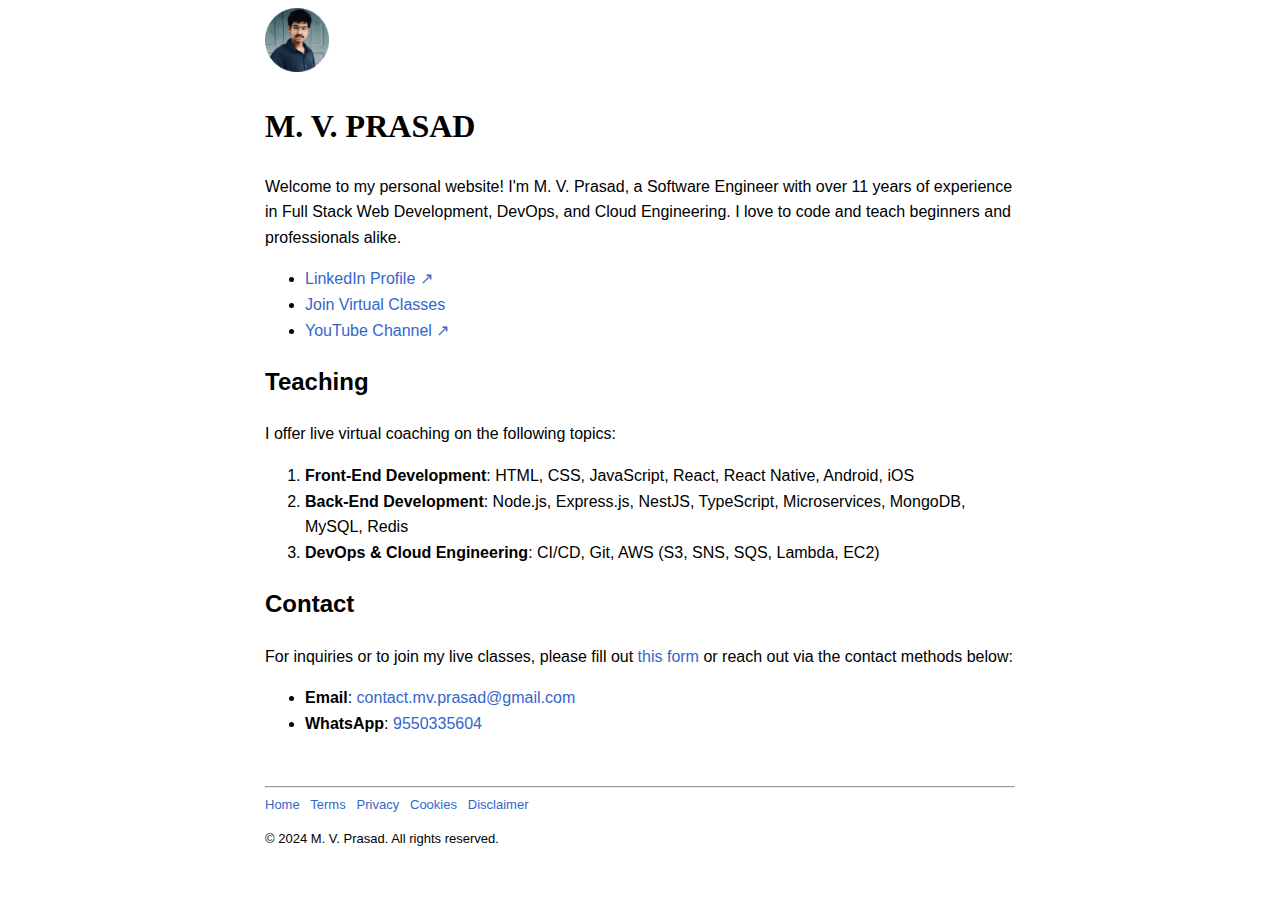
<file: index.html>
<!DOCTYPE html>
<html lang="en">

<head>
    <meta charset="UTF-8">
    <meta name="viewport" content="width=device-width, initial-scale=1.0">
    <title>M. V. Prasad | Full Stack Web Development & Cloud Engineering Coaching</title>

    <!-- Meta Tags for SEO -->
    <meta name="description"
        content="M. V. Prasad offers live virtual coaching on Full Stack Web Development, Front-End, Back-End Development, and Cloud Engineering including HTML, CSS, JavaScript, React, NodeJS, AWS, and more.">
    <meta name="keywords"
        content="Full Stack Web Development, Cloud Engineering, Live Coaching, HTML, CSS, JavaScript, React, NodeJS, AWS, Virtual Classes">
    <meta name="author" content="M. V. Prasad">

    <!-- Open Graph Meta Tags for social media sharing -->
    <meta property="og:title" content="M. V. Prasad | Full Stack Web Development & Cloud Engineering Coaching">
    <meta property="og:description"
        content="Join M. V. Prasad's live virtual classes on Full Stack Development and Cloud Engineering. Learn HTML, CSS, JS, React, AWS, and more.">
    <meta property="og:image" content="icon.png">
    <meta property="og:url" content="https://mvprasad.com">

    <link rel="icon" type="image/png" href="icon.png">
    <link rel="stylesheet" href="styles.css">
</head>

<body>
    <header>
        <a href="https://docs.google.com/forms/d/e/1FAIpQLSerLP75i-rqp_7ZiYn26fxDnQ0UqL_nAOT3_2LUnR-Nn15brQ/viewform?usp=sf_link"
                        target="_blank" title="M. V. PRASAD"><img src="icon.png" width="64" height="64" alt="M. V. PRASAD"></a>
        <h1 title="M. V. Prasad">M. V. PRASAD</h1>

    </header>

    <main>
        <section id="about">
            <p>Welcome to my personal website! I'm M. V. Prasad, a Software Engineer with over 11 years of experience in
                Full Stack Web Development, DevOps, and Cloud Engineering. I love to code and teach beginners and
                professionals alike.</p>
            <ul>
                <li><a href="https://linkedin.com/in/varaprasadmaruboina" target="_blank">LinkedIn Profile &#8599;</a>
                </li>
                <li><a href="live-virtual-coaching.html">Join Virtual Classes</a></li>
                <li><a href="https://www.youtube.com/@MV.Prasad" target="_blank">YouTube Channel &#8599;</a></li>
            </ul>
        </section>

        <section id="teaching">
            <h2>Teaching</h2>
            <p>I offer live virtual coaching on the following topics:</p>
            <ol>
                <li><strong>Front-End Development</strong>: HTML, CSS, JavaScript, React, React Native, Android, iOS
                </li>
                <li><strong>Back-End Development</strong>: Node.js, Express.js, NestJS, TypeScript, Microservices,
                    MongoDB, MySQL, Redis</li>
                <li><strong>DevOps & Cloud Engineering</strong>: CI/CD, Git, AWS (S3, SNS, SQS, Lambda, EC2)</li>
            </ol>
        </section>

        <section id="contact">
            <h2>Contact</h2>
            <p>For inquiries or to join my live classes, please fill out <a
                    href="https://docs.google.com/forms/d/e/1FAIpQLSerLP75i-rqp_7ZiYn26fxDnQ0UqL_nAOT3_2LUnR-Nn15brQ/viewform?usp=sf_link"
                    target="_blank">this form</a> or reach out via the contact methods below:</p>
            <ul>
                <li><strong>Email</strong>: <a href="mailto:contact.mv.prasad@gmail.com">contact.mv.prasad@gmail.com</a>
                </li>
                <li><strong>WhatsApp</strong>: <a href="https://wa.me/+919550335604" target="_blank">9550335604</a></li>
            </ul>
        </section>

    </main>

    <footer>
        <hr>
        <nav>
            <a href="/">Home</a> &nbsp;
            <a href="terms.html">Terms</a> &nbsp;
            <a href="privacy.html">Privacy</a> &nbsp;
            <a href="cookie-policy.html">Cookies</a> &nbsp;
            <a href="disclaimer.html">Disclaimer</a>
        </nav>
        <p>&copy; 2024 M. V. Prasad. All rights reserved.</p>
    </footer>
</body>

</html>
</file>
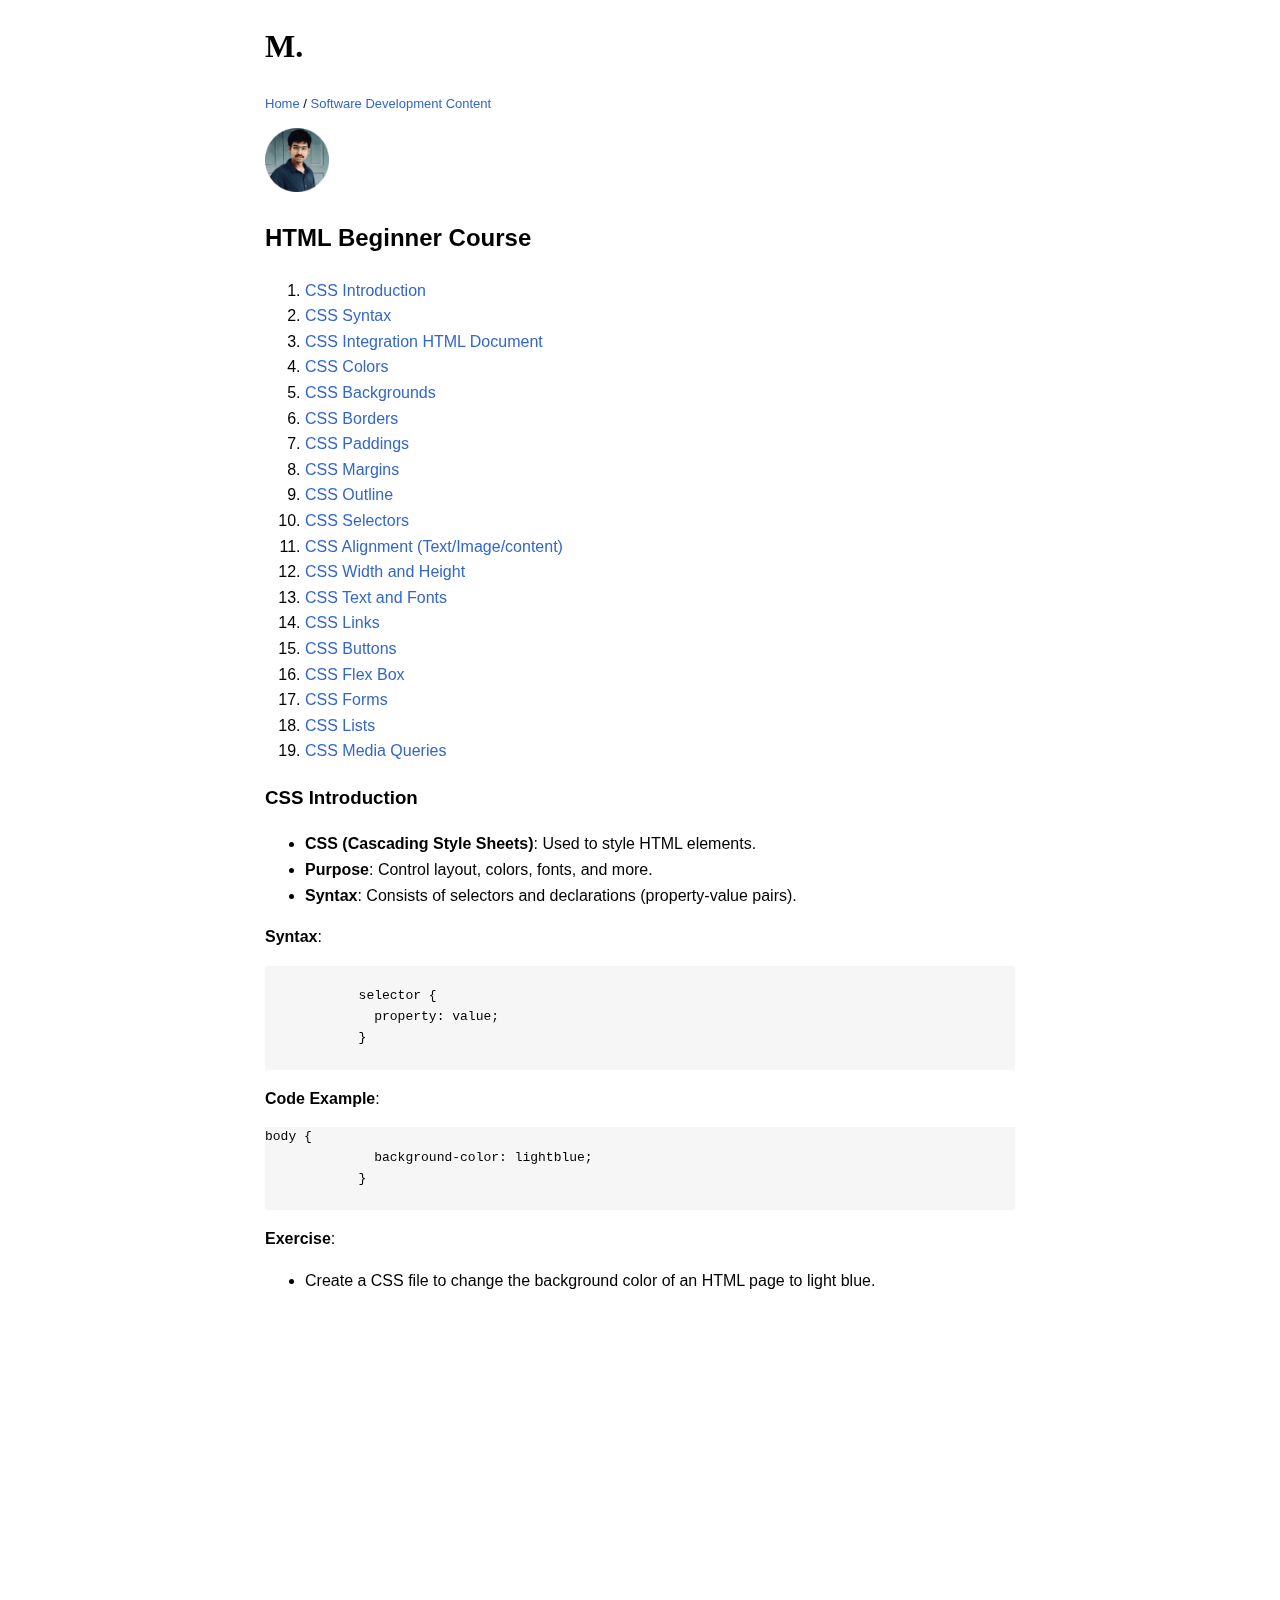
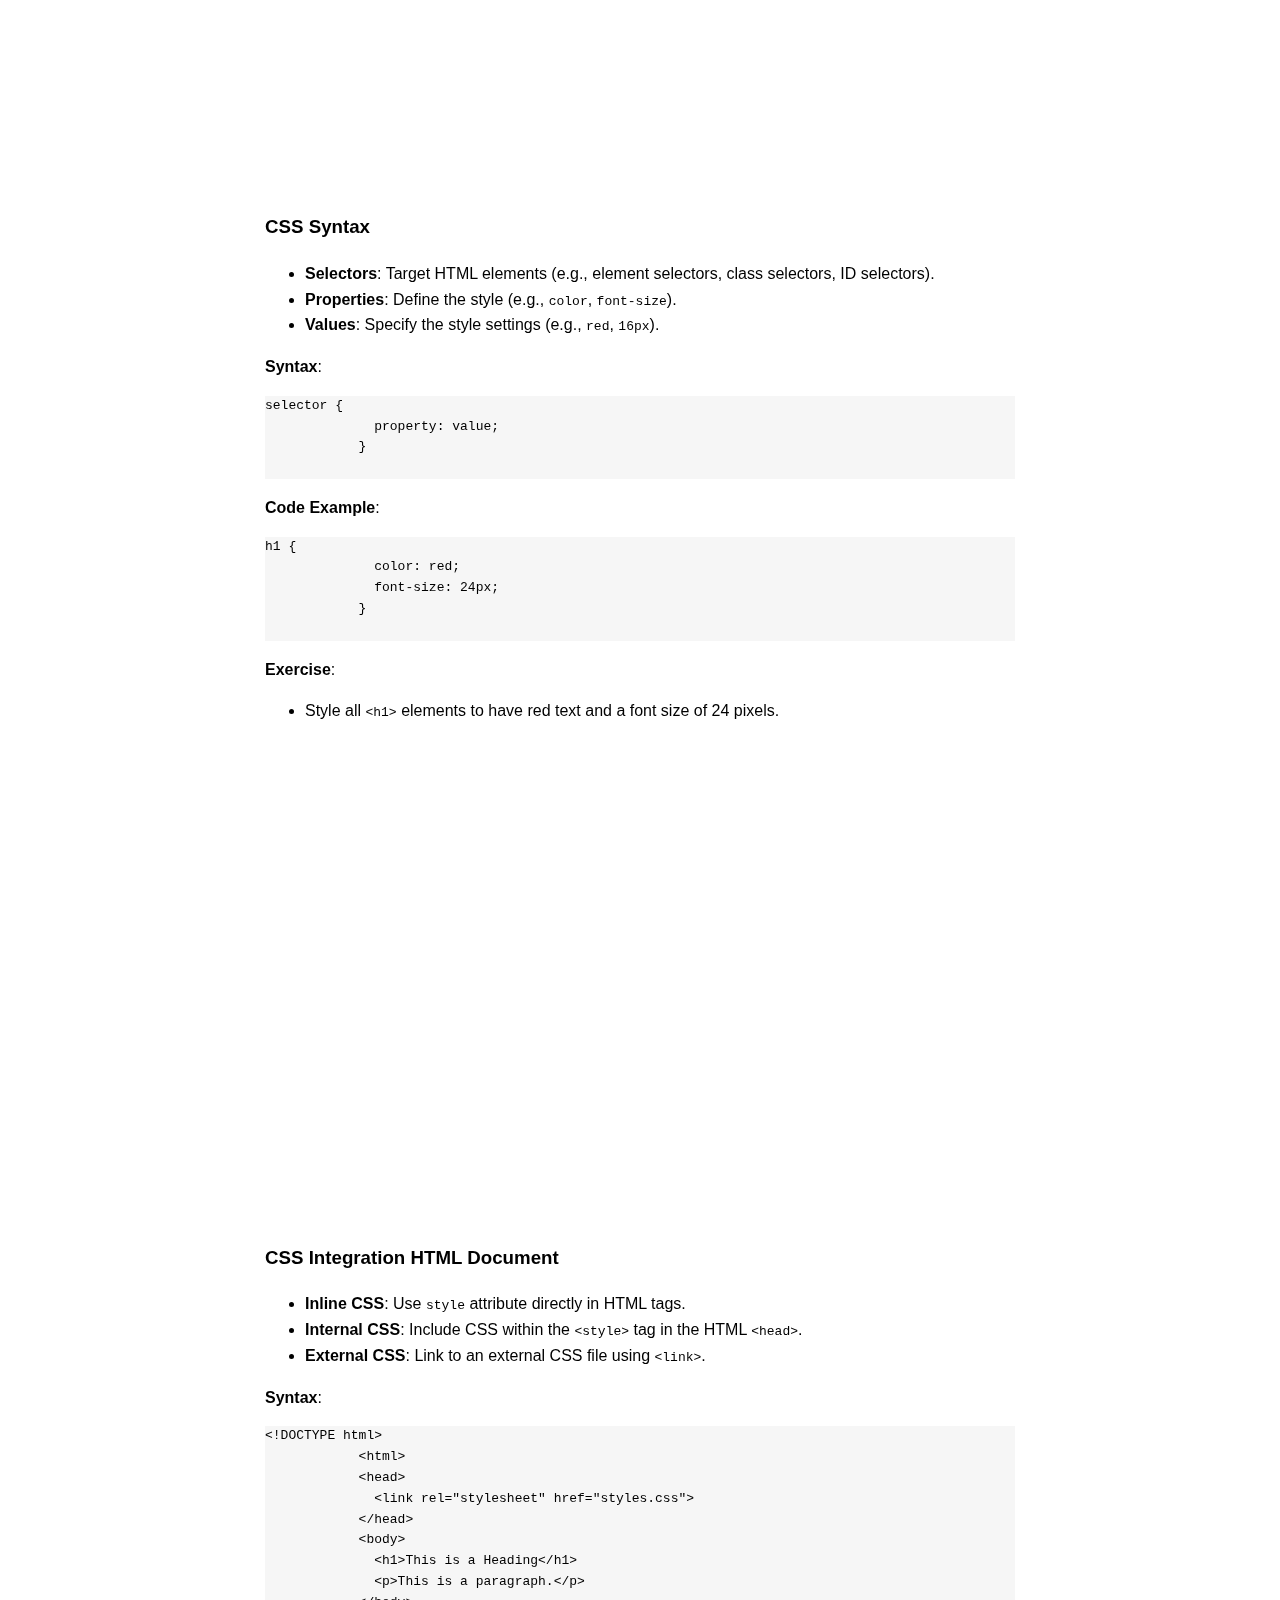
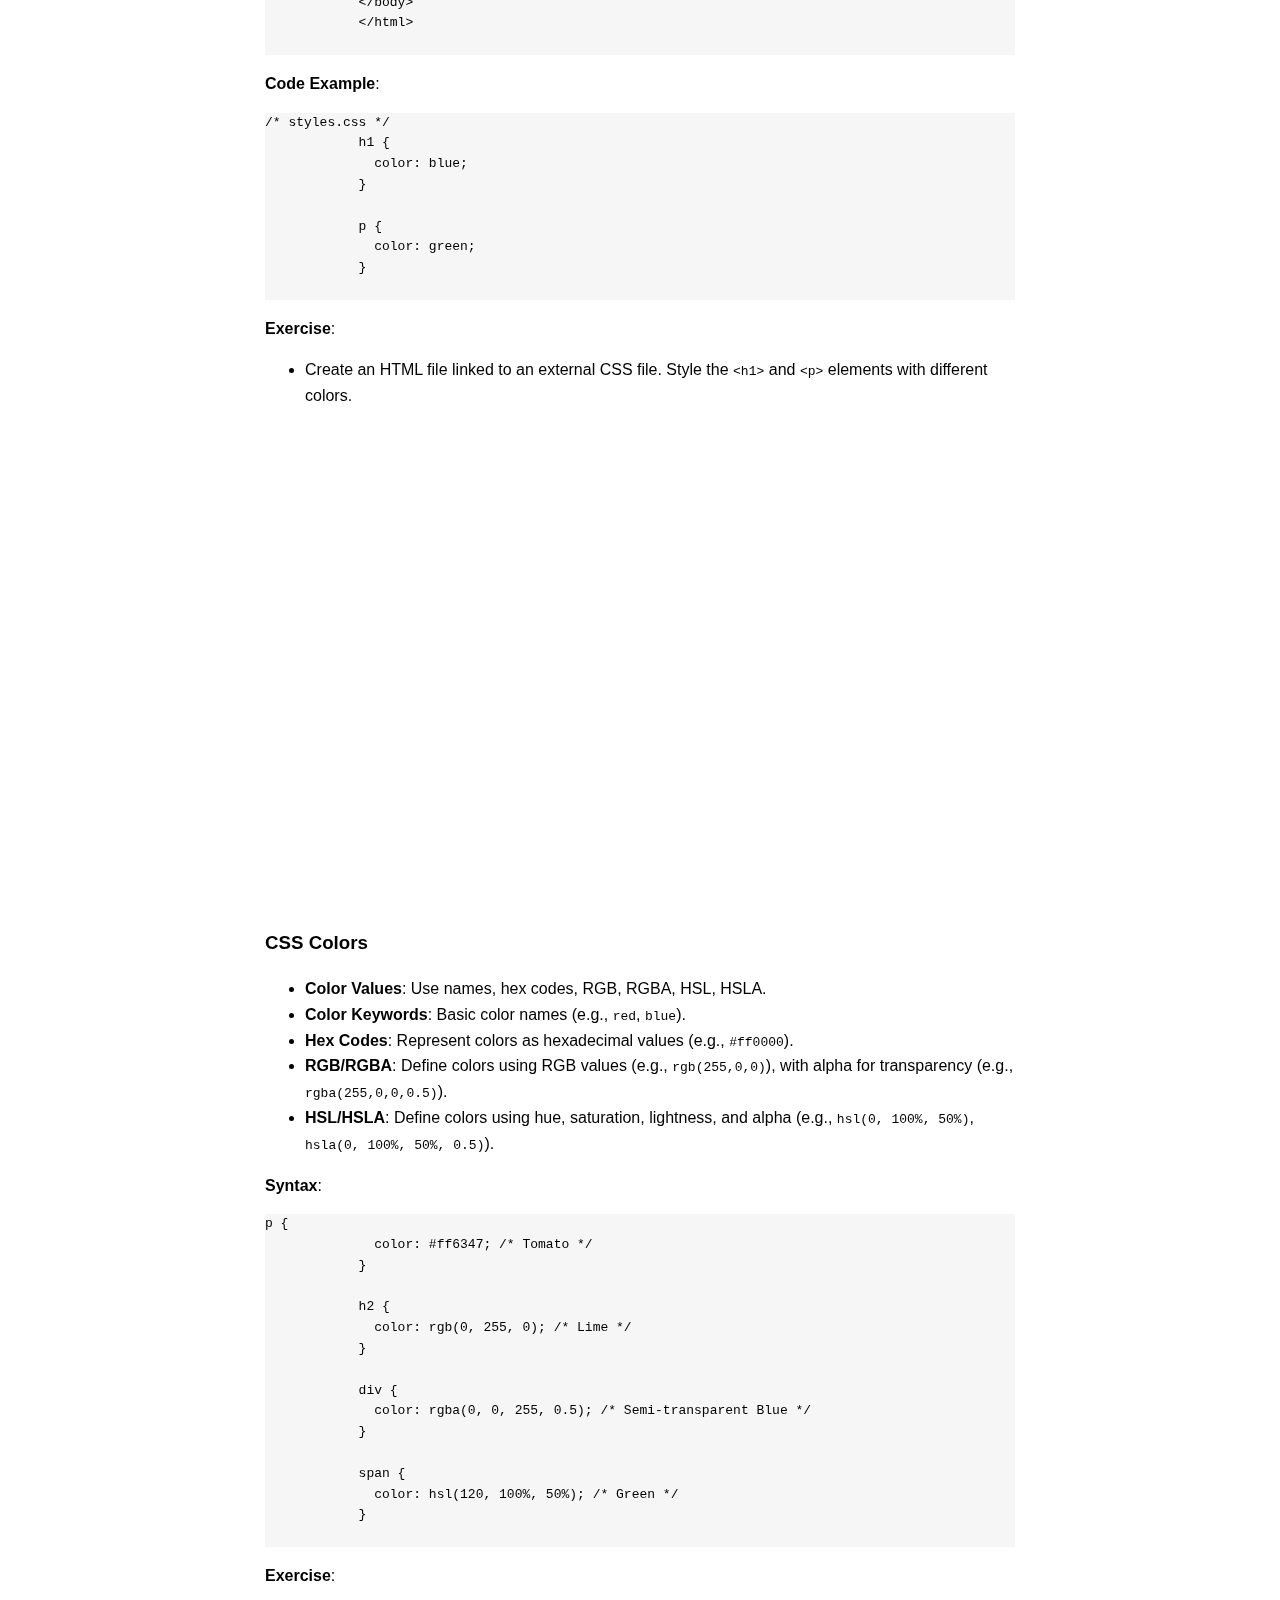
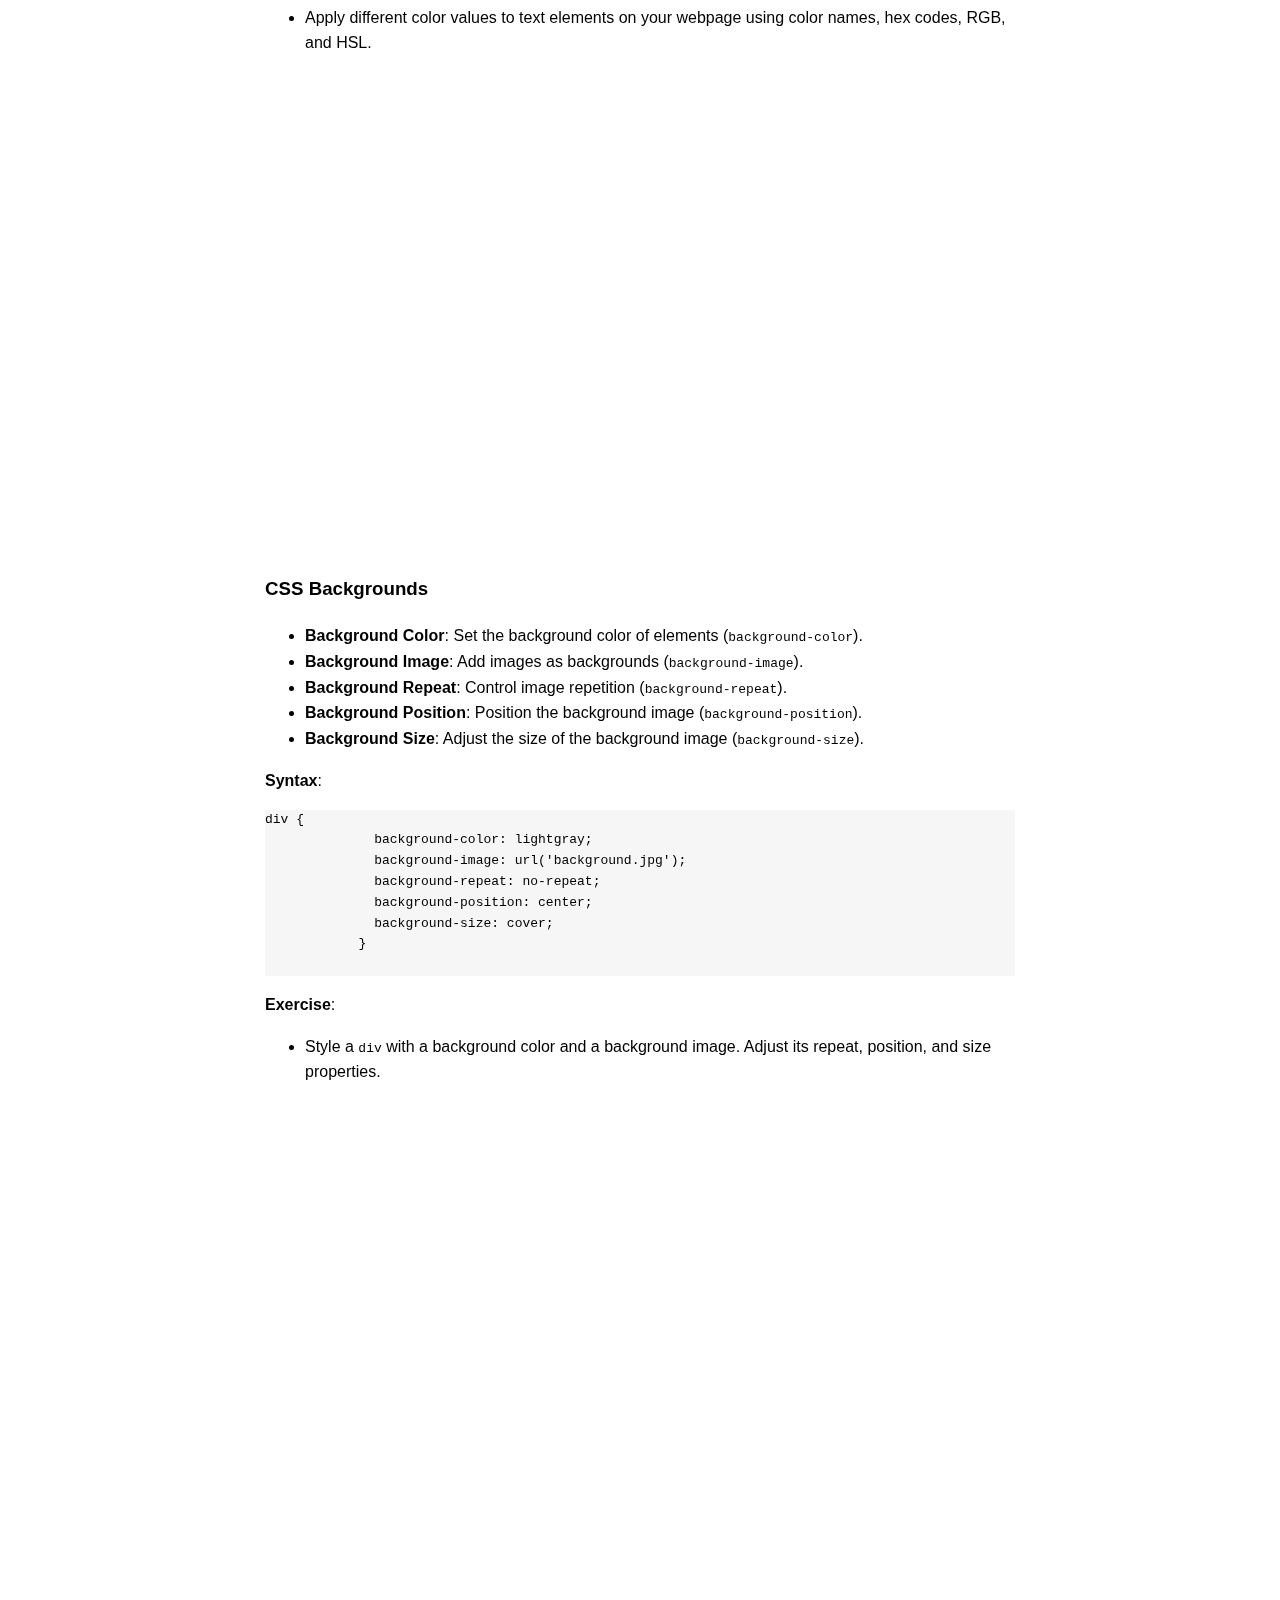
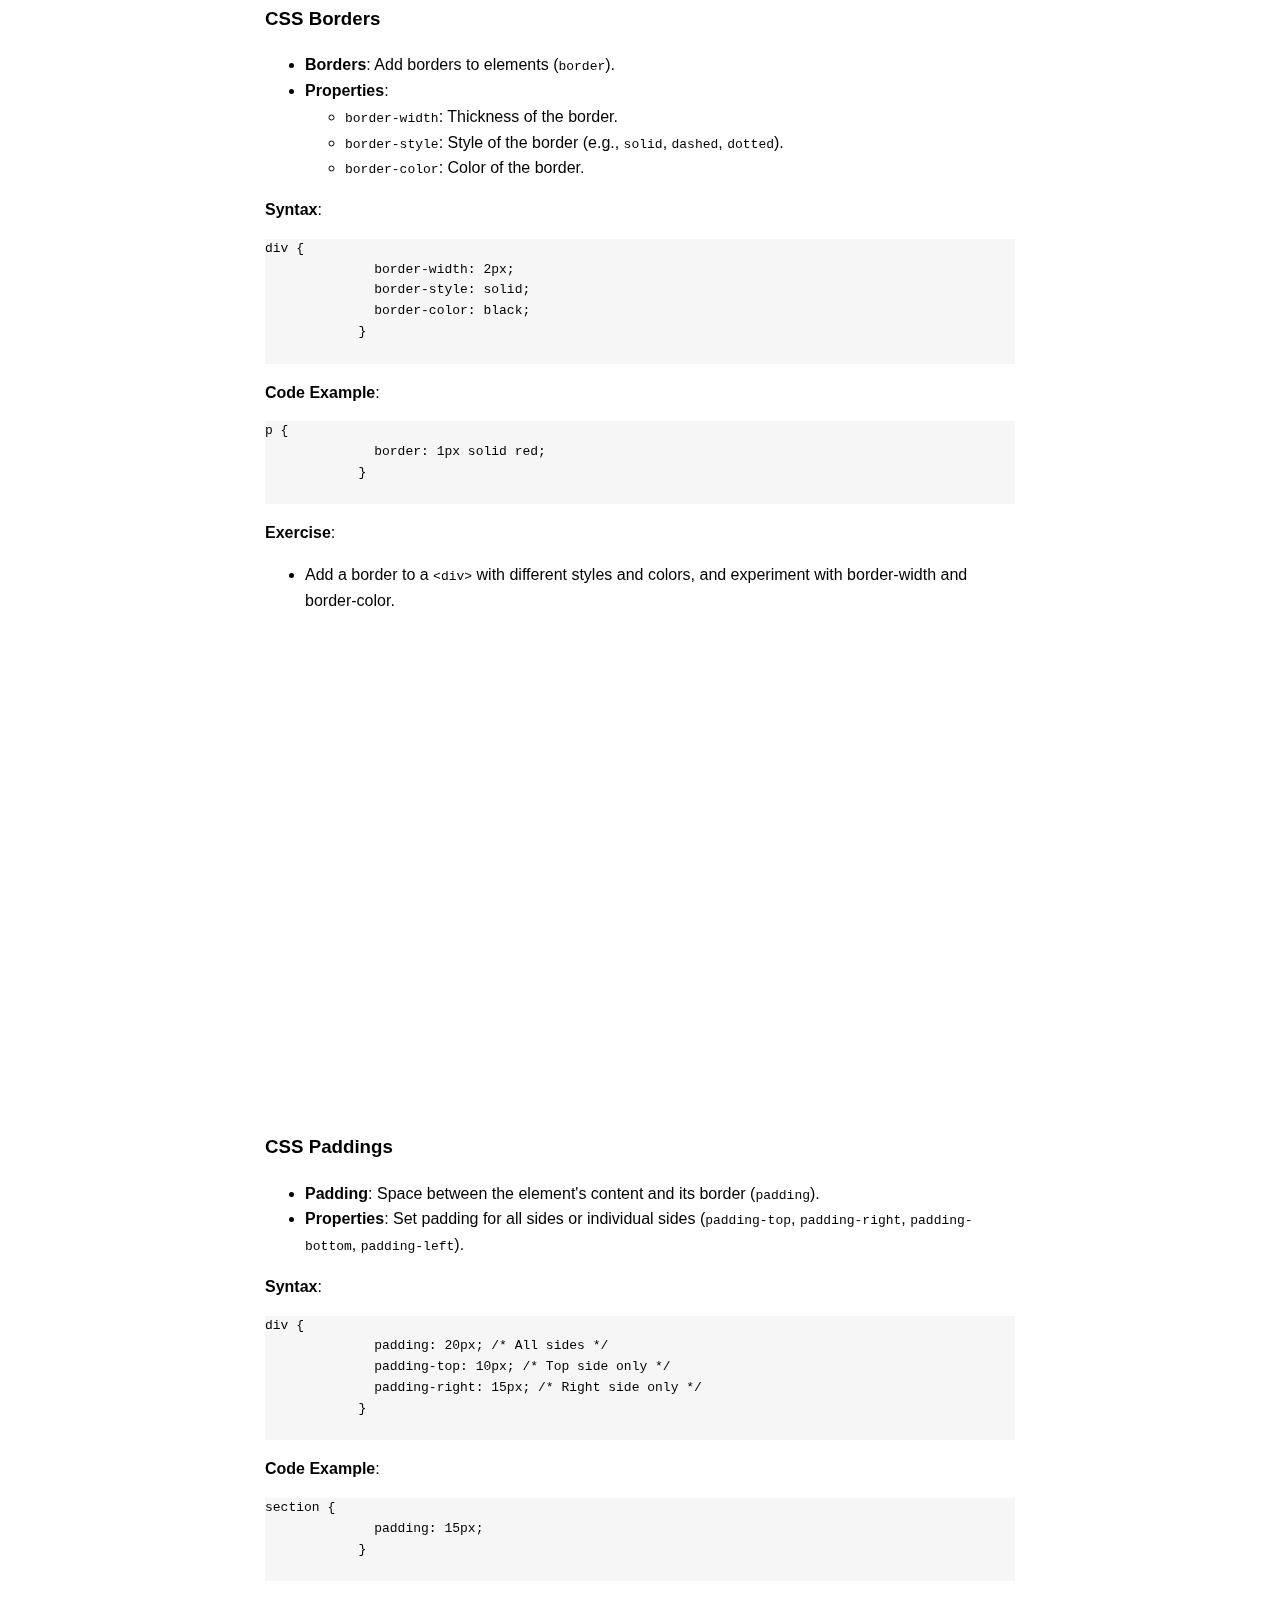
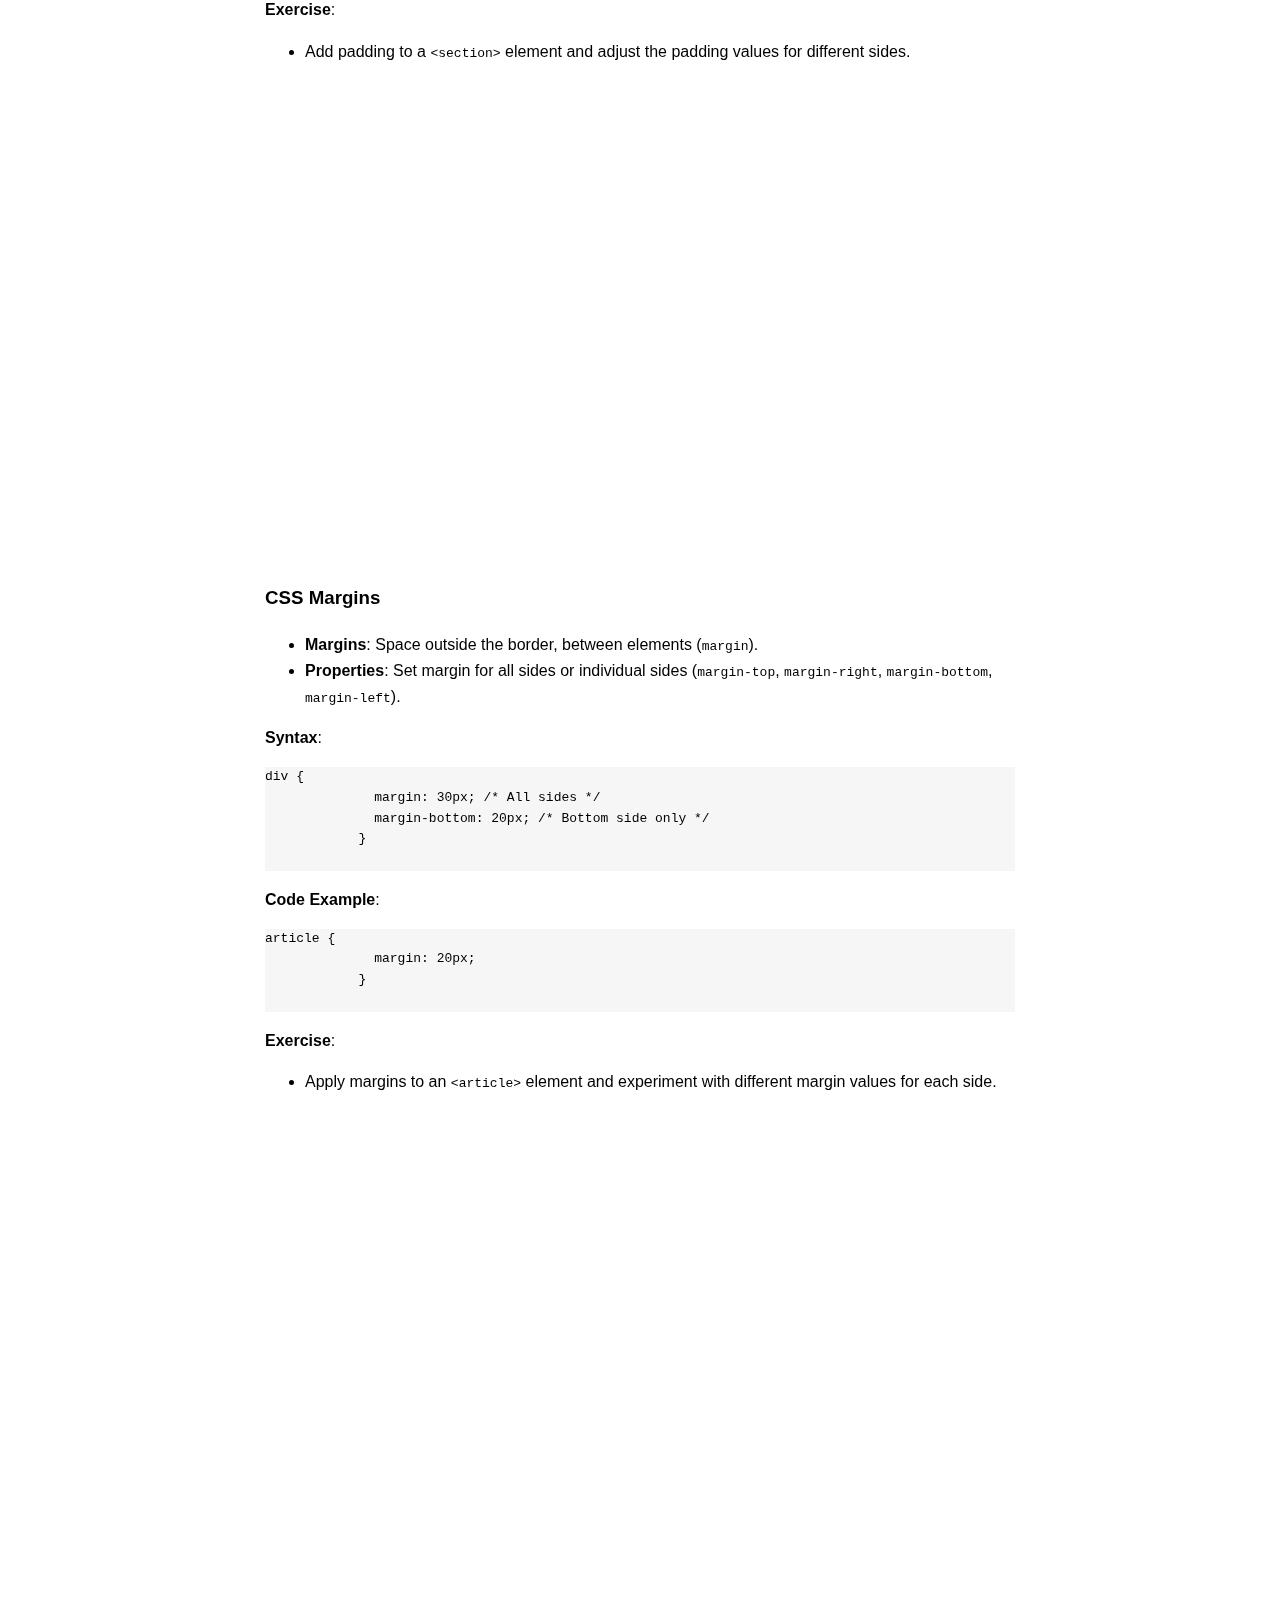
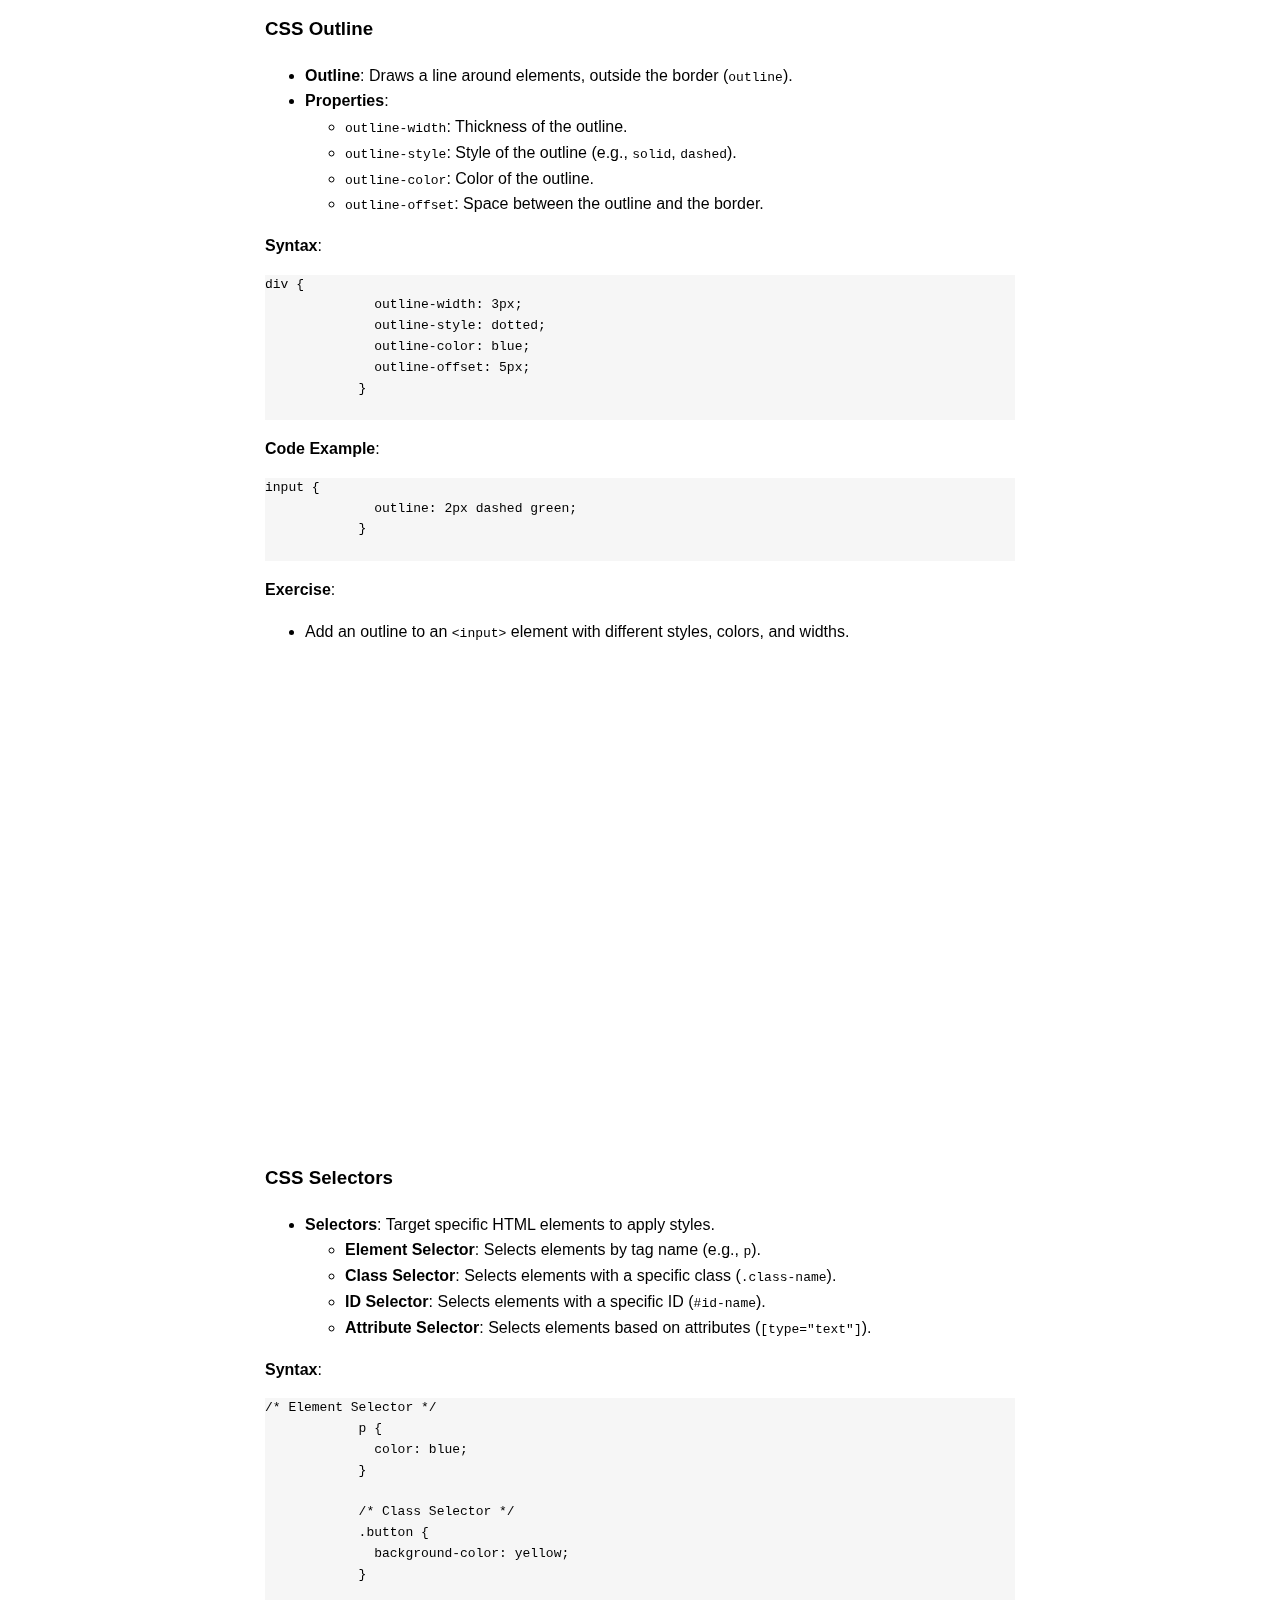
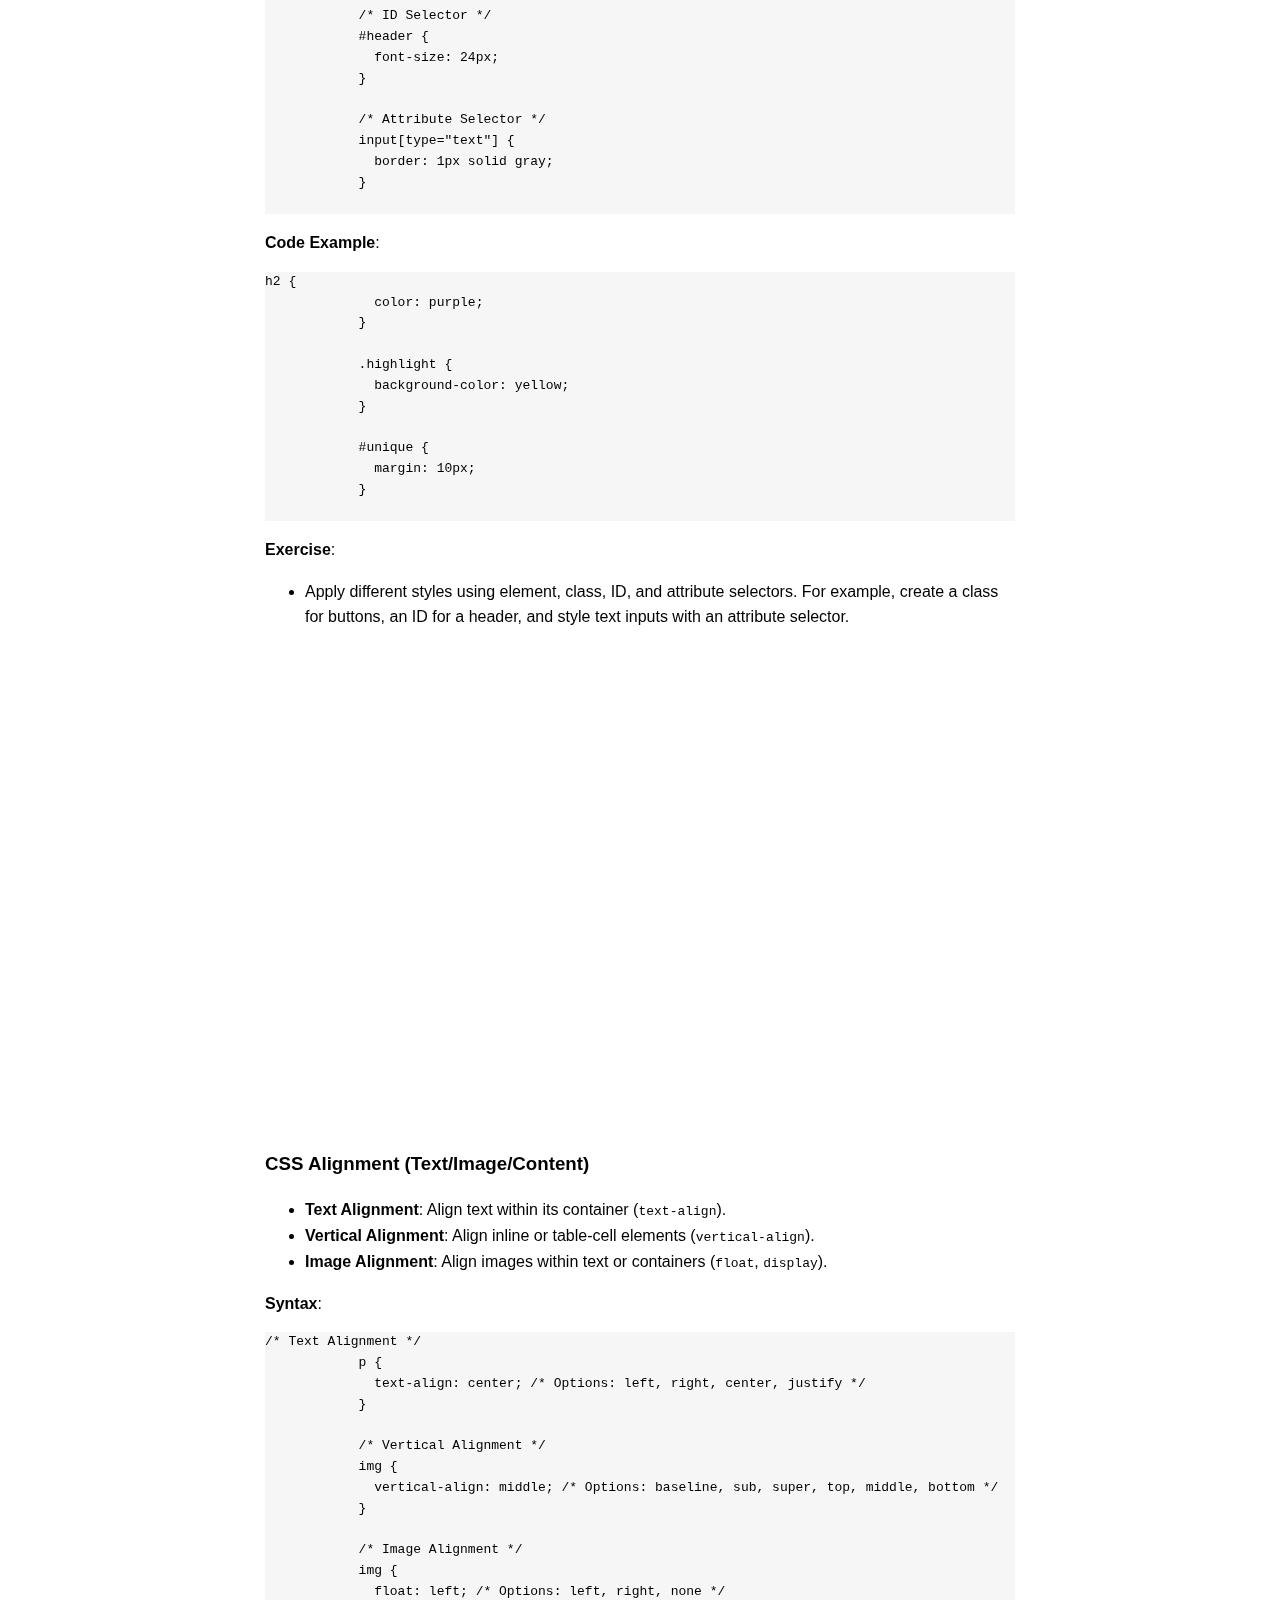
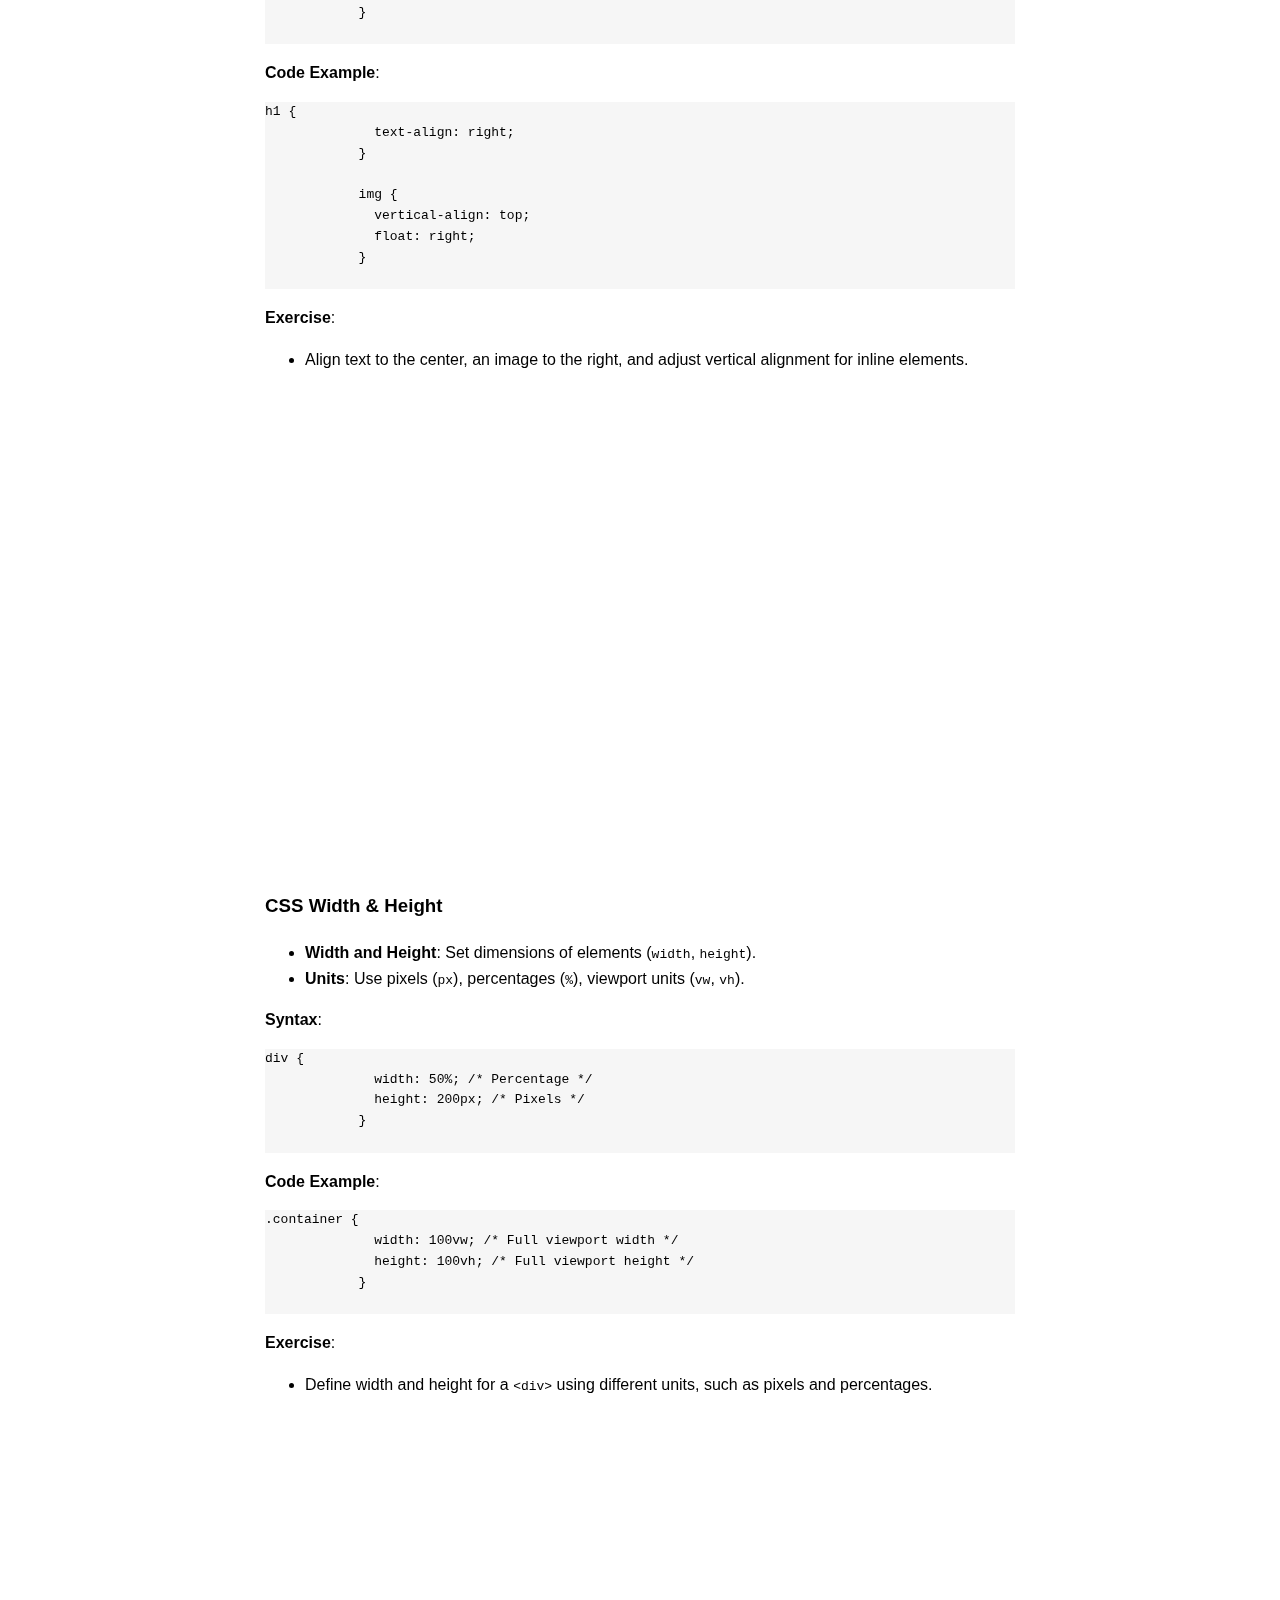
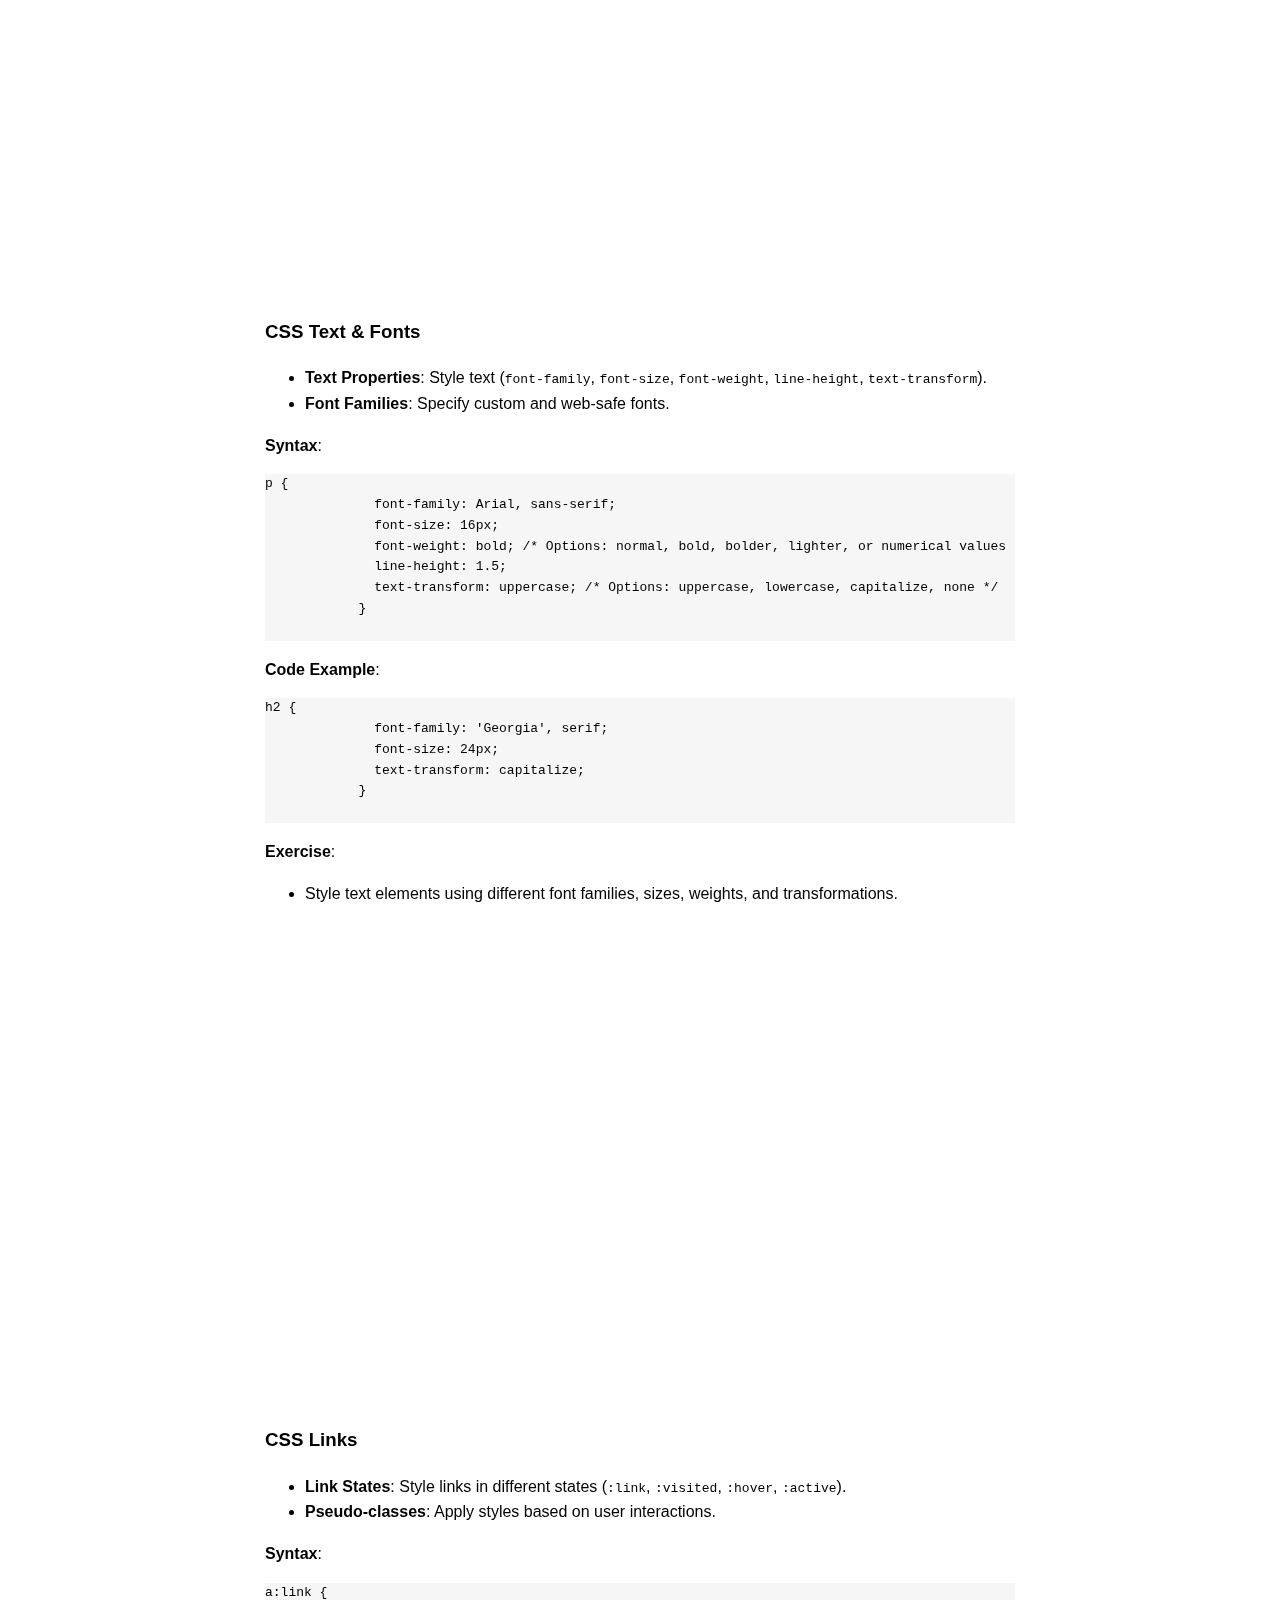
<file: css-beginner-course/index.html>
<!DOCTYPE html>
<html lang="en">

<head>
    <meta charset="UTF-8">
    <meta name="viewport" content="width=device-width, initial-scale=1.0">
    <title>M. V. Prasad | Software Development Courses | Philosophy</title>
    <link rel="icon" type="image/png" href=".//icon.png">
    <link rel="stylesheet" href="../styles.css">
    <style>
        hr {
            border: none;
            margin-top: 500px;
        }
    </style>
</head>

<body>
    <header>
        <h1 title="M. V. Prasad">M.</h1>
        <p><a href="/">Home</a> / <a href="software-development-content.html">Software Development Content</a></p>
    </header>
    <main>
        <a href="https://www.youtube.com/@MV.PrasadTech" target="_blank"><img src="../icon.png" width="64" height="64" id="icon"></a>

        <section>
            <h2>HTML Beginner Course</h2>
            <ol>
                <li><a href="#css-introduction">CSS Introduction</a></li>
                <li><a href="#css-syntax">CSS Syntax</a></li>
                <li><a href="#css-integration-html-document">CSS Integration HTML Document</a></li>
                <li><a href="#css-colors">CSS Colors</a></li>
                <li><a href="#css-backgrounds">CSS Backgrounds</a></li>
                <li><a href="#css-borders">CSS Borders</a></li>
                <li><a href="#css-paddings">CSS Paddings</a></li>
                <li><a href="#css-margins">CSS Margins</a></li>
                <li><a href="#css-outline">CSS Outline</a></li>
                <li><a href="#css-selectors">CSS Selectors</a></li>
                <li><a href="#css-alignment">CSS Alignment (Text/Image/content)</a></li>
                <li><a href="#css-width-and-height">CSS Width and Height</a></li>
                <li><a href="#css-text-and-fonts">CSS Text and Fonts</a></li>
                <li><a href="#css-links">CSS Links</a></li>
                <li><a href="#css-buttons">CSS Buttons</a></li>
                <li><a href="#css-flex-box">CSS Flex Box</a></li>
                <li><a href="#css-forms">CSS Forms</a></li>
                <li><a href="#css-lists">CSS Lists</a></li>
                <li><a href="#css-media-queries">CSS Media Queries</a></li>
            </ol>


        </section>

        <section>

            <h3 id="css-introduction">CSS Introduction</h3>
            <ul>
                <li><strong>CSS (Cascading Style Sheets)</strong>: Used to style HTML elements.</li>
                <li><strong>Purpose</strong>: Control layout, colors, fonts, and more.</li>
                <li><strong>Syntax</strong>: Consists of selectors and declarations (property-value pairs).</li>
            </ul>
            <p><strong>Syntax</strong>:</p>
            <pre><code>
            selector {
              property: value;
            }
            </code></pre>
            <p><strong>Code Example</strong>:</p>
            <pre><code>body {
              background-color: lightblue;
            }
            </code></pre>
            <p><strong>Exercise</strong>:</p>
            <ul>
                <li>Create a CSS file to change the background color of an HTML page to light blue.</li>
            </ul>
            <hr>
            <h3 id="css-syntax">CSS Syntax</h3>
            <ul>
                <li><strong>Selectors</strong>: Target HTML elements (e.g., element selectors, class selectors, ID
                    selectors).</li>
                <li><strong>Properties</strong>: Define the style (e.g., <code>color</code>, <code>font-size</code>).
                </li>
                <li><strong>Values</strong>: Specify the style settings (e.g., <code>red</code>, <code>16px</code>).
                </li>
            </ul>
            <p><strong>Syntax</strong>:</p>
            <pre><code>selector {
              property: value;
            }
            </code></pre>
            <p><strong>Code Example</strong>:</p>
            <pre><code>h1 {
              color: red;
              font-size: 24px;
            }
            </code></pre>
            <p><strong>Exercise</strong>:</p>
            <ul>
                <li>Style all <code>&lt;h1&gt;</code> elements to have red text and a font size of 24 pixels.</li>
            </ul>
            <hr>
            <h3 id="css-integration-html-document">CSS Integration HTML Document</h3>
            <ul>
                <li><strong>Inline CSS</strong>: Use <code>style</code> attribute directly in HTML tags.</li>
                <li><strong>Internal CSS</strong>: Include CSS within the <code>&lt;style&gt;</code> tag in the HTML
                    <code>&lt;head&gt;</code>.
                </li>
                <li><strong>External CSS</strong>: Link to an external CSS file using <code>&lt;link&gt;</code>.</li>
            </ul>
            <p><strong>Syntax</strong>:</p>
            <pre><code class="language-html">&lt;!DOCTYPE html&gt;
            &lt;html&gt;
            &lt;head&gt;
              &lt;link rel=&quot;stylesheet&quot; href=&quot;styles.css&quot;&gt;
            &lt;/head&gt;
            &lt;body&gt;
              &lt;h1&gt;This is a Heading&lt;/h1&gt;
              &lt;p&gt;This is a paragraph.&lt;/p&gt;
            &lt;/body&gt;
            &lt;/html&gt;
            </code></pre>
            <p><strong>Code Example</strong>:</p>
            <pre><code>/* styles.css */
            h1 {
              color: blue;
            }
            
            p {
              color: green;
            }
            </code></pre>
            <p><strong>Exercise</strong>:</p>
            <ul>
                <li>Create an HTML file linked to an external CSS file. Style the <code>&lt;h1&gt;</code> and
                    <code>&lt;p&gt;</code> elements with different colors.
                </li>
            </ul>
            <hr>
            <h3 id="css-colors">CSS Colors</h3>
            <ul>
                <li><strong>Color Values</strong>: Use names, hex codes, RGB, RGBA, HSL, HSLA.</li>
                <li><strong>Color Keywords</strong>: Basic color names (e.g., <code>red</code>, <code>blue</code>).</li>
                <li><strong>Hex Codes</strong>: Represent colors as hexadecimal values (e.g., <code>#ff0000</code>).
                </li>
                <li><strong>RGB/RGBA</strong>: Define colors using RGB values (e.g., <code>rgb(255,0,0)</code>), with
                    alpha for transparency (e.g., <code>rgba(255,0,0,0.5)</code>).</li>
                <li><strong>HSL/HSLA</strong>: Define colors using hue, saturation, lightness, and alpha (e.g.,
                    <code>hsl(0, 100%, 50%)</code>, <code>hsla(0, 100%, 50%, 0.5)</code>).
                </li>
            </ul>
            <p><strong>Syntax</strong>:</p>
            <pre><code>p {
              color: #ff6347; /* Tomato */
            }
            
            h2 {
              color: rgb(0, 255, 0); /* Lime */
            }
            
            div {
              color: rgba(0, 0, 255, 0.5); /* Semi-transparent Blue */
            }
            
            span {
              color: hsl(120, 100%, 50%); /* Green */
            }
            </code></pre>
            <p><strong>Exercise</strong>:</p>
            <ul>
                <li>Apply different color values to text elements on your webpage using color names, hex codes, RGB, and
                    HSL.</li>
            </ul>
            <hr>
            <h3 id="css-backgrounds">CSS Backgrounds</h3>
            <ul>
                <li><strong>Background Color</strong>: Set the background color of elements
                    (<code>background-color</code>).</li>
                <li><strong>Background Image</strong>: Add images as backgrounds (<code>background-image</code>).</li>
                <li><strong>Background Repeat</strong>: Control image repetition (<code>background-repeat</code>).</li>
                <li><strong>Background Position</strong>: Position the background image
                    (<code>background-position</code>).</li>
                <li><strong>Background Size</strong>: Adjust the size of the background image
                    (<code>background-size</code>).</li>
            </ul>
            <p><strong>Syntax</strong>:</p>
            <pre><code>div {
              background-color: lightgray;
              background-image: url(&#39;background.jpg&#39;);
              background-repeat: no-repeat;
              background-position: center;
              background-size: cover;
            }
            </code></pre>
            <p><strong>Exercise</strong>:</p>
            <ul>
                <li>Style a <code>div</code> with a background color and a background image. Adjust its repeat,
                    position, and size properties.</li>
            </ul>
            <hr>
            <h3 id="css-borders">CSS Borders</h3>
            <ul>
                <li><strong>Borders</strong>: Add borders to elements (<code>border</code>).</li>
                <li><strong>Properties</strong>:<ul>
                        <li><code>border-width</code>: Thickness of the border.</li>
                        <li><code>border-style</code>: Style of the border (e.g., <code>solid</code>,
                            <code>dashed</code>, <code>dotted</code>).
                        </li>
                        <li><code>border-color</code>: Color of the border.</li>
                    </ul>
                </li>
            </ul>
            <p><strong>Syntax</strong>:</p>
            <pre><code>div {
              border-width: 2px;
              border-style: solid;
              border-color: black;
            }
            </code></pre>
            <p><strong>Code Example</strong>:</p>
            <pre><code>p {
              border: 1px solid red;
            }
            </code></pre>
            <p><strong>Exercise</strong>:</p>
            <ul>
                <li>Add a border to a <code>&lt;div&gt;</code> with different styles and colors, and experiment with
                    border-width and border-color.</li>
            </ul>
            <hr>
            <h3 id="css-paddings">CSS Paddings</h3>
            <ul>
                <li><strong>Padding</strong>: Space between the element&#39;s content and its border
                    (<code>padding</code>).</li>
                <li><strong>Properties</strong>: Set padding for all sides or individual sides
                    (<code>padding-top</code>, <code>padding-right</code>, <code>padding-bottom</code>,
                    <code>padding-left</code>).
                </li>
            </ul>
            <p><strong>Syntax</strong>:</p>
            <pre><code>div {
              padding: 20px; /* All sides */
              padding-top: 10px; /* Top side only */
              padding-right: 15px; /* Right side only */
            }
            </code></pre>
            <p><strong>Code Example</strong>:</p>
            <pre><code>section {
              padding: 15px;
            }
            </code></pre>
            <p><strong>Exercise</strong>:</p>
            <ul>
                <li>Add padding to a <code>&lt;section&gt;</code> element and adjust the padding values for different
                    sides.</li>
            </ul>
            <hr>
            <h3 id="css-margins">CSS Margins</h3>
            <ul>
                <li><strong>Margins</strong>: Space outside the border, between elements (<code>margin</code>).</li>
                <li><strong>Properties</strong>: Set margin for all sides or individual sides (<code>margin-top</code>,
                    <code>margin-right</code>, <code>margin-bottom</code>, <code>margin-left</code>).
                </li>
            </ul>
            <p><strong>Syntax</strong>:</p>
            <pre><code>div {
              margin: 30px; /* All sides */
              margin-bottom: 20px; /* Bottom side only */
            }
            </code></pre>
            <p><strong>Code Example</strong>:</p>
            <pre><code>article {
              margin: 20px;
            }
            </code></pre>
            <p><strong>Exercise</strong>:</p>
            <ul>
                <li>Apply margins to an <code>&lt;article&gt;</code> element and experiment with different margin values
                    for each side.</li>
            </ul>
            <hr>
            <h3 id="css-outline">CSS Outline</h3>
            <ul>
                <li><strong>Outline</strong>: Draws a line around elements, outside the border (<code>outline</code>).
                </li>
                <li><strong>Properties</strong>:<ul>
                        <li><code>outline-width</code>: Thickness of the outline.</li>
                        <li><code>outline-style</code>: Style of the outline (e.g., <code>solid</code>,
                            <code>dashed</code>).
                        </li>
                        <li><code>outline-color</code>: Color of the outline.</li>
                        <li><code>outline-offset</code>: Space between the outline and the border.</li>
                    </ul>
                </li>
            </ul>
            <p><strong>Syntax</strong>:</p>
            <pre><code>div {
              outline-width: 3px;
              outline-style: dotted;
              outline-color: blue;
              outline-offset: 5px;
            }
            </code></pre>
            <p><strong>Code Example</strong>:</p>
            <pre><code>input {
              outline: 2px dashed green;
            }
            </code></pre>
            <p><strong>Exercise</strong>:</p>
            <ul>
                <li>Add an outline to an <code>&lt;input&gt;</code> element with different styles, colors, and widths.
                </li>
            </ul>
            <hr>
            <h3 id="css-selectors">CSS Selectors</h3>
            <ul>
                <li><strong>Selectors</strong>: Target specific HTML elements to apply styles.<ul>
                        <li><strong>Element Selector</strong>: Selects elements by tag name (e.g., <code>p</code>).</li>
                        <li><strong>Class Selector</strong>: Selects elements with a specific class
                            (<code>.class-name</code>).</li>
                        <li><strong>ID Selector</strong>: Selects elements with a specific ID (<code>#id-name</code>).
                        </li>
                        <li><strong>Attribute Selector</strong>: Selects elements based on attributes
                            (<code>[type=&quot;text&quot;]</code>).</li>
                    </ul>
                </li>
            </ul>
            <p><strong>Syntax</strong>:</p>
            <pre><code>/* Element Selector */
            p {
              color: blue;
            }
            
            /* Class Selector */
            .button {
              background-color: yellow;
            }
            
            /* ID Selector */
            #header {
              font-size: 24px;
            }
            
            /* Attribute Selector */
            input[type=&quot;text&quot;] {
              border: 1px solid gray;
            }
            </code></pre>
            <p><strong>Code Example</strong>:</p>
            <pre><code>h2 {
              color: purple;
            }
            
            .highlight {
              background-color: yellow;
            }
            
            #unique {
              margin: 10px;
            }
            </code></pre>
            <p><strong>Exercise</strong>:</p>
            <ul>
                <li>Apply different styles using element, class, ID, and attribute selectors. For example, create a
                    class for buttons, an ID for a header, and style text inputs with an attribute selector.</li>
            </ul>
            <hr>
            <h3 id="css-alignment">CSS Alignment (Text/Image/Content)</h3>
            <ul>
                <li><strong>Text Alignment</strong>: Align text within its container (<code>text-align</code>).</li>
                <li><strong>Vertical Alignment</strong>: Align inline or table-cell elements
                    (<code>vertical-align</code>).</li>
                <li><strong>Image Alignment</strong>: Align images within text or containers (<code>float</code>,
                    <code>display</code>).
                </li>
            </ul>
            <p><strong>Syntax</strong>:</p>
            <pre><code>/* Text Alignment */
            p {
              text-align: center; /* Options: left, right, center, justify */
            }
            
            /* Vertical Alignment */
            img {
              vertical-align: middle; /* Options: baseline, sub, super, top, middle, bottom */
            }
            
            /* Image Alignment */
            img {
              float: left; /* Options: left, right, none */
            }
            </code></pre>
            <p><strong>Code Example</strong>:</p>
            <pre><code>h1 {
              text-align: right;
            }
            
            img {
              vertical-align: top;
              float: right;
            }
            </code></pre>
            <p><strong>Exercise</strong>:</p>
            <ul>
                <li>Align text to the center, an image to the right, and adjust vertical alignment for inline elements.
                </li>
            </ul>
            <hr>
            <h3 id="css-width-and-height">CSS Width &amp; Height</h3>
            <ul>
                <li><strong>Width and Height</strong>: Set dimensions of elements (<code>width</code>,
                    <code>height</code>).
                </li>
                <li><strong>Units</strong>: Use pixels (<code>px</code>), percentages (<code>%</code>), viewport units
                    (<code>vw</code>, <code>vh</code>).</li>
            </ul>
            <p><strong>Syntax</strong>:</p>
            <pre><code>div {
              width: 50%; /* Percentage */
              height: 200px; /* Pixels */
            }
            </code></pre>
            <p><strong>Code Example</strong>:</p>
            <pre><code>.container {
              width: 100vw; /* Full viewport width */
              height: 100vh; /* Full viewport height */
            }
            </code></pre>
            <p><strong>Exercise</strong>:</p>
            <ul>
                <li>Define width and height for a <code>&lt;div&gt;</code> using different units, such as pixels and
                    percentages.</li>
            </ul>
            <hr>
            <h3 id="css-text-and-fonts">CSS Text &amp; Fonts</h3>
            <ul>
                <li><strong>Text Properties</strong>: Style text (<code>font-family</code>, <code>font-size</code>,
                    <code>font-weight</code>, <code>line-height</code>, <code>text-transform</code>).
                </li>
                <li><strong>Font Families</strong>: Specify custom and web-safe fonts.</li>
            </ul>
            <p><strong>Syntax</strong>:</p>
            <pre><code>p {
              font-family: Arial, sans-serif;
              font-size: 16px;
              font-weight: bold; /* Options: normal, bold, bolder, lighter, or numerical values */
              line-height: 1.5;
              text-transform: uppercase; /* Options: uppercase, lowercase, capitalize, none */
            }
            </code></pre>
            <p><strong>Code Example</strong>:</p>
            <pre><code>h2 {
              font-family: &#39;Georgia&#39;, serif;
              font-size: 24px;
              text-transform: capitalize;
            }
            </code></pre>
            <p><strong>Exercise</strong>:</p>
            <ul>
                <li>Style text elements using different font families, sizes, weights, and transformations.</li>
            </ul>
            <hr>
            <h3 id="css-links">CSS Links</h3>
            <ul>
                <li><strong>Link States</strong>: Style links in different states (<code>:link</code>,
                    <code>:visited</code>, <code>:hover</code>, <code>:active</code>).
                </li>
                <li><strong>Pseudo-classes</strong>: Apply styles based on user interactions.</li>
            </ul>
            <p><strong>Syntax</strong>:</p>
            <pre><code>a:link {
              color: blue; /* Unvisited link */
            }
            
            a:visited {
              color: purple; /* Visited link */
            }
            
            a:hover {
              color: red; /* Mouse over link */
            }
            
            a:active {
              color: orange; /* Clicked link */
            }
            </code></pre>
            <p><strong>Code Example</strong>:</p>
            <pre><code>a {
              text-decoration: none; /* Remove underline */
            }
            
            a:hover {
              text-decoration: underline; /* Underline on hover */
            }
            </code></pre>
            <p><strong>Exercise</strong>:</p>
            <ul>
                <li>Style links to change colors based on their state, and remove or add underlines on hover.</li>
            </ul>
            <hr>
            <h3 id="css-buttons">CSS Buttons</h3>
            <ul>
                <li><strong>Button Styling</strong>: Customize buttons using various CSS properties
                    (<code>background-color</code>, <code>border</code>, <code>padding</code>, <code>font-size</code>,
                    <code>cursor</code>).
                </li>
                <li><strong>Button States</strong>: Style different button states (<code>:hover</code>,
                    <code>:active</code>, <code>:focus</code>).
                </li>
            </ul>
            <p><strong>Syntax</strong>:</p>
            <pre><code>button {
              background-color: blue;
              color: white;
              border: none;
              padding: 10px 20px;
              font-size: 16px;
              cursor: pointer; /* Change cursor on hover */
            }
            
            button:hover {
              background-color: darkblue;
            }
            
            button:active {
              background-color: navy;
            }
            </code></pre>
            <p><strong>Code Example</strong>:</p>
            <pre><code>.btn-primary {
              background-color: green;
              border-radius: 5px; /* Rounded corners */
            }
            
            .btn-primary:hover {
              background-color: darkgreen;
            }
            </code></pre>
            <p><strong>Exercise</strong>:</p>
            <ul>
                <li>Create and style a button with different states (normal, hover, active). Experiment with background
                    colors, padding, and border-radius.</li>
            </ul>
            <hr>
            <h3 id="css-flex-box">CSS Flex Box</h3>
            <ul>
                <li><strong>Flexbox</strong>: Layout model for aligning items in containers
                    (<code>display: flex</code>).</li>
                <li><strong>Properties</strong>:<ul>
                        <li><code>flex-direction</code>: Defines direction of flex items (e.g., <code>row</code>,
                            <code>column</code>).
                        </li>
                        <li><code>justify-content</code>: Aligns items horizontally (<code>flex-start</code>,
                            <code>center</code>, <code>space-between</code>, <code>space-around</code>).
                        </li>
                        <li><code>align-items</code>: Aligns items vertically (<code>flex-start</code>,
                            <code>center</code>, <code>baseline</code>, <code>stretch</code>).
                        </li>
                    </ul>
                </li>
            </ul>
            <p><strong>Syntax</strong>:</p>
            <pre><code>.container {
              display: flex;
              flex-direction: row; /* or column */
              justify-content: center;
              align-items: center;
            }
            </code></pre>
            <p><strong>Code Example</strong>:</p>
            <pre><code>.flex-container {
              display: flex;
              flex-direction: column;
              justify-content: space-between;
              align-items: center;
            }
            
            .flex-item {
              margin: 10px;
            }
            </code></pre>
            <p><strong>Exercise</strong>:</p>
            <ul>
                <li>Create a flex container and align items using different flexbox properties.</li>
            </ul>
            <hr>
            <h3 id="css-forms">CSS Forms</h3>
            <ul>
                <li><strong>Form Styling</strong>: Customize form elements (<code>input</code>, <code>textarea</code>,
                    <code>select</code>, <code>button</code>).
                </li>
                <li><strong>Properties</strong>: Use properties like <code>padding</code>, <code>border</code>,
                    <code>background</code>, <code>font-size</code> to style form controls.
                </li>
            </ul>
            <p><strong>Syntax</strong>:</p>
            <pre><code>input, textarea, select, button {
              padding: 10px;
              border: 1px solid #ccc;
              font-size: 16px;
            }
            </code></pre>
            <p><strong>Code Example</strong>:</p>
            <pre><code>input[type=&quot;text&quot;] {
              border-radius: 5px; /* Rounded corners */
            }
            
            textarea {
              resize: vertical; /* Allow vertical resizing only */
            }
            
            button {
              background-color: #4CAF50; /* Green */
              color: white;
            }
            </code></pre>
            <p><strong>Exercise</strong>:</p>
            <ul>
                <li>Style various form elements (text fields, text areas, buttons) with padding, border, and background
                    color.</li>
            </ul>
            <hr>
            <h3 id="css-lists">CSS Lists</h3>
            <ul>
                <li><strong>List Styling</strong>: Customize list appearance (<code>list-style-type</code>,
                    <code>list-style-position</code>, <code>list-style-image</code>).
                </li>
                <li><strong>Properties</strong>:<ul>
                        <li><code>list-style-type</code>: Defines bullet or number style (e.g., <code>disc</code>,
                            <code>circle</code>, <code>square</code>, <code>decimal</code>).
                        </li>
                        <li><code>list-style-position</code>: Position of list marker (<code>inside</code>,
                            <code>outside</code>).
                        </li>
                        <li><code>list-style-image</code>: Custom image for list marker.</li>
                    </ul>
                </li>
            </ul>
            <p><strong>Syntax</strong>:</p>
            <pre><code>ul {
              list-style-type: circle;
              list-style-position: inside;
            }
            
            ol {
              list-style-type: decimal;
            }
            
            ul.custom {
              list-style-image: url(&#39;bullet.png&#39;);
            }
            </code></pre>
            <p><strong>Code Example</strong>:</p>
            <pre><code>ul {
              list-style-type: square;
              padding-left: 20px;
            }
            
            ol {
              list-style-type: lower-alpha;
            }
            </code></pre>
            <p><strong>Exercise</strong>:</p>
            <ul>
                <li>Style an unordered list and an ordered list with different list styles, positions, and custom
                    images.</li>
            </ul>
            <hr>
            <h3 id="css-media-queries">CSS Media Queries</h3>
            <ul>
                <li><strong>Media Queries</strong>: Apply styles based on device characteristics (e.g., screen width).
                </li>
                <li><strong>Usage</strong>: Create responsive designs by targeting specific devices or screen sizes.
                </li>
            </ul>
            <p><strong>Syntax</strong>:</p>
            <pre><code>/* Styles for devices with a max-width of 600px */
            @media (max-width: 600px) {
              body {
                background-color: lightyellow;
              }
            
              .container {
                padding: 10px;
              }
            }
            
            /* Styles for devices with a min-width of 601px */
            @media (min-width: 601px) {
              body {
                background-color: lightblue;
              }
            }
            </code></pre>
            <p><strong>Code Example</strong>:</p>
            <pre><code>@media (max-width: 768px) {
              .sidebar {
                display: none; /* Hide sidebar on small screens */
              }
            }
            
            @media (min-width: 769px) {
              .sidebar {
                display: block; /* Show sidebar on larger screens */
              }
            }
            </code></pre>
            <p><strong>Exercise</strong>:</p>
            <ul>
                <li>Implement media queries to adjust styles for different screen sizes, such as hiding elements on
                    smaller screens or changing layouts.</li>
            </ul>

        </section>

    </main>


    <footer>
        <hr>
        <nav>
            <a href="/">Home</a> &nbsp;
            <a href="philosophy-content.html">Philosophy</a> &nbsp;
            <a href="software-development-content.html">Software</a> &nbsp;
            <a href="terms.html">Terms</a> &nbsp;
            <a href="privacy.html">Privacy</a> &nbsp;
            <a href="cookie-policy.html">Cookies</a> &nbsp;
            <a href="disclaimer.html">Disclaimer</a> &nbsp;
        </nav>
        <p>Copyright &copy; 2024 M. V. Prasad. All rights reserved.</p>
    </footer>

</body>

</html>
</file>
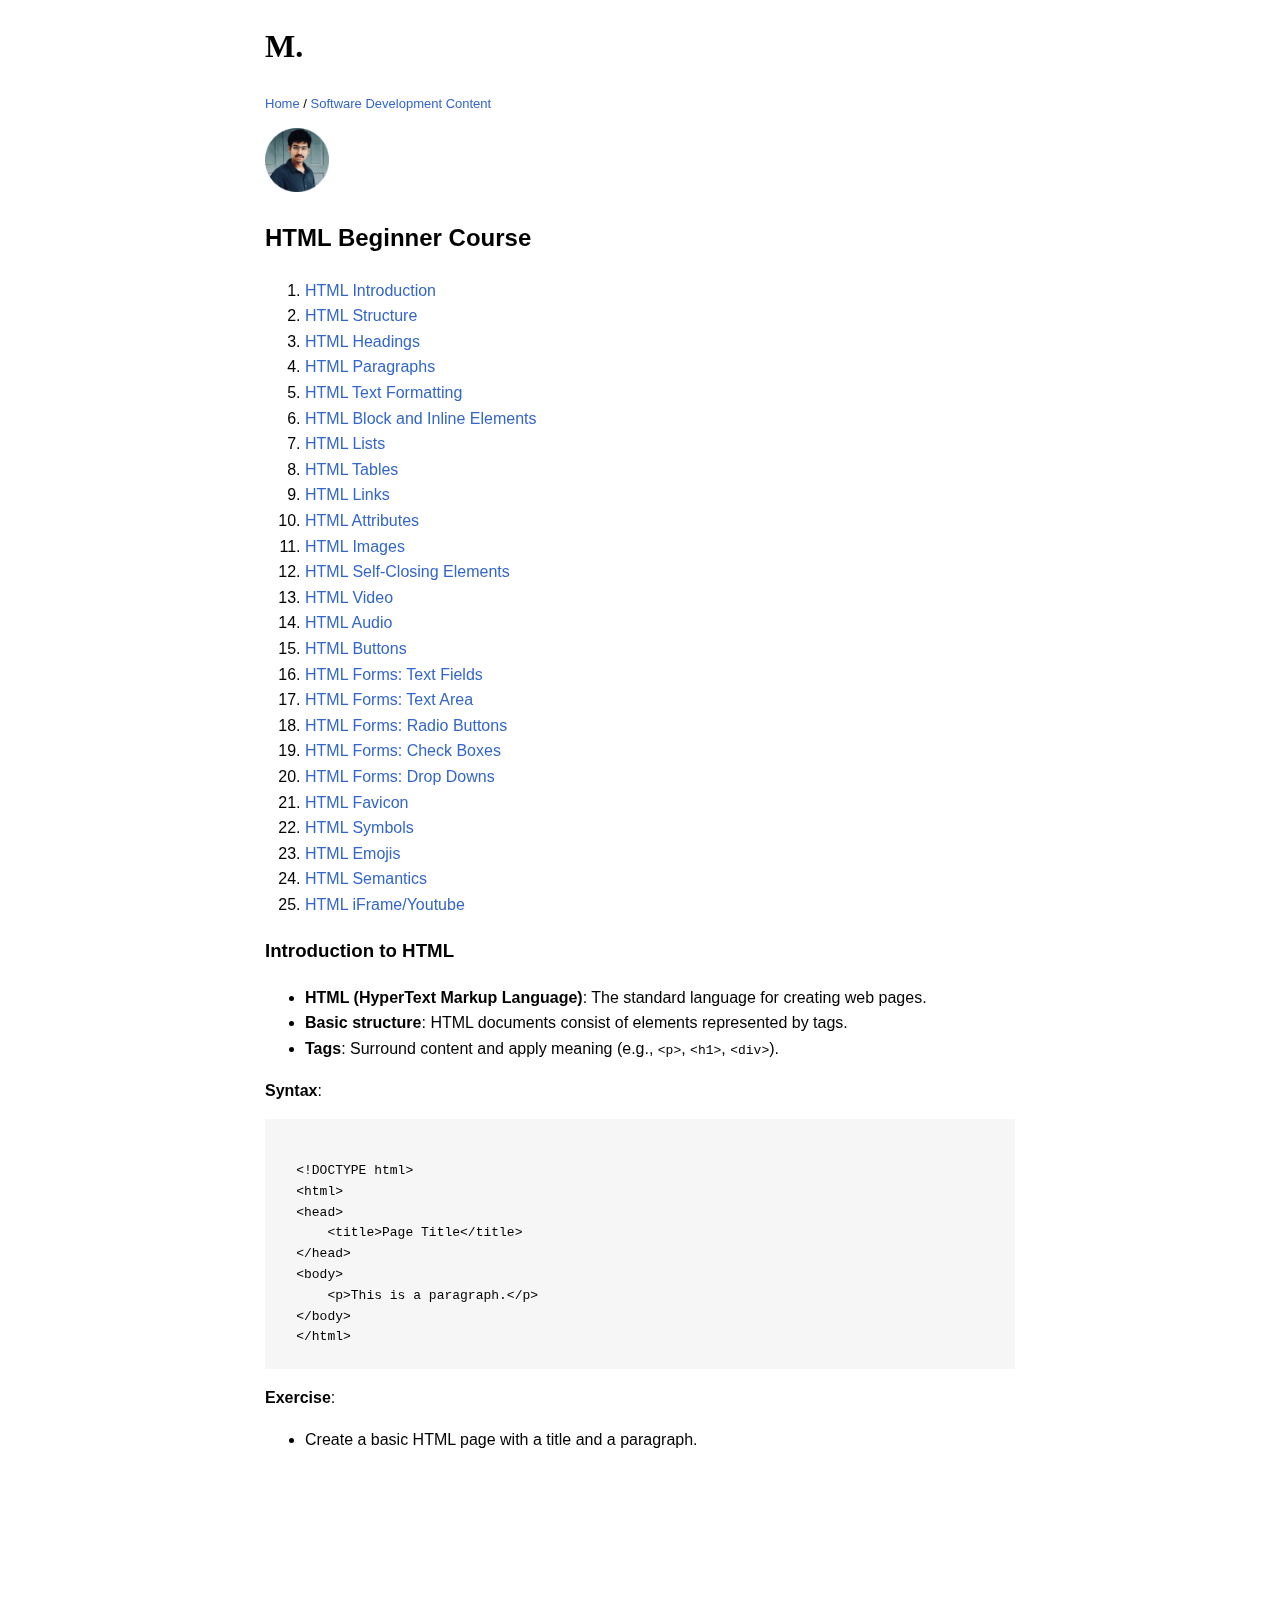
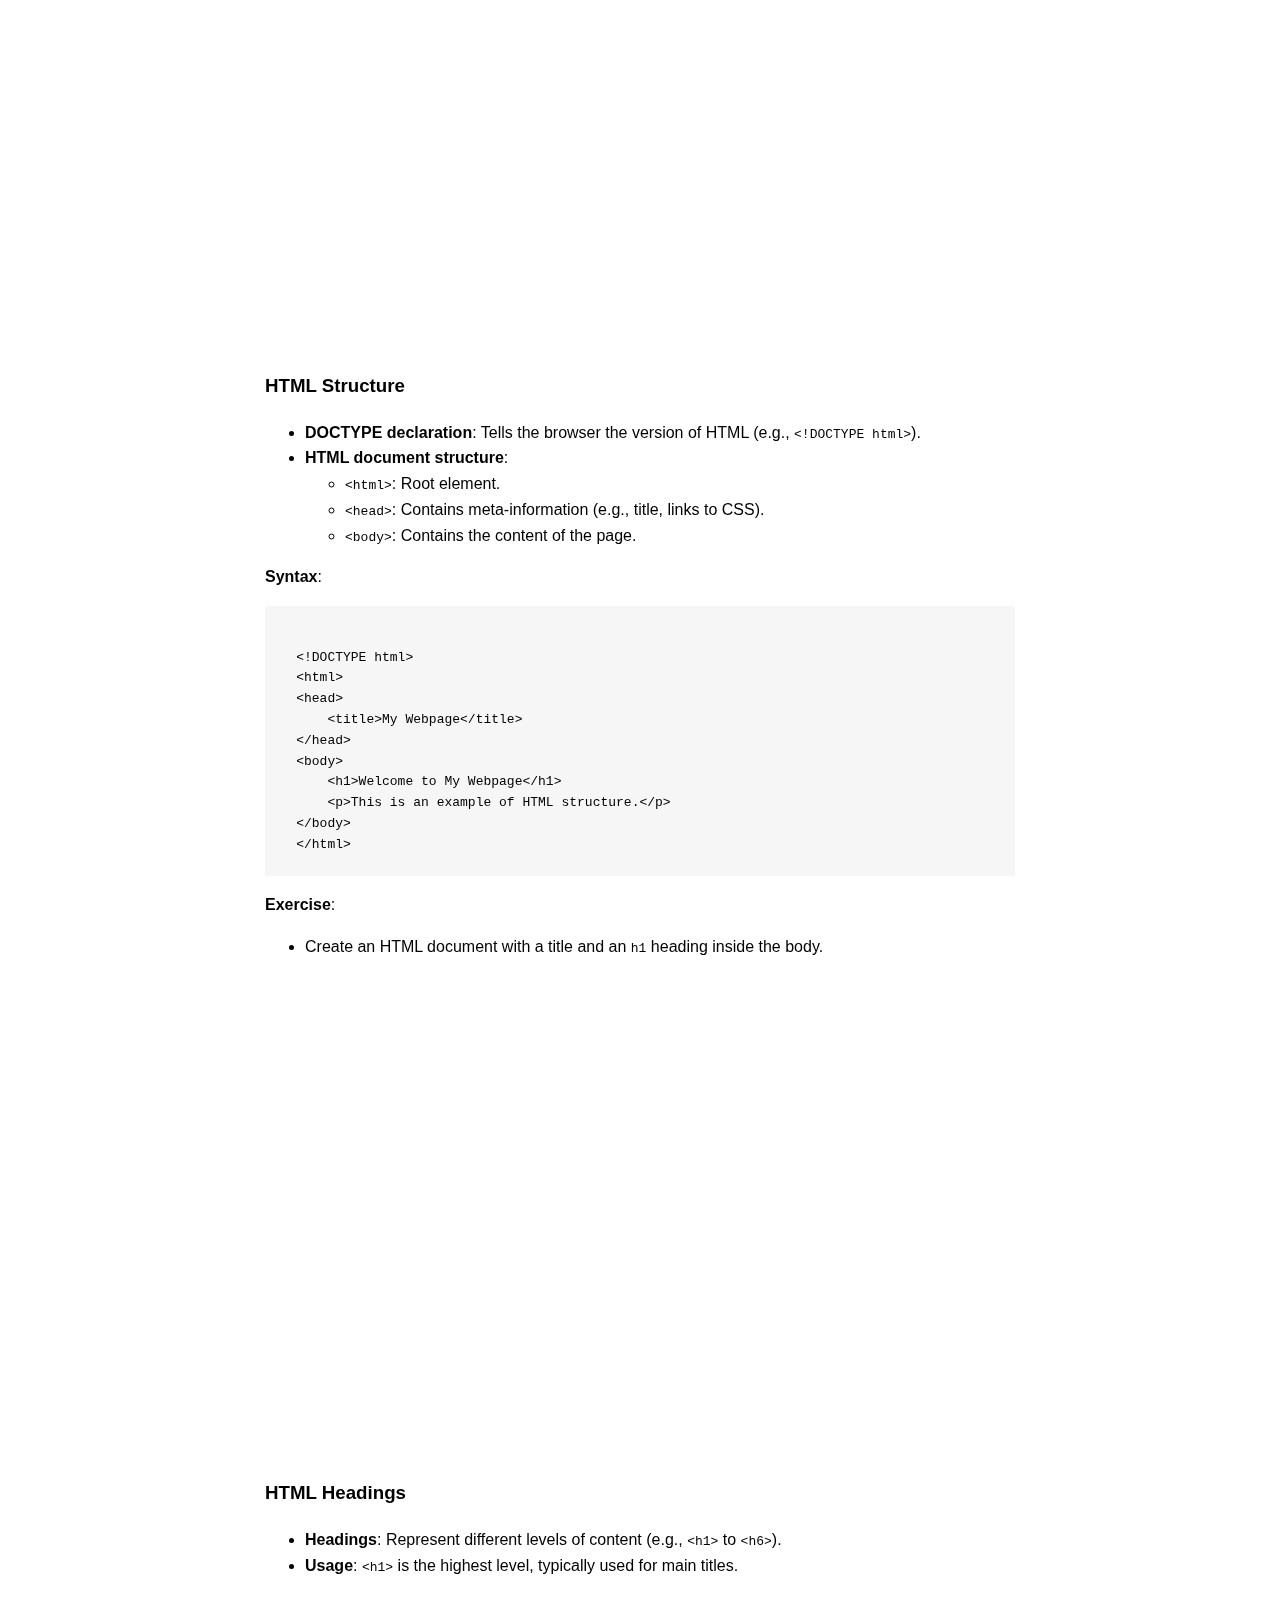
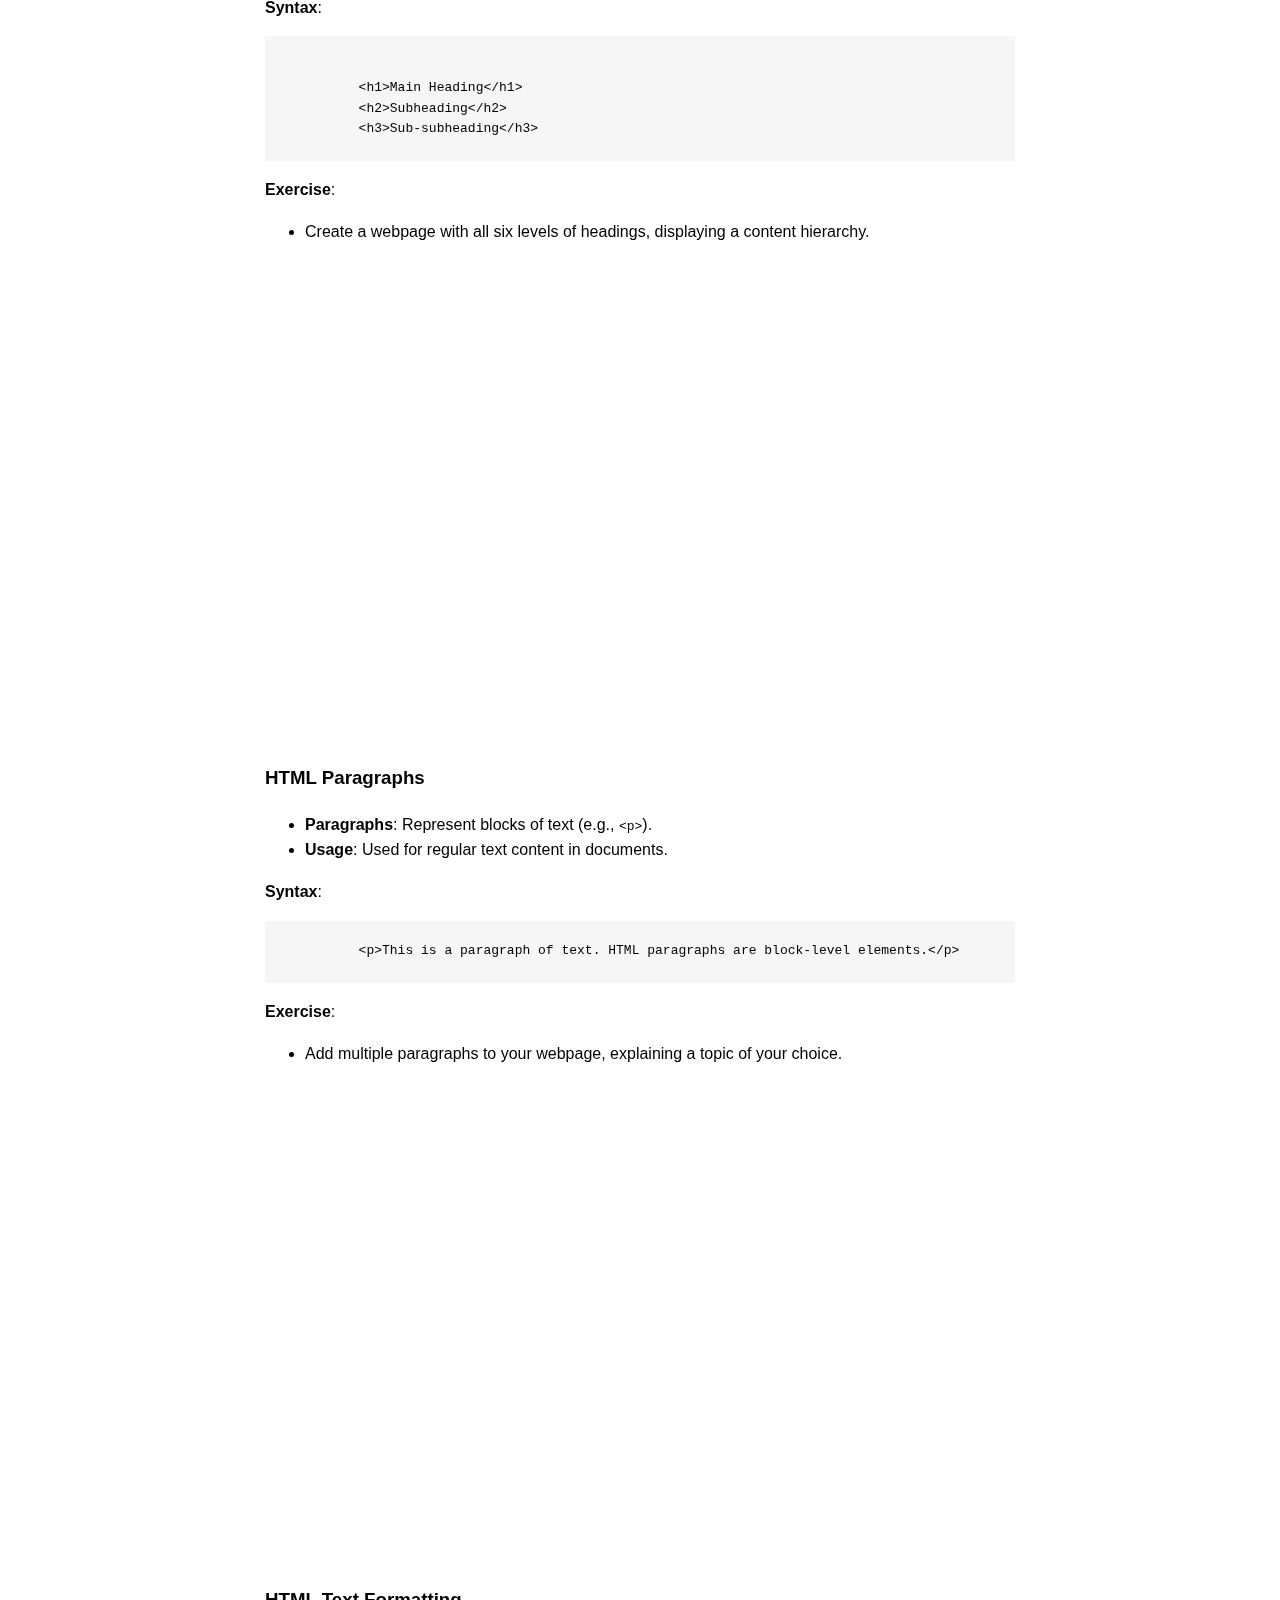
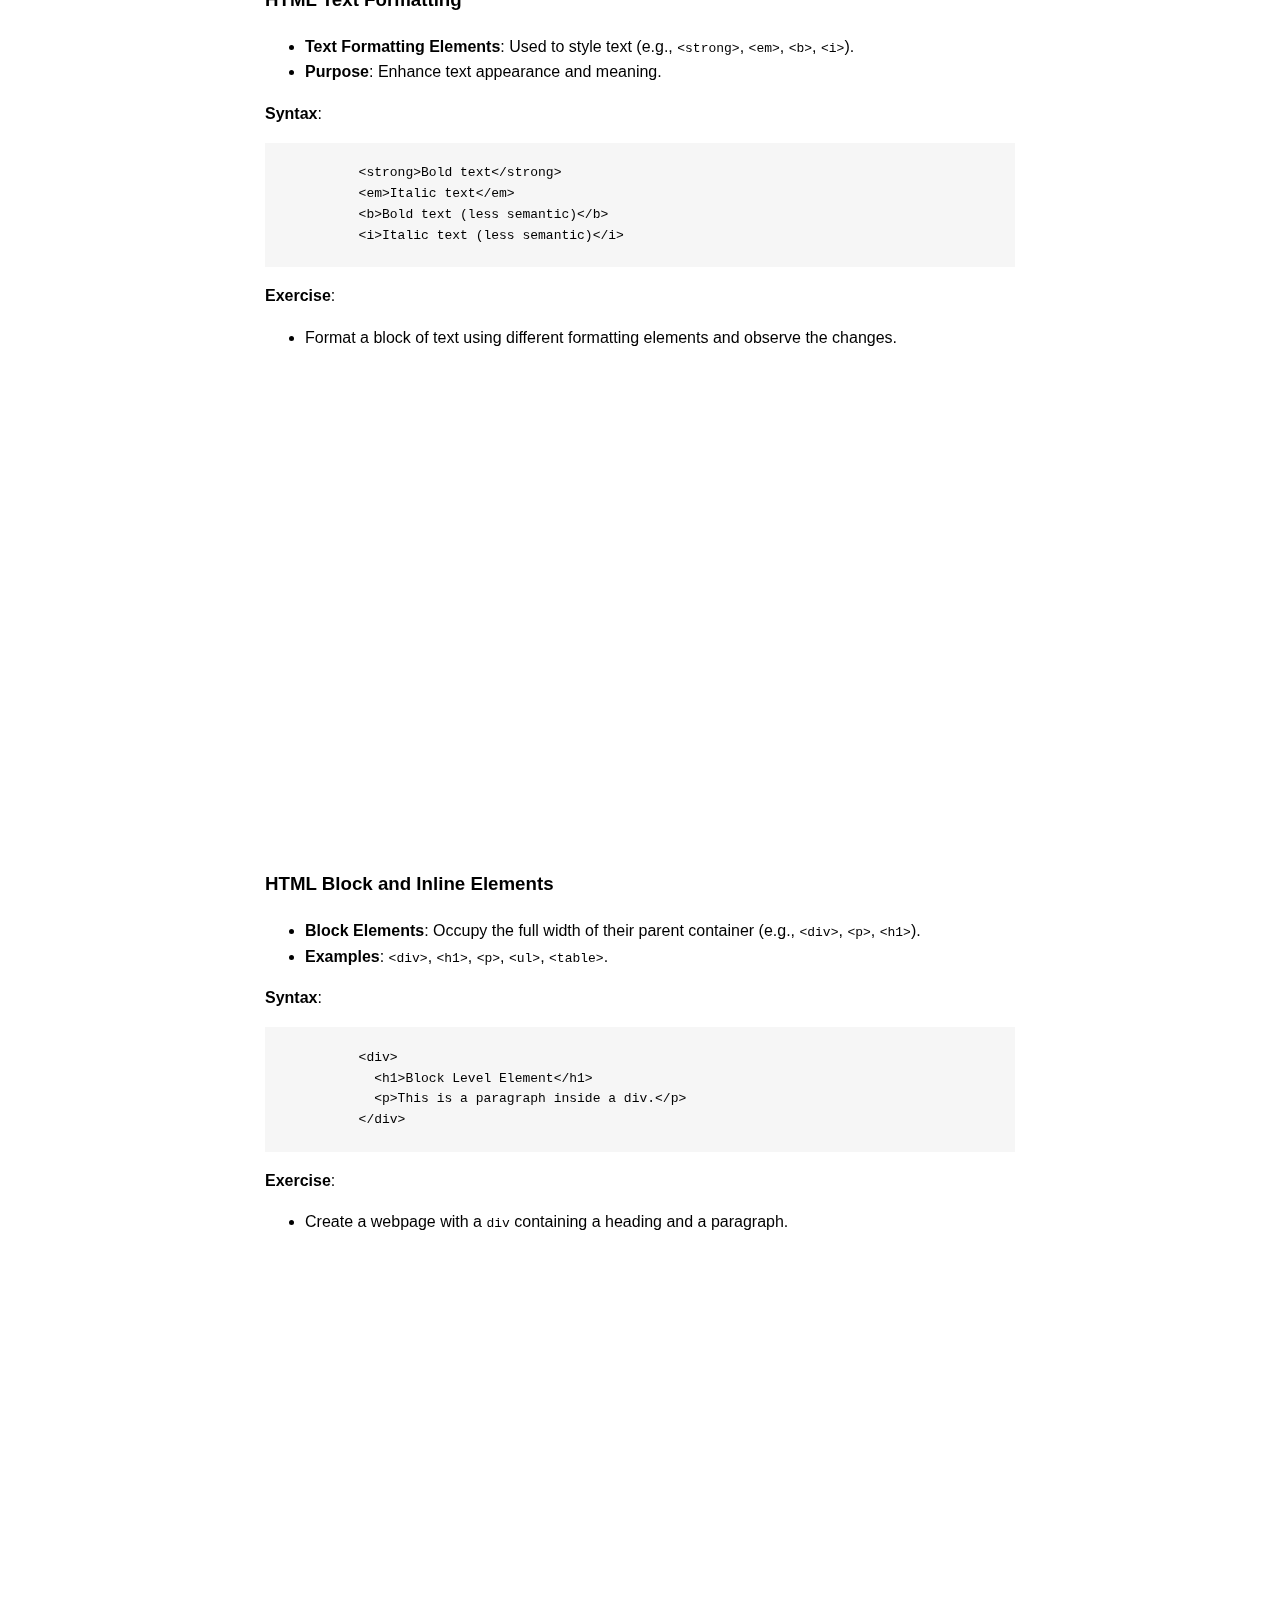
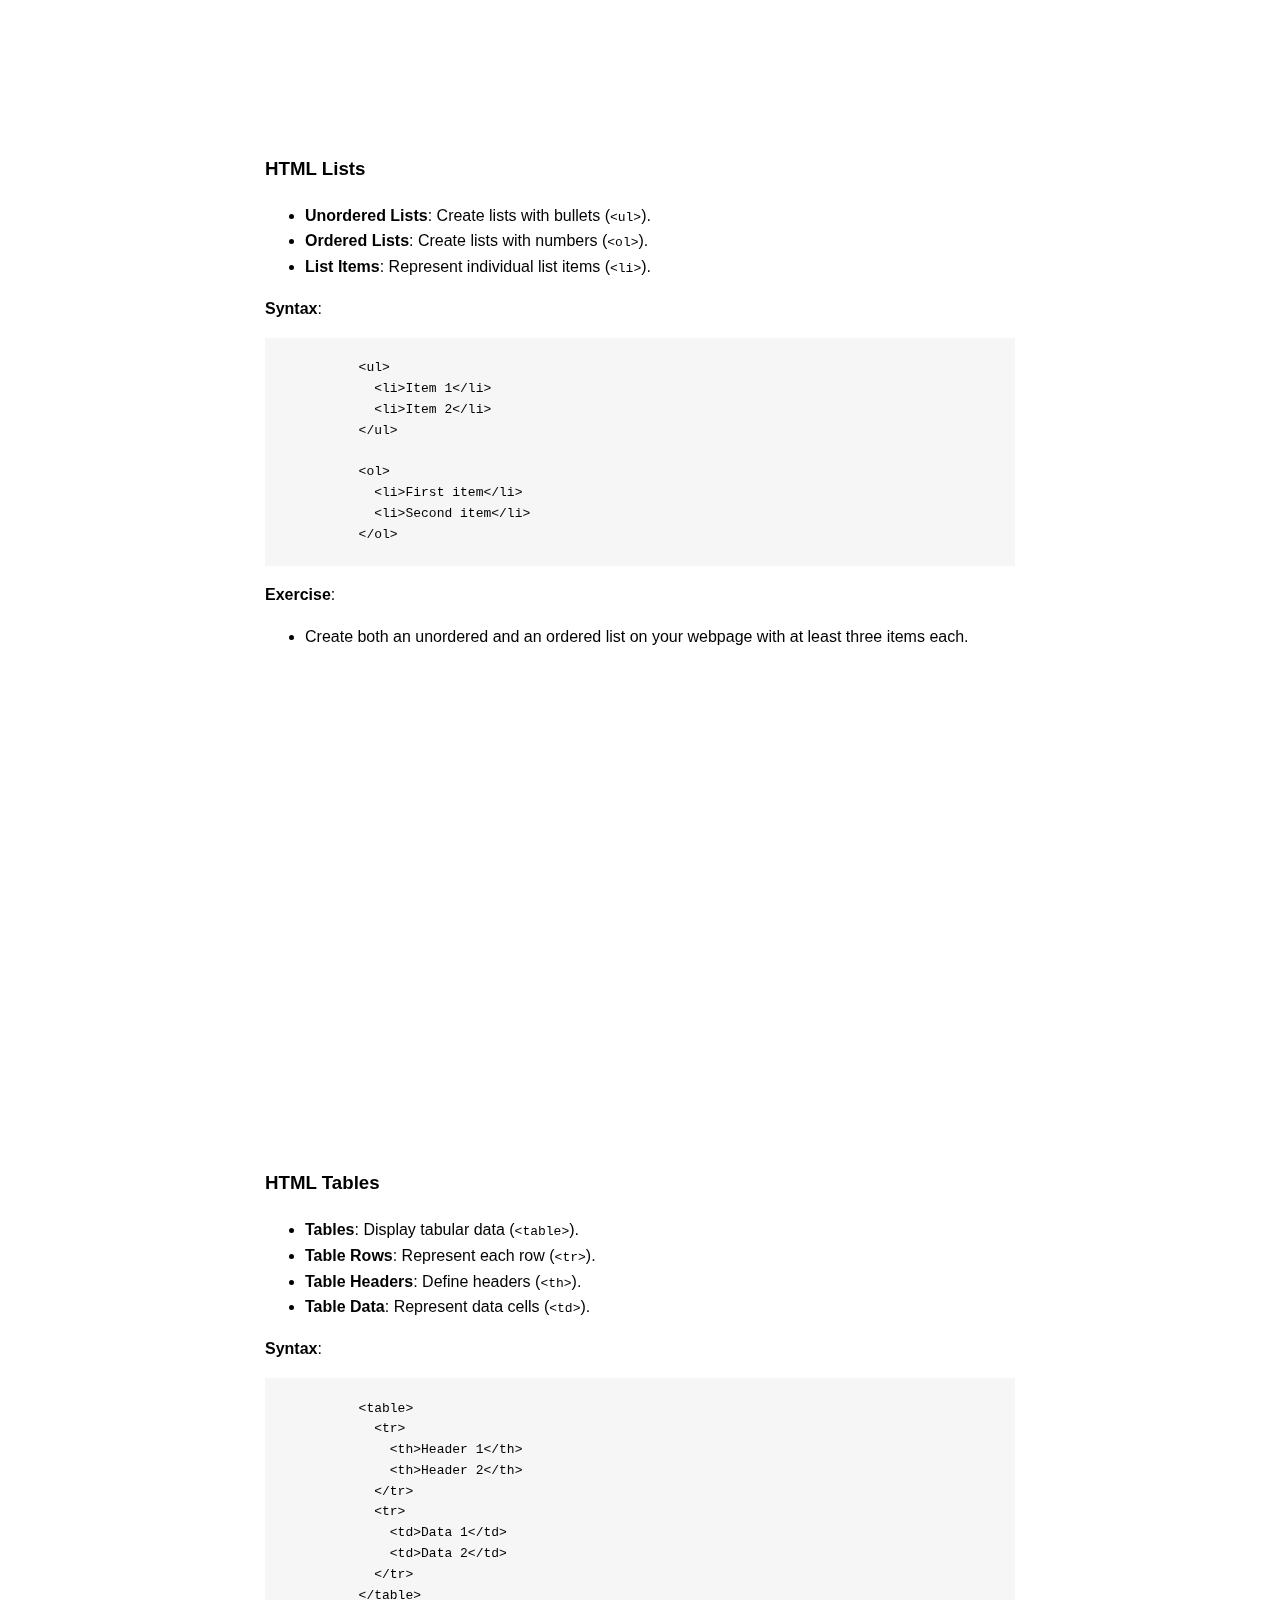
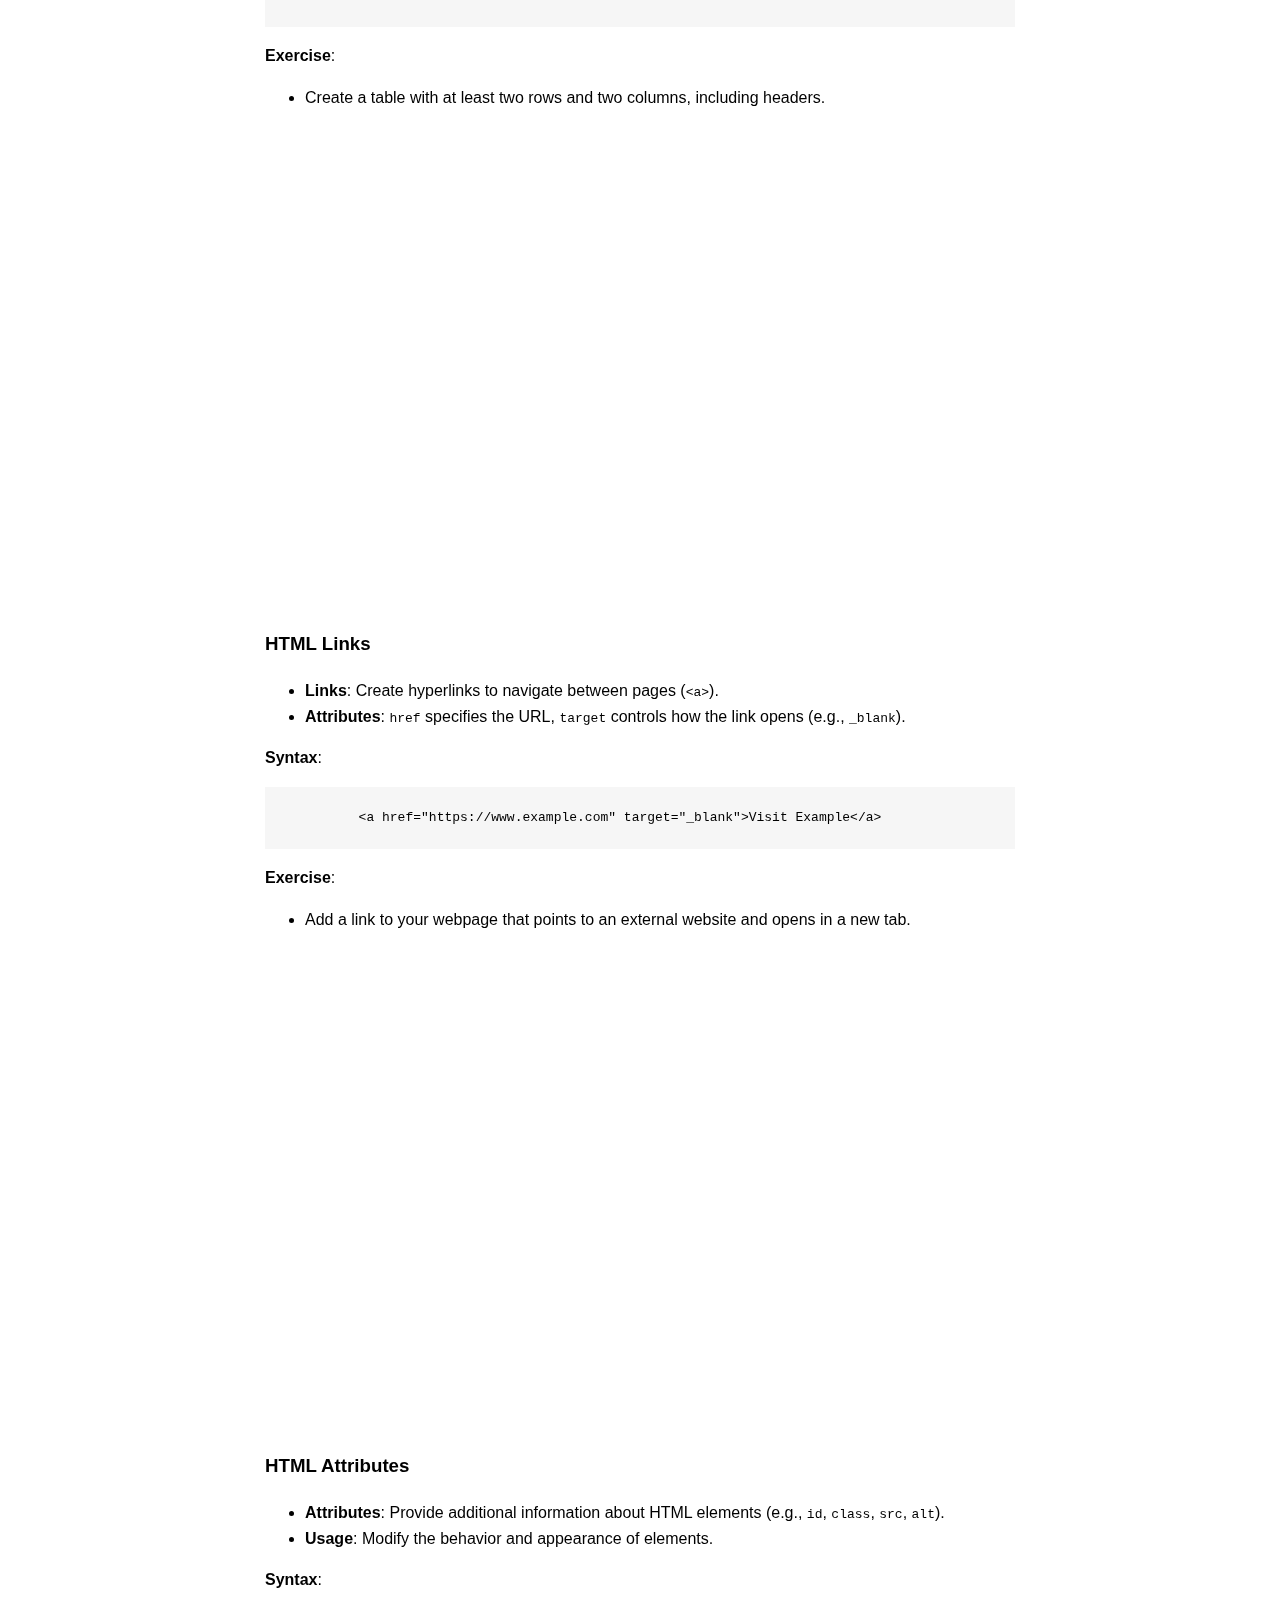
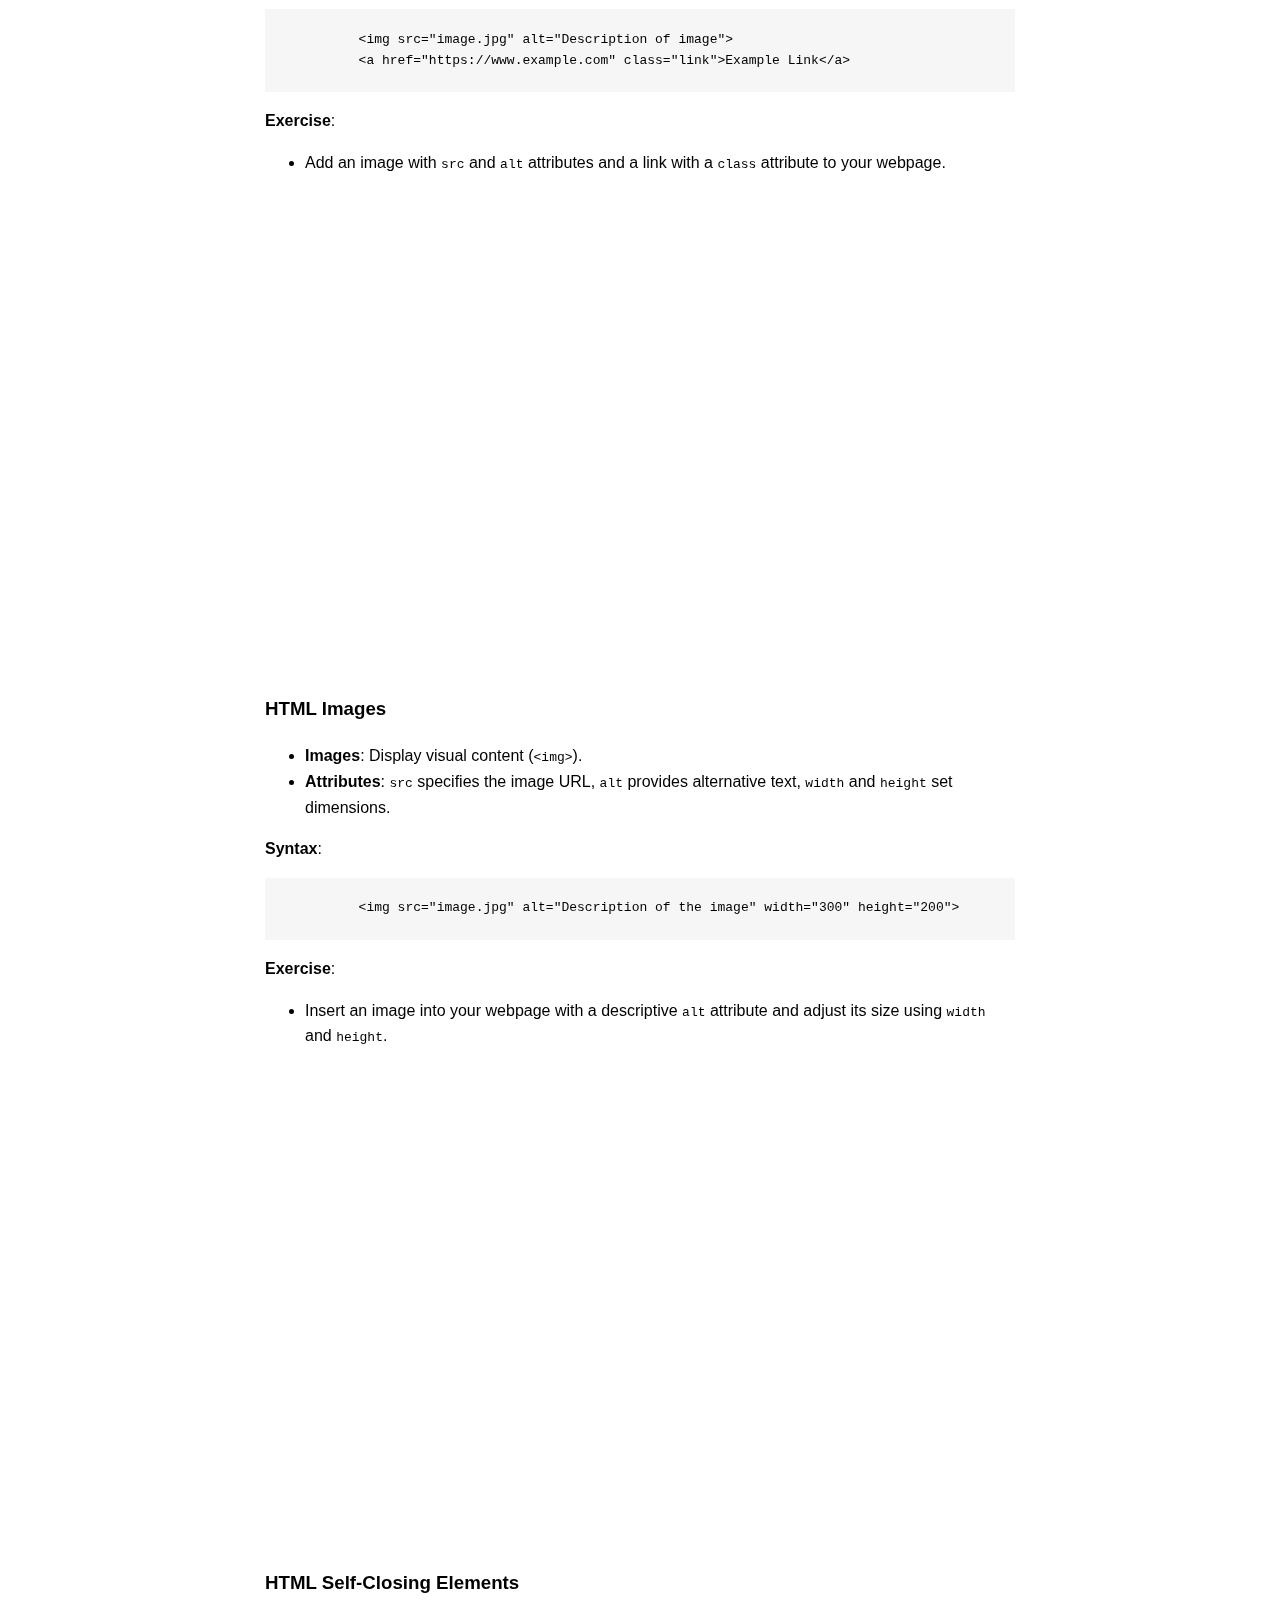
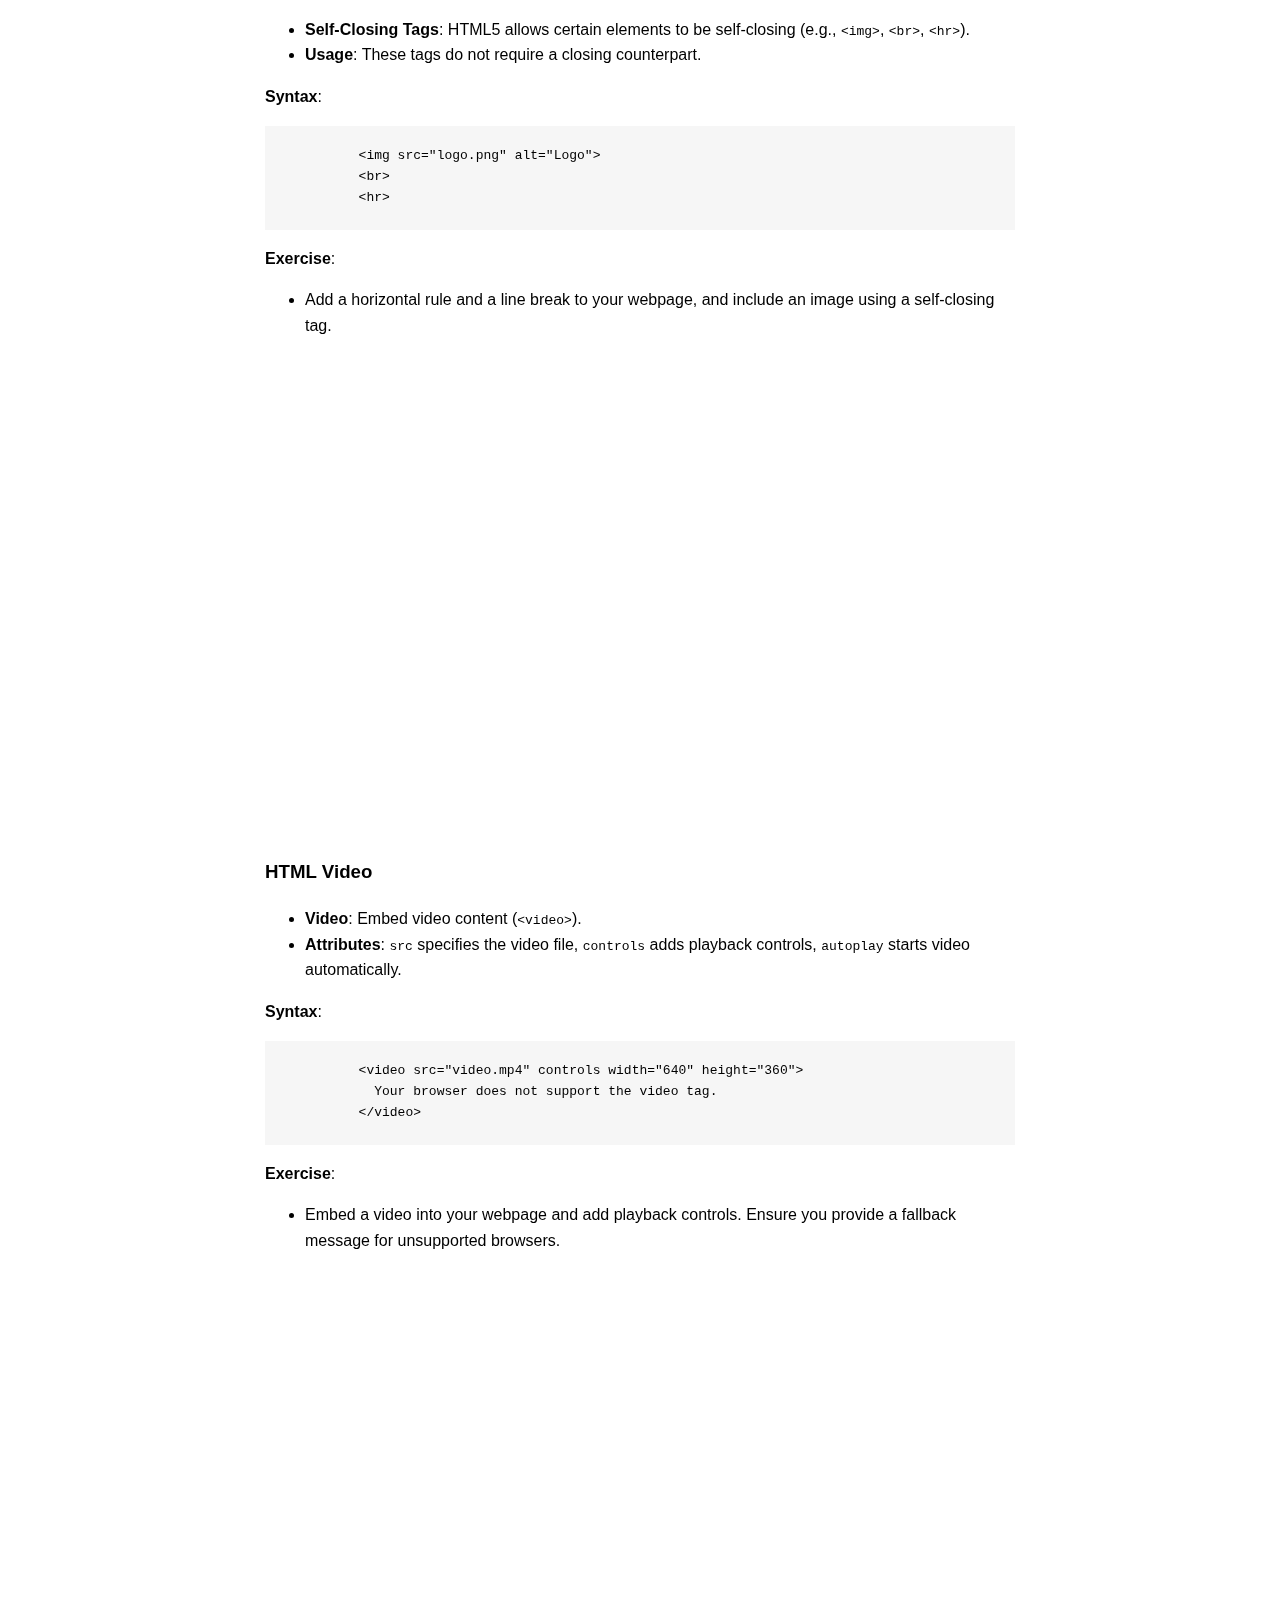
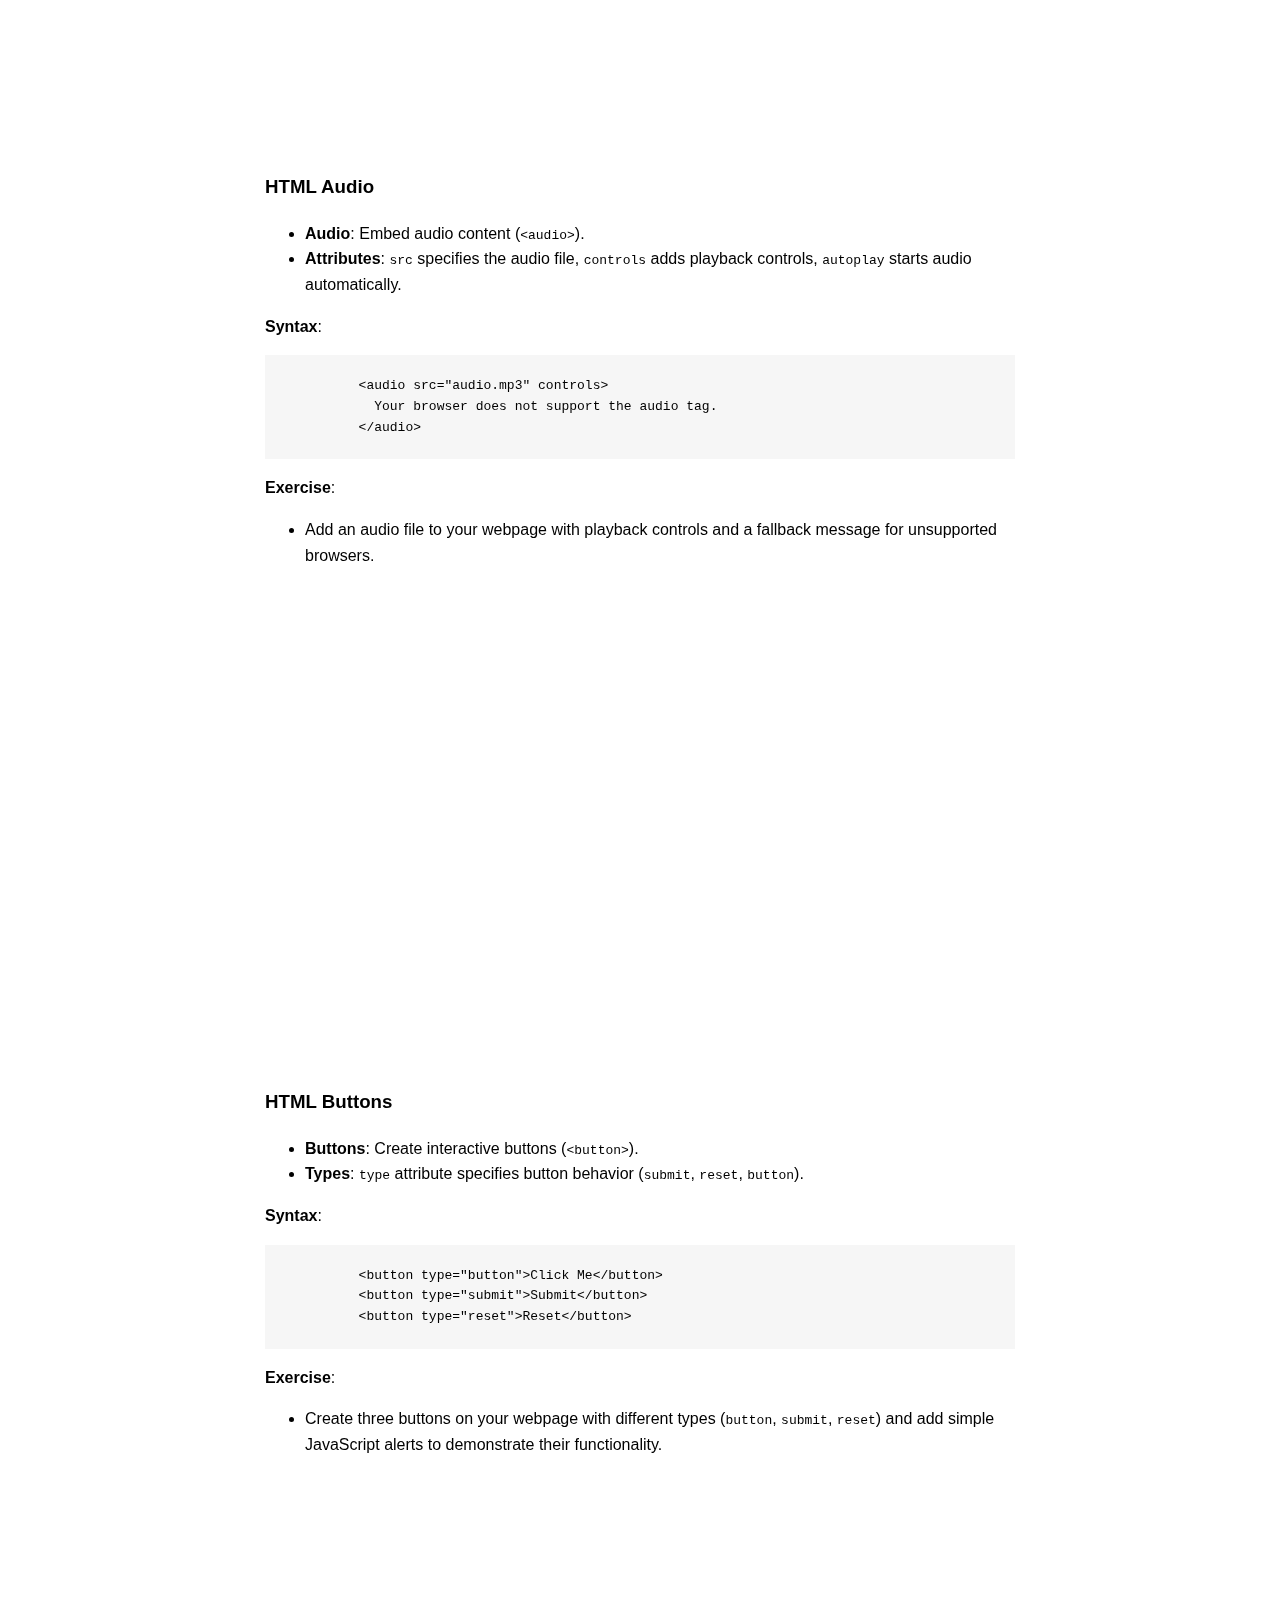
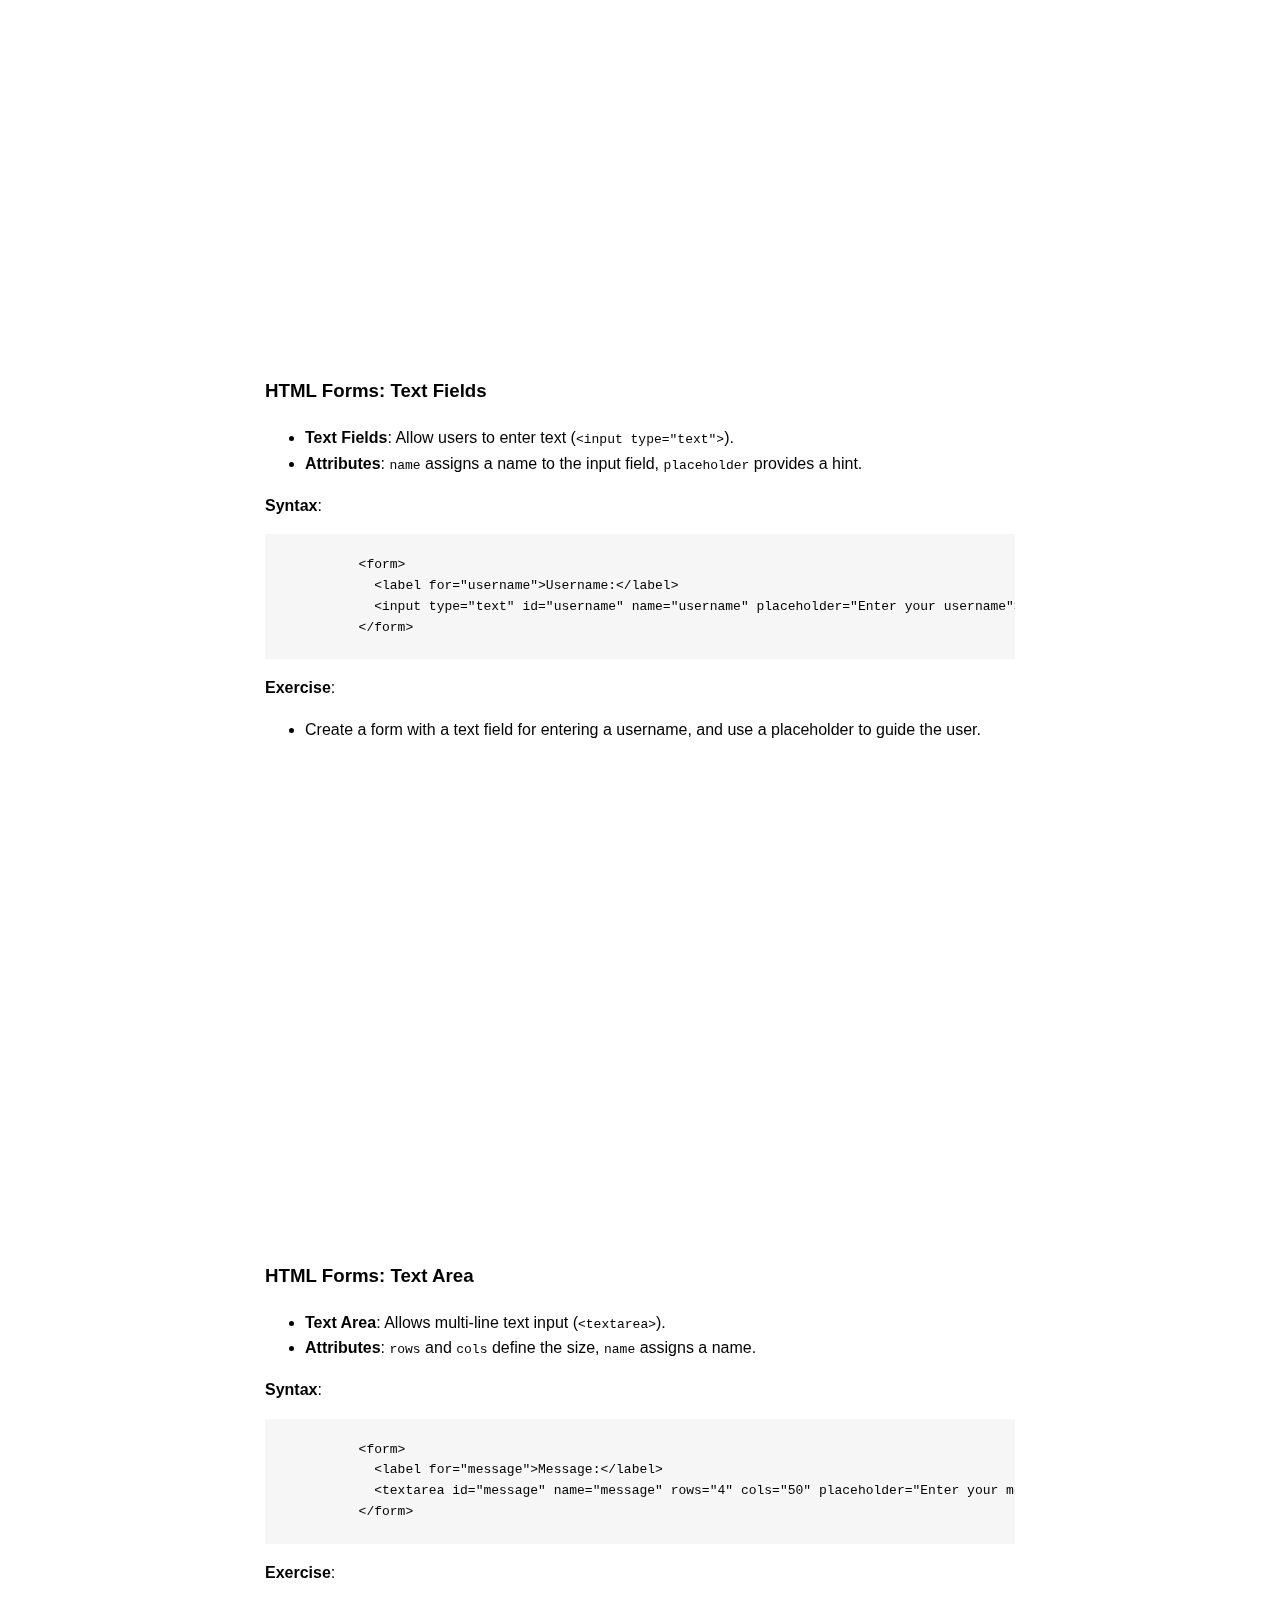
<file: html-beginner-course/index.html>
<!DOCTYPE html>
<html lang="en">

<head>
    <meta charset="UTF-8">
    <meta name="viewport" content="width=device-width, initial-scale=1.0">
    <title>M. V. Prasad | Software Development Courses | Philosophy</title>
    <link rel="icon" type="image/png" href="../icon.png">
    <link rel="stylesheet" href="../styles.css">
    <style>
        hr {
            border: none;
            margin-top: 500px;
        }
    </style>
</head>

<body>
    <header>
        <h1 title="M. V. Prasad">M.</h1>
        <p><a href="/">Home</a> / <a href="software-development-content.html">Software Development Content</a></p>
    </header>
    <main>
        <a href="https://www.youtube.com/@MV.PrasadTech" target="_blank"><img src="../icon.png" width="64" height="64" id="icon"></a>

        <section>
            <h2>HTML Beginner Course</h2>
            <ol>
                <li><a href="#html-introduction">HTML Introduction</a></li>
                <li><a href="#html-structure">HTML Structure</a></li>
                <li><a href="#html-headings">HTML Headings</a></li>
                <li><a href="#html-Paragraphs">HTML Paragraphs</a></li>
                <li><a href="#html-text-formatting">HTML Text Formatting</a></li>
                <li><a href="#html-block-and-inline-elements">HTML Block and Inline Elements</a></li>
                <li><a href="#html-lists">HTML Lists</a></li>
                <li><a href="#html-tables">HTML Tables</a></li>
                <li><a href="#html-links">HTML Links</a></li>
                <li><a href="#html-attributes">HTML Attributes</a></li>
                <li><a href="#html-images">HTML Images</a></li>
                <li><a href="#html-self-closing-elements">HTML Self-Closing Elements</a></li>
                <li><a href="#html-video">HTML Video</a></li>
                <li><a href="#html-audio">HTML Audio</a></li>
                <li><a href="#html-buttons">HTML Buttons</a></li>
                <li><a href="#html-forms-text-fields">HTML Forms: Text Fields</a></li>
                <li><a href="#html-forms-text-area">HTML Forms: Text Area</a></li>
                <li><a href="#html-forms-radio-buttons">HTML Forms: Radio Buttons</a></li>
                <li><a href="#html-forms-check-boxes">HTML Forms: Check Boxes</a></li>
                <li><a href="#html-forms-drop-downs">HTML Forms: Drop Downs</a></li>
                <li><a href="#html-favicon">HTML Favicon</a></li>
                <li><a href="#html-symbols">HTML Symbols</a></li>
                <li><a href="#html-emojis">HTML Emojis</a></li>
                <li><a href="#html-semantics">HTML Semantics</a></li>
                <li><a href="#html-iframe-youtube">HTML iFrame/Youtube</a></li>                
            </ol>


        </section>

        <section>
            <h3 id="html-introduction">Introduction to HTML</h3>
            <ul>
                <li><strong>HTML (HyperText Markup Language)</strong>: The standard language for creating web pages.
                </li>
                <li><strong>Basic structure</strong>: HTML documents consist of elements represented by tags.</li>
                <li><strong>Tags</strong>: Surround content and apply meaning (e.g., <code>&lt;p&gt;</code>,
                    <code>&lt;h1&gt;</code>, <code>&lt;div&gt;</code>).
                </li>
            </ul>
            <p><strong>Syntax</strong>:</p>
            <pre><code>
            
    &lt;!DOCTYPE html&gt;
    &lt;html&gt;
    &lt;head&gt;
        &lt;title&gt;Page Title&lt;/title&gt;
    &lt;/head&gt;
    &lt;body&gt;
        &lt;p&gt;This is a paragraph.&lt;/p&gt;
    &lt;/body&gt;
    &lt;/html&gt;
            </code></pre>
            <p><strong>Exercise</strong>:</p>
            <ul>
                <li>Create a basic HTML page with a title and a paragraph.</li>
            </ul>
            <hr>
            <h3 id="html-structure">HTML Structure</h3>
            <ul>
                <li><strong>DOCTYPE declaration</strong>: Tells the browser the version of HTML (e.g.,
                    <code>&lt;!DOCTYPE html&gt;</code>).
                </li>
                <li><strong>HTML document structure</strong>:<ul>
                        <li><code>&lt;html&gt;</code>: Root element.</li>
                        <li><code>&lt;head&gt;</code>: Contains meta-information (e.g., title, links to CSS).</li>
                        <li><code>&lt;body&gt;</code>: Contains the content of the page.</li>
                    </ul>
                </li>
            </ul>
            <p><strong>Syntax</strong>:</p>
            <pre><code>
            
    &lt;!DOCTYPE html&gt;
    &lt;html&gt;
    &lt;head&gt;
        &lt;title&gt;My Webpage&lt;/title&gt;
    &lt;/head&gt;
    &lt;body&gt;
        &lt;h1&gt;Welcome to My Webpage&lt;/h1&gt;
        &lt;p&gt;This is an example of HTML structure.&lt;/p&gt;
    &lt;/body&gt;
    &lt;/html&gt;
            </code></pre>
            <p><strong>Exercise</strong>:</p>
            <ul>
                <li>Create an HTML document with a title and an <code>h1</code> heading inside the body.</li>
            </ul>
            <hr>
            <h3 id="html-headings">HTML Headings</h3>
            <ul>
                <li><strong>Headings</strong>: Represent different levels of content (e.g., <code>&lt;h1&gt;</code> to
                    <code>&lt;h6&gt;</code>).
                </li>
                <li><strong>Usage</strong>: <code>&lt;h1&gt;</code> is the highest level, typically used for main
                    titles.</li>
            </ul>
            <p><strong>Syntax</strong>:</p>
            <pre><code>
            
            &lt;h1&gt;Main Heading&lt;/h1&gt;
            &lt;h2&gt;Subheading&lt;/h2&gt;
            &lt;h3&gt;Sub-subheading&lt;/h3&gt;
            </code></pre>
            <p><strong>Exercise</strong>:</p>
            <ul>
                <li>Create a webpage with all six levels of headings, displaying a content hierarchy.</li>
            </ul>
            <hr>
            <h3 id="html-paragraphs">HTML Paragraphs</h3>
            <ul>
                <li><strong>Paragraphs</strong>: Represent blocks of text (e.g., <code>&lt;p&gt;</code>).</li>
                <li><strong>Usage</strong>: Used for regular text content in documents.</li>
            </ul>
            <p><strong>Syntax</strong>:</p>
            <pre><code>
            &lt;p&gt;This is a paragraph of text. HTML paragraphs are block-level elements.&lt;/p&gt;
            </code></pre>
            <p><strong>Exercise</strong>:</p>
            <ul>
                <li>Add multiple paragraphs to your webpage, explaining a topic of your choice.</li>
            </ul>
            <hr>
            <h3 id="html-text-formatting">HTML Text Formatting</h3>
            <ul>
                <li><strong>Text Formatting Elements</strong>: Used to style text (e.g., <code>&lt;strong&gt;</code>,
                    <code>&lt;em&gt;</code>, <code>&lt;b&gt;</code>, <code>&lt;i&gt;</code>).
                </li>
                <li><strong>Purpose</strong>: Enhance text appearance and meaning.</li>
            </ul>
            <p><strong>Syntax</strong>:</p>
            <pre><code>
            &lt;strong&gt;Bold text&lt;/strong&gt;
            &lt;em&gt;Italic text&lt;/em&gt;
            &lt;b&gt;Bold text (less semantic)&lt;/b&gt;
            &lt;i&gt;Italic text (less semantic)&lt;/i&gt;
            </code></pre>
            <p><strong>Exercise</strong>:</p>
            <ul>
                <li>Format a block of text using different formatting elements and observe the changes.</li>
            </ul>
            <hr>
            <h3 id="html-block-and-inline-elements">HTML Block and Inline Elements</h3>
            <ul>
            <li><strong>Block Elements</strong>: Occupy the full width of their parent container (e.g., <code>&lt;div&gt;</code>, <code>&lt;p&gt;</code>, <code>&lt;h1&gt;</code>).</li>
            <li><strong>Examples</strong>: <code>&lt;div&gt;</code>, <code>&lt;h1&gt;</code>, <code>&lt;p&gt;</code>, <code>&lt;ul&gt;</code>, <code>&lt;table&gt;</code>.</li>
            </ul>
            <p><strong>Syntax</strong>:</p>
            <pre><code>
            &lt;div&gt;
              &lt;h1&gt;Block Level Element&lt;/h1&gt;
              &lt;p&gt;This is a paragraph inside a div.&lt;/p&gt;
            &lt;/div&gt;
            </code></pre>
            <p><strong>Exercise</strong>:</p>
            <ul>
            <li>Create a webpage with a <code>div</code> containing a heading and a paragraph.</li>
            </ul>
            <hr>
            <h3 id="html-lists">HTML Lists</h3>
            <ul>
                <li><strong>Unordered Lists</strong>: Create lists with bullets (<code>&lt;ul&gt;</code>).</li>
                <li><strong>Ordered Lists</strong>: Create lists with numbers (<code>&lt;ol&gt;</code>).</li>
                <li><strong>List Items</strong>: Represent individual list items (<code>&lt;li&gt;</code>).</li>
            </ul>
            <p><strong>Syntax</strong>:</p>
            <pre><code>
            &lt;ul&gt;
              &lt;li&gt;Item 1&lt;/li&gt;
              &lt;li&gt;Item 2&lt;/li&gt;
            &lt;/ul&gt;
            
            &lt;ol&gt;
              &lt;li&gt;First item&lt;/li&gt;
              &lt;li&gt;Second item&lt;/li&gt;
            &lt;/ol&gt;
            </code></pre>
            <p><strong>Exercise</strong>:</p>
            <ul>
                <li>Create both an unordered and an ordered list on your webpage with at least three items each.</li>
            </ul>
            <hr>
            <h3 id="html-tables">HTML Tables</h3>
            <ul>
                <li><strong>Tables</strong>: Display tabular data (<code>&lt;table&gt;</code>).</li>
                <li><strong>Table Rows</strong>: Represent each row (<code>&lt;tr&gt;</code>).</li>
                <li><strong>Table Headers</strong>: Define headers (<code>&lt;th&gt;</code>).</li>
                <li><strong>Table Data</strong>: Represent data cells (<code>&lt;td&gt;</code>).</li>
            </ul>
            <p><strong>Syntax</strong>:</p>
            <pre><code>
            &lt;table&gt;
              &lt;tr&gt;
                &lt;th&gt;Header 1&lt;/th&gt;
                &lt;th&gt;Header 2&lt;/th&gt;
              &lt;/tr&gt;
              &lt;tr&gt;
                &lt;td&gt;Data 1&lt;/td&gt;
                &lt;td&gt;Data 2&lt;/td&gt;
              &lt;/tr&gt;
            &lt;/table&gt;
            </code></pre>
            <p><strong>Exercise</strong>:</p>
            <ul>
                <li>Create a table with at least two rows and two columns, including headers.</li>
            </ul>
            <hr>
            <h3 id="html-links">HTML Links</h3>
            <ul>
                <li><strong>Links</strong>: Create hyperlinks to navigate between pages (<code>&lt;a&gt;</code>).</li>
                <li><strong>Attributes</strong>: <code>href</code> specifies the URL, <code>target</code> controls how
                    the link opens (e.g., <code>_blank</code>).</li>
            </ul>
            <p><strong>Syntax</strong>:</p>
            <pre><code>
            &lt;a href=&quot;https://www.example.com&quot; target=&quot;_blank&quot;&gt;Visit Example&lt;/a&gt;
            </code></pre>
            <p><strong>Exercise</strong>:</p>
            <ul>
                <li>Add a link to your webpage that points to an external website and opens in a new tab.</li>
            </ul>
            <hr>
            <h3 id="html-attributes">HTML Attributes</h3>
            <ul>
                <li><strong>Attributes</strong>: Provide additional information about HTML elements (e.g.,
                    <code>id</code>, <code>class</code>, <code>src</code>, <code>alt</code>).
                </li>
                <li><strong>Usage</strong>: Modify the behavior and appearance of elements.</li>
            </ul>
            <p><strong>Syntax</strong>:</p>
            <pre><code>
            &lt;img src=&quot;image.jpg&quot; alt=&quot;Description of image&quot;&gt;
            &lt;a href=&quot;https://www.example.com&quot; class=&quot;link&quot;&gt;Example Link&lt;/a&gt;
            </code></pre>
            <p><strong>Exercise</strong>:</p>
            <ul>
                <li>Add an image with <code>src</code> and <code>alt</code> attributes and a link with a
                    <code>class</code> attribute to your webpage.
                </li>
            </ul>
            <hr>
            <h3 id="html-images">HTML Images</h3>
            <ul>
                <li><strong>Images</strong>: Display visual content (<code>&lt;img&gt;</code>).</li>
                <li><strong>Attributes</strong>: <code>src</code> specifies the image URL, <code>alt</code> provides
                    alternative text, <code>width</code> and <code>height</code> set dimensions.</li>
            </ul>
            <p><strong>Syntax</strong>:</p>
            <pre><code>
            &lt;img src=&quot;image.jpg&quot; alt=&quot;Description of the image&quot; width=&quot;300&quot; height=&quot;200&quot;&gt;
            </code></pre>
            <p><strong>Exercise</strong>:</p>
            <ul>
                <li>Insert an image into your webpage with a descriptive <code>alt</code> attribute and adjust its size
                    using <code>width</code> and <code>height</code>.</li>
            </ul>
            <hr>
            <h3  id="html-self-closing-elements">HTML Self-Closing Elements</h3>
            <ul>
                <li><strong>Self-Closing Tags</strong>: HTML5 allows certain elements to be self-closing (e.g.,
                    <code>&lt;img&gt;</code>, <code>&lt;br&gt;</code>, <code>&lt;hr&gt;</code>).
                </li>
                <li><strong>Usage</strong>: These tags do not require a closing counterpart.</li>
            </ul>
            <p><strong>Syntax</strong>:</p>
            <pre><code>
            &lt;img src=&quot;logo.png&quot; alt=&quot;Logo&quot;&gt;
            &lt;br&gt;
            &lt;hr&gt;
            </code></pre>
            <p><strong>Exercise</strong>:</p>
            <ul>
                <li>Add a horizontal rule and a line break to your webpage, and include an image using a self-closing
                    tag.</li>
            </ul>
            <hr>
            <h3 id="html-video">HTML Video</h3>
            <ul>
                <li><strong>Video</strong>: Embed video content (<code>&lt;video&gt;</code>).</li>
                <li><strong>Attributes</strong>: <code>src</code> specifies the video file, <code>controls</code> adds
                    playback controls, <code>autoplay</code> starts video automatically.</li>
            </ul>
            <p><strong>Syntax</strong>:</p>
            <pre><code>
            &lt;video src=&quot;video.mp4&quot; controls width=&quot;640&quot; height=&quot;360&quot;&gt;
              Your browser does not support the video tag.
            &lt;/video&gt;
            </code></pre>
            <p><strong>Exercise</strong>:</p>
            <ul>
                <li>Embed a video into your webpage and add playback controls. Ensure you provide a fallback message for
                    unsupported browsers.</li>
            </ul>
            <hr>
            <h3 id="html-audio">HTML Audio</h3>
            <ul>
                <li><strong>Audio</strong>: Embed audio content (<code>&lt;audio&gt;</code>).</li>
                <li><strong>Attributes</strong>: <code>src</code> specifies the audio file, <code>controls</code> adds
                    playback controls, <code>autoplay</code> starts audio automatically.</li>
            </ul>
            <p><strong>Syntax</strong>:</p>
            <pre><code>
            &lt;audio src=&quot;audio.mp3&quot; controls&gt;
              Your browser does not support the audio tag.
            &lt;/audio&gt;
            </code></pre>
            <p><strong>Exercise</strong>:</p>
            <ul>
                <li>Add an audio file to your webpage with playback controls and a fallback message for unsupported
                    browsers.</li>
            </ul>
            <hr>
            <h3 id="html-buttons">HTML Buttons</h3>
            <ul>
                <li><strong>Buttons</strong>: Create interactive buttons (<code>&lt;button&gt;</code>).</li>
                <li><strong>Types</strong>: <code>type</code> attribute specifies button behavior (<code>submit</code>,
                    <code>reset</code>, <code>button</code>).
                </li>
            </ul>
            <p><strong>Syntax</strong>:</p>
            <pre><code>
            &lt;button type=&quot;button&quot;&gt;Click Me&lt;/button&gt;
            &lt;button type=&quot;submit&quot;&gt;Submit&lt;/button&gt;
            &lt;button type=&quot;reset&quot;&gt;Reset&lt;/button&gt;
            </code></pre>
            <p><strong>Exercise</strong>:</p>
            <ul>
                <li>Create three buttons on your webpage with different types (<code>button</code>, <code>submit</code>,
                    <code>reset</code>) and add simple JavaScript alerts to demonstrate their functionality.
                </li>
            </ul>
            <hr>
            <h3 id="html-forms-text-fields">HTML Forms: Text Fields</h3>
            <ul>
                <li><strong>Text Fields</strong>: Allow users to enter text
                    (<code>&lt;input type=&quot;text&quot;&gt;</code>).</li>
                <li><strong>Attributes</strong>: <code>name</code> assigns a name to the input field,
                    <code>placeholder</code> provides a hint.
                </li>
            </ul>
            <p><strong>Syntax</strong>:</p>
            <pre><code>
            &lt;form&gt;
              &lt;label for=&quot;username&quot;&gt;Username:&lt;/label&gt;
              &lt;input type=&quot;text&quot; id=&quot;username&quot; name=&quot;username&quot; placeholder=&quot;Enter your username&quot;&gt;
            &lt;/form&gt;
            </code></pre>
            <p><strong>Exercise</strong>:</p>
            <ul>
                <li>Create a form with a text field for entering a username, and use a placeholder to guide the user.
                </li>
            </ul>
            <hr>
            <h3 id="html-forms-text-area">HTML Forms: Text Area</h3>
            <ul>
                <li><strong>Text Area</strong>: Allows multi-line text input (<code>&lt;textarea&gt;</code>).</li>
                <li><strong>Attributes</strong>: <code>rows</code> and <code>cols</code> define the size,
                    <code>name</code> assigns a name.
                </li>
            </ul>
            <p><strong>Syntax</strong>:</p>
            <pre><code>
            &lt;form&gt;
              &lt;label for=&quot;message&quot;&gt;Message:&lt;/label&gt;
              &lt;textarea id=&quot;message&quot; name=&quot;message&quot; rows=&quot;4&quot; cols=&quot;50&quot; placeholder=&quot;Enter your message&quot;&gt;&lt;/textarea&gt;
            &lt;/form&gt;
            </code></pre>
            <p><strong>Exercise</strong>:</p>
            <ul>
                <li>Add a text area to your form where users can enter a message, specifying the number of rows and
                    columns.</li>
            </ul>
            <hr>
            <h3 id="html-forms-radio-buttons">HTML Forms: Radio Buttons</h3>
            <ul>
                <li><strong>Radio Buttons</strong>: Allow selection of one option from a set
                    (<code>&lt;input type=&quot;radio&quot;&gt;</code>).</li>
                <li><strong>Attributes</strong>: <code>name</code> groups radio buttons, <code>value</code> specifies
                    the option value.</li>
            </ul>
            <p><strong>Syntax</strong>:</p>
            <pre><code>
            &lt;form&gt;
              &lt;label&gt;&lt;input type=&quot;radio&quot; name=&quot;gender&quot; value=&quot;male&quot;&gt; Male&lt;/label&gt;
              &lt;label&gt;&lt;input type=&quot;radio&quot; name=&quot;gender&quot; value=&quot;female&quot;&gt; Female&lt;/label&gt;
            &lt;/form&gt;
            </code></pre>
            <p><strong>Exercise</strong>:</p>
            <ul>
                <li>Create a form with radio buttons for selecting a gender. Ensure all buttons share the same
                    <code>name</code> attribute.
                </li>
            </ul>
            <hr>
            <h3 id="html-forms-check-boxes">HTML Forms: Check Boxes</h3>
            <ul>
                <li><strong>Check Boxes</strong>: Allow multiple selections from a set
                    (<code>&lt;input type=&quot;checkbox&quot;&gt;</code>).</li>
                <li><strong>Attributes</strong>: <code>name</code> groups checkboxes, <code>value</code> specifies the
                    option value.</li>
            </ul>
            <p><strong>Syntax</strong>:</p>
            <pre><code>
            &lt;form&gt;
              &lt;label&gt;&lt;input type=&quot;checkbox&quot; name=&quot;hobby&quot; value=&quot;reading&quot;&gt; Reading&lt;/label&gt;
              &lt;label&gt;&lt;input type=&quot;checkbox&quot; name=&quot;hobby&quot; value=&quot;traveling&quot;&gt; Traveling&lt;/label&gt;
            &lt;/form&gt;
            </code></pre>
            <p><strong>Exercise</strong>:</p>
            <ul>
                <li>Create a form with checkboxes for selecting hobbies. Ensure each checkbox has a unique value.</li>
            </ul>
            <hr>
            <h3 id="html-forms-drop-downs">HTML Forms: Drop Downs</h3>
            <ul>
                <li><strong>Drop Down Menus</strong>: Allow selection from a list (<code>&lt;select&gt;</code> with
                    <code>&lt;option&gt;</code>).
                </li>
                <li><strong>Attributes</strong>: <code>name</code> assigns a name, <code>value</code> specifies the
                    option value.</li>
            </ul>
            <p><strong>Syntax</strong>:</p>
            <pre><code>
            &lt;form&gt;
              &lt;label for=&quot;car&quot;&gt;Choose a car:&lt;/label&gt;
              &lt;select id=&quot;car&quot; name=&quot;car&quot;&gt;
                &lt;option value=&quot;volvo&quot;&gt;Volvo&lt;/option&gt;
                &lt;option value=&quot;saab&quot;&gt;Saab&lt;/option&gt;
                &lt;option value=&quot;fiat&quot;&gt;Fiat&lt;/option&gt;
                &lt;option value=&quot;audi&quot;&gt;Audi&lt;/option&gt;
              &lt;/select&gt;
            &lt;/form&gt;
            </code></pre>
            <p><strong>Exercise</strong>:</p>
            <ul>
                <li>Add a drop-down menu to your form that allows users to select a car model from a list of options.
                </li>
            </ul>
            <hr>
            <h3 id="html-favicon">HTML Favicon</h3>
            <ul>
                <li><strong>Favicon</strong>: Small icon displayed in the browser tab
                    (<code>&lt;link rel=&quot;icon&quot;&gt;</code>).</li>
                <li><strong>Attributes</strong>: <code>href</code> specifies the icon file location, <code>type</code>
                    specifies the file type.</li>
            </ul>
            <p><strong>Syntax</strong>:</p>
            <pre><code>
            &lt;head&gt;
              &lt;link rel=&quot;icon&quot; href=&quot;favicon.ico&quot; type=&quot;image/x-icon&quot;&gt;
            &lt;/head&gt;
            </code></pre>
            <p><strong>Exercise</strong>:</p>
            <ul>
                <li>Add a favicon to your webpage by linking to an icon file.</li>
            </ul>
            <hr>
            <h3 id="html-symbols">HTML Symbols</h3>
            <ul>
                <li><strong>Symbols</strong>: Special characters represented by HTML entities (e.g.,
                    <code>&amp;copy;</code>, <code>&amp;amp;</code>).
                </li>
                <li><strong>Usage</strong>: Display characters that are otherwise reserved or special.</li>
            </ul>
            <p><strong>Syntax</strong>:</p>
            <pre><code>
            &lt;p&gt;&amp;copy; 2024 Your Company&lt;/p&gt;
            &lt;p&gt;&amp;amp; More Symbols&lt;/p&gt;
            </code></pre>
            <p><strong>Exercise</strong>:</p>
            <ul>
                <li>Add a paragraph to your webpage using HTML entities for copyright and ampersand symbols.</li>
            </ul>
            <hr>
            <h3 id="html-emojis">HTML Emojis</h3>
            <ul>
                <li><strong>Emojis</strong>: Use Unicode characters to add emojis to your text.</li>
                <li><strong>Usage</strong>: Enhance visual appeal and expressiveness.</li>
            </ul>
            <p><strong>Syntax</strong>:</p>
            <pre><code>
            &lt;p&gt;Have a great day! 😊&lt;/p&gt;
            </code></pre>
            <p><strong>Exercise</strong>:</p>
            <ul>
                <li>Include several emojis in a paragraph to convey a message or emotion.</li>
            </ul>
            <hr>
            <h3 id="html-semantics">HTML Semantics</h3>
            <ul>
                <li><strong>Semantics</strong>: Use HTML elements that clearly describe their meaning (e.g.,
                    <code>&lt;header&gt;</code>, <code>&lt;footer&gt;</code>, <code>&lt;article&gt;</code>,
                    <code>&lt;section&gt;</code>).
                </li>
                <li><strong>Purpose</strong>: Improve readability and accessibility.</li>
            </ul>
            <p><strong>Syntax</strong>:</p>
            <pre><code>
            &lt;header&gt;
              &lt;h1&gt;Page Title&lt;/h1&gt;
            &lt;/header&gt;
            &lt;main&gt;
              &lt;section&gt;
                &lt;h2&gt;Section Title&lt;/h2&gt;
                &lt;p&gt;Section content goes here.&lt;/p&gt;
              &lt;/section&gt;
            &lt;/main&gt;
            &lt;footer&gt;
              &lt;p&gt;Footer content.&lt;/p&gt;
            &lt;/footer&gt;
            </code></pre>
            <p><strong>Exercise</strong>:</p>
            <ul>
                <li>Structure a webpage using semantic elements to define the header, main content, and footer.</li>
            </ul>
            <hr>
            <h3 id="html-iframe-youtube">HTML iFrame/Youtube</h3>
            <ul>
                <li><strong>iFrame</strong>: Embed external content within a page (<code>&lt;iframe&gt;</code>).</li>
                <li><strong>Attributes</strong>: <code>src</code> specifies the URL of the content, <code>width</code>
                    and <code>height</code> set dimensions.</li>
            </ul>
            <p><strong>Syntax</strong>:</p>
            <pre><code>
            &lt;iframe src=&quot;https://www.youtube.com/embed/dQw4w9WgXcQ&quot; width=&quot;560&quot; height=&quot;315&quot; frameborder=&quot;0&quot; allowfullscreen&gt;&lt;/iframe&gt;
            </code></pre>
            <p><strong>Exercise</strong>:</p>
            <ul>
                <li>Embed a YouTube video on your webpage using an iframe. Adjust the width and height as needed.</li>
            </ul>
        </section>

    </main>


    <footer>
        <hr>
        <nav>
            <a href="/">Home</a> &nbsp;
            <a href="philosophy-content.html">Philosophy</a> &nbsp;
            <a href="software-development-content.html">Software</a> &nbsp;
            <a href="terms.html">Terms</a> &nbsp;
            <a href="privacy.html">Privacy</a> &nbsp;
            <a href="cookie-policy.html">Cookies</a> &nbsp;
            <a href="disclaimer.html">Disclaimer</a> &nbsp;
        </nav>
        <p>Copyright &copy; 2024 M. V. Prasad. All rights reserved.</p>
    </footer>

</body>

</html>
</file>
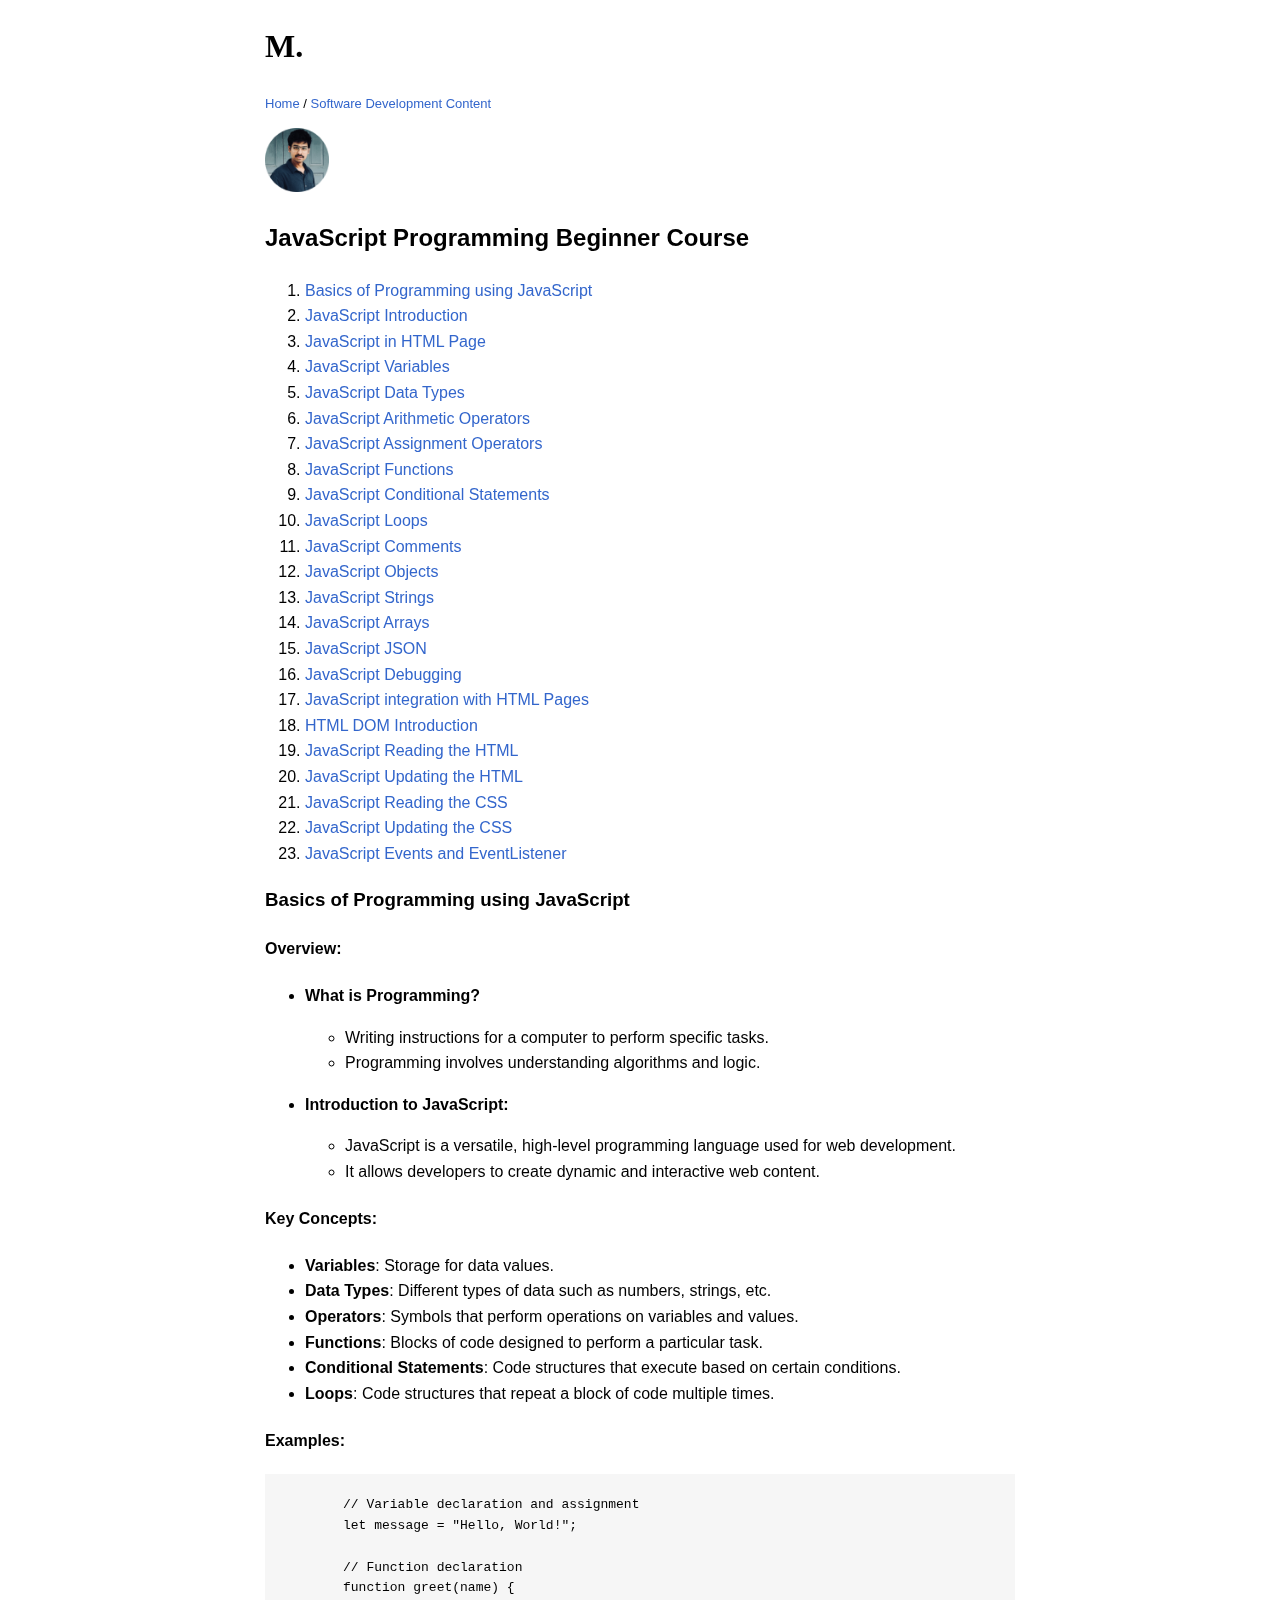
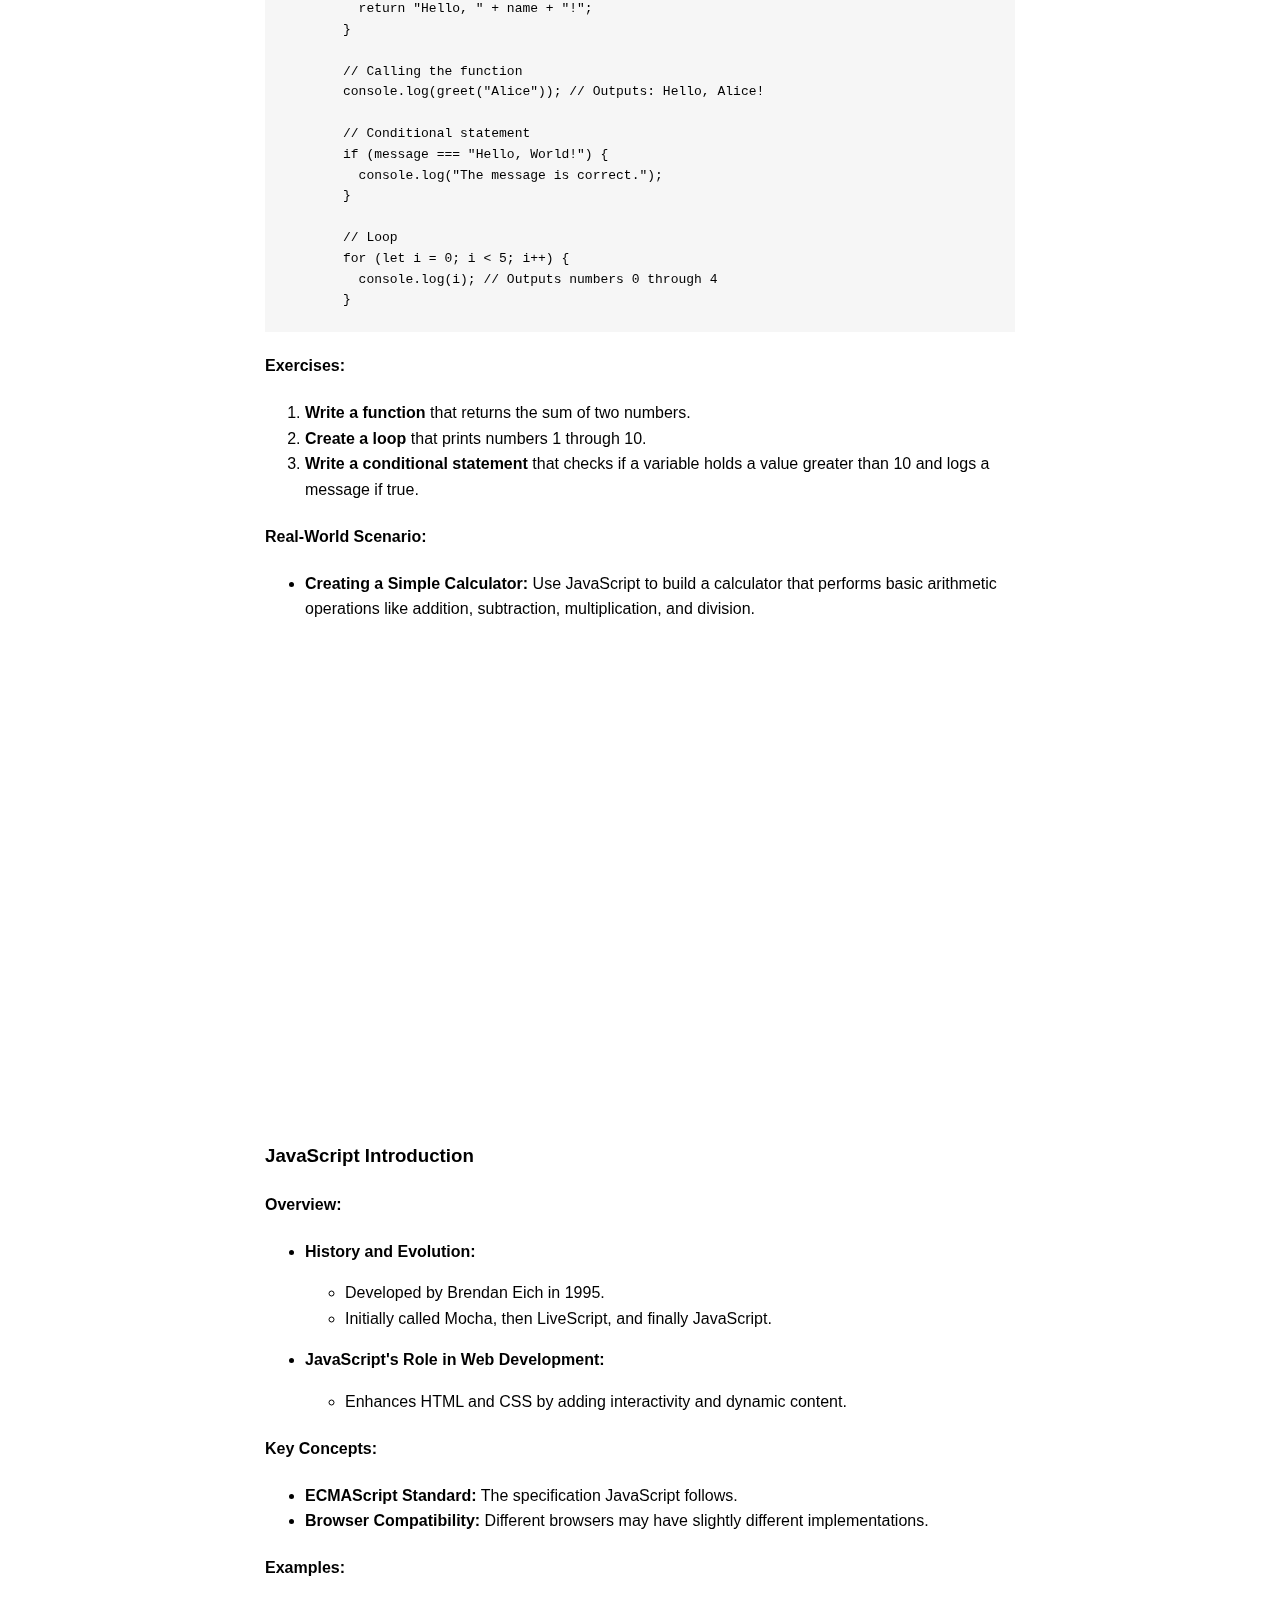
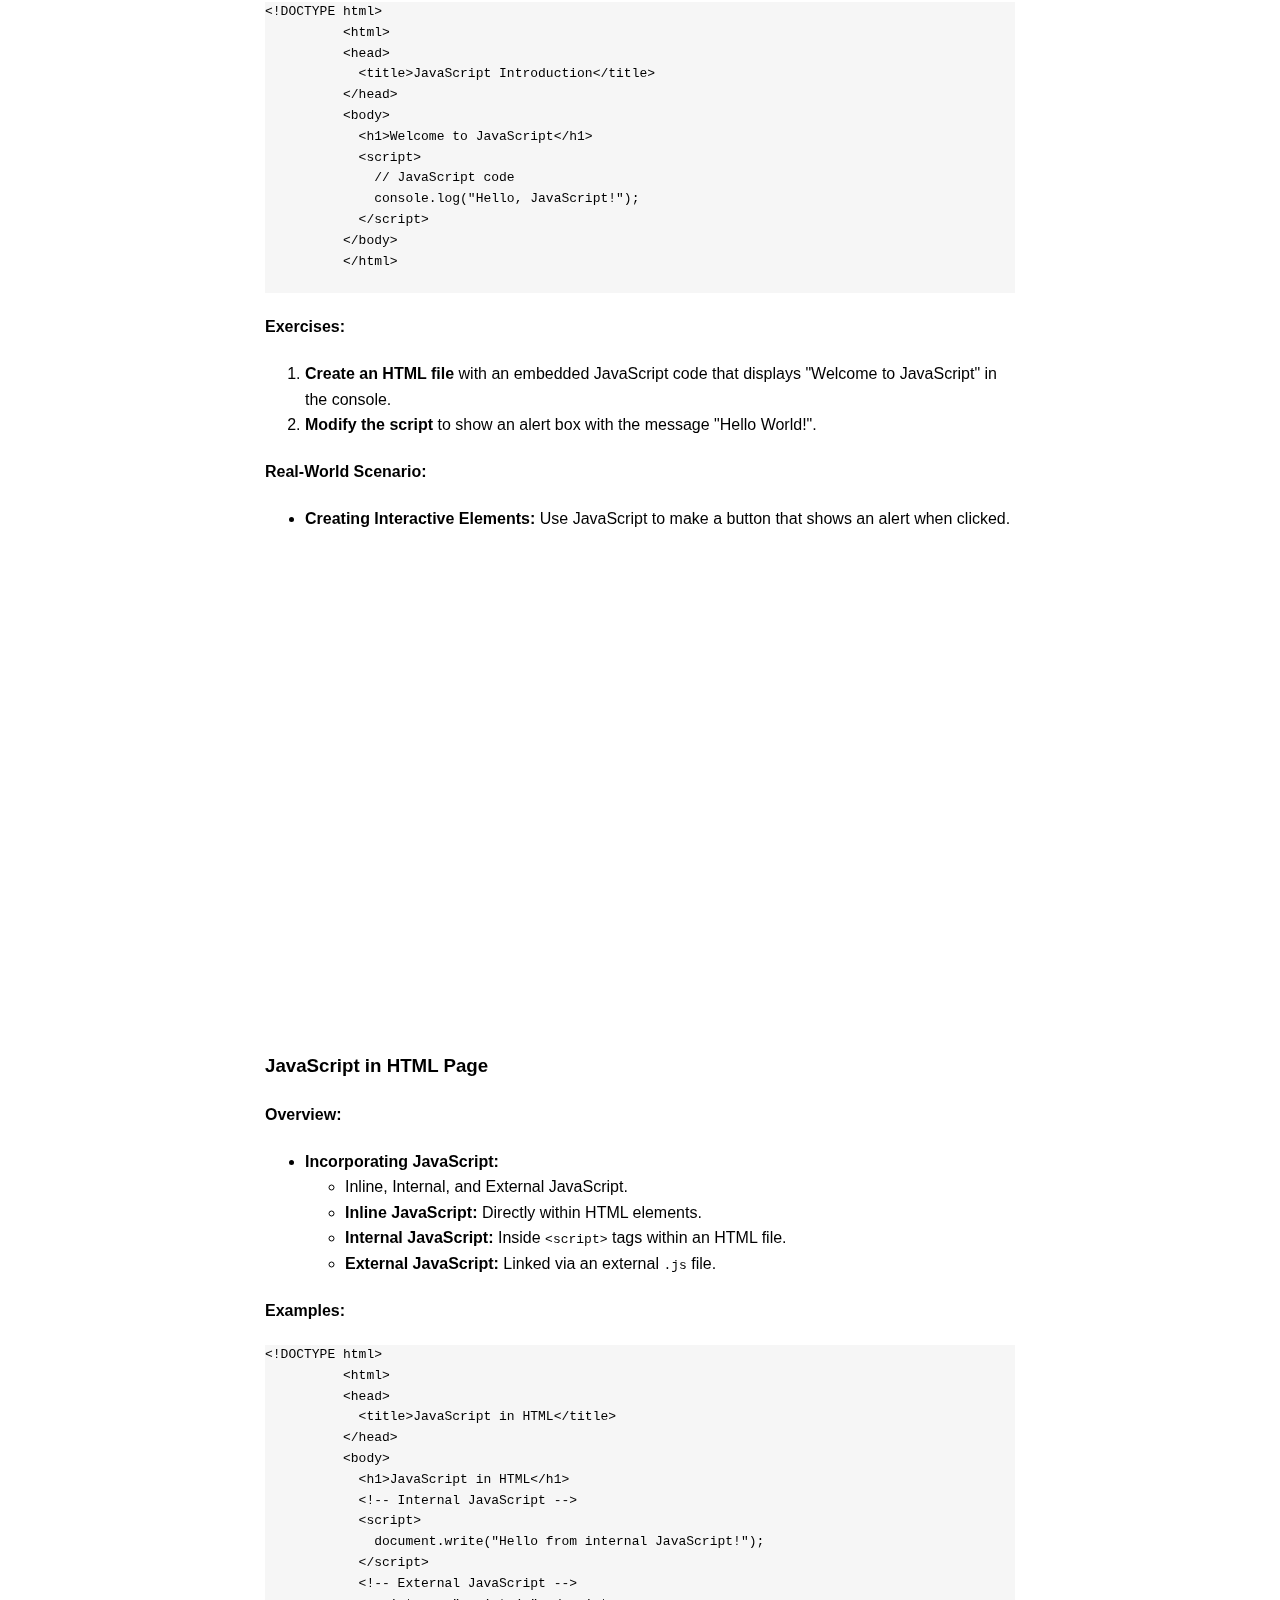
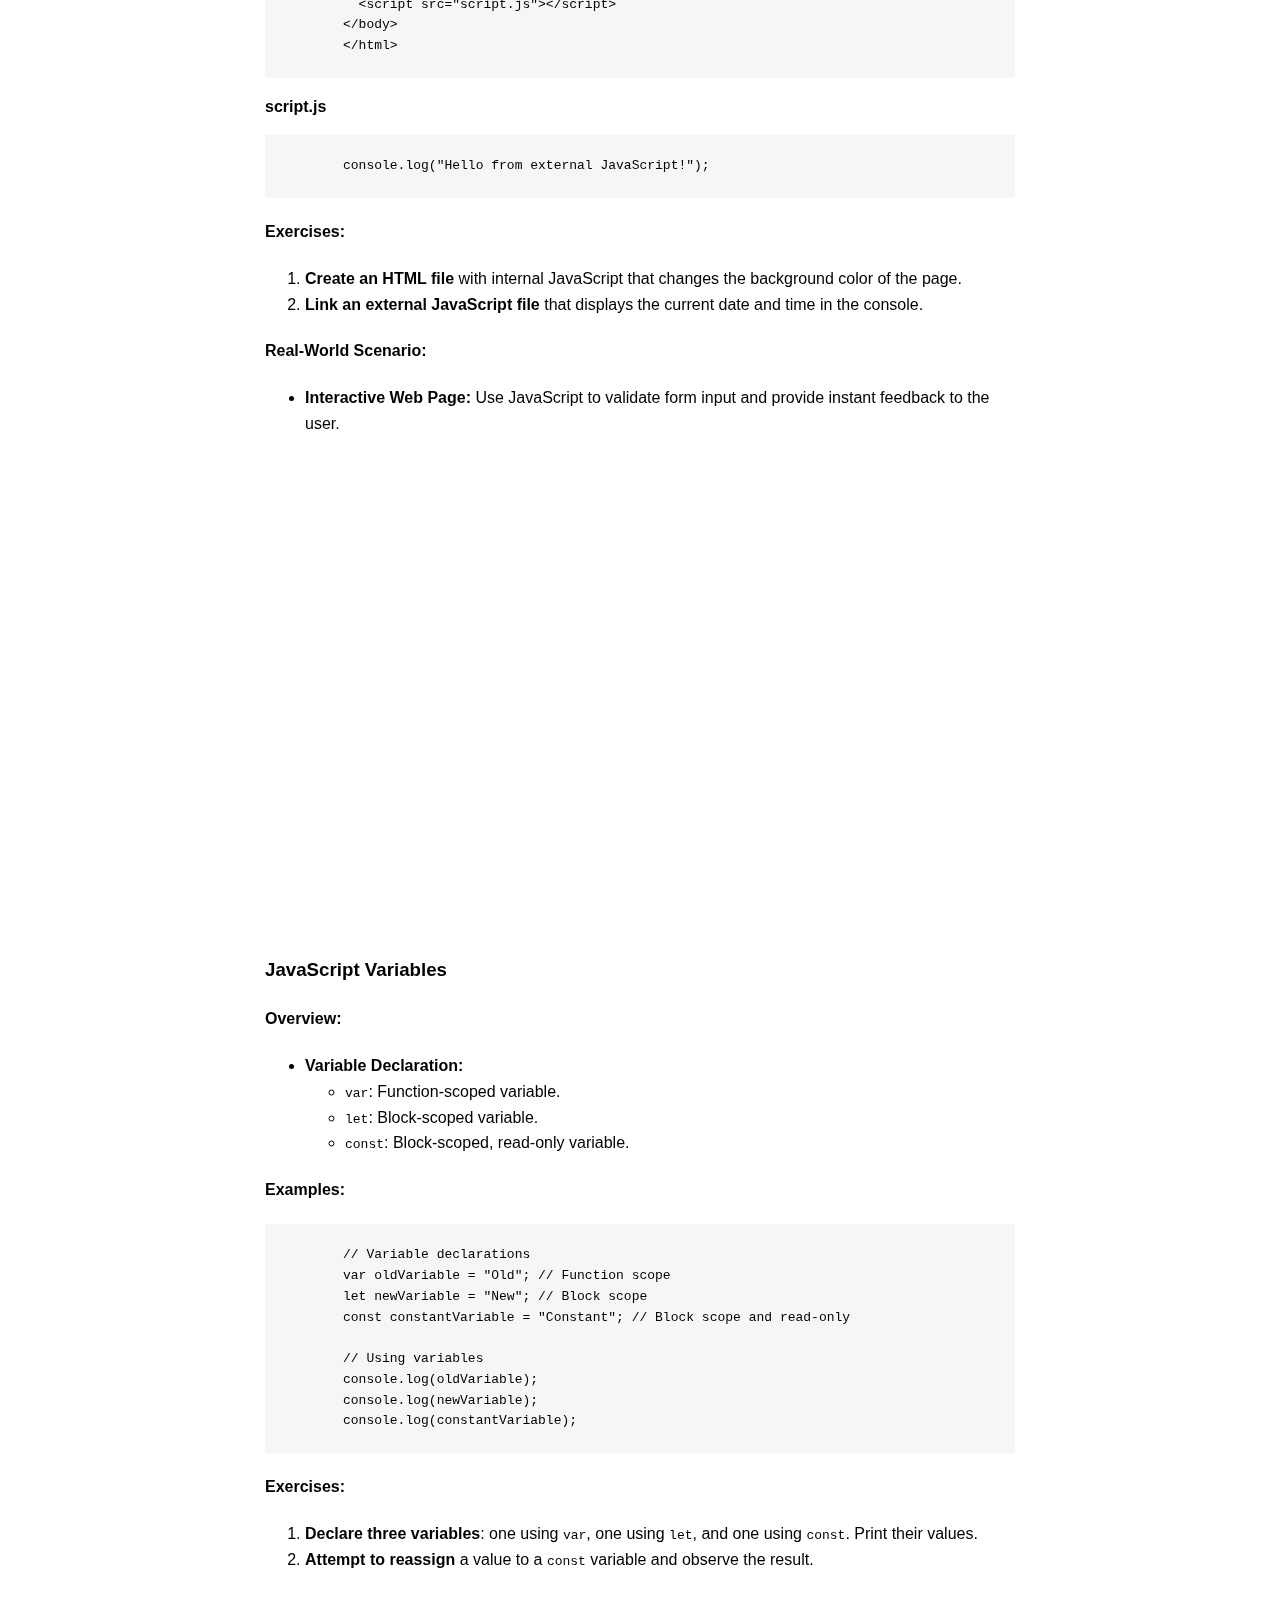
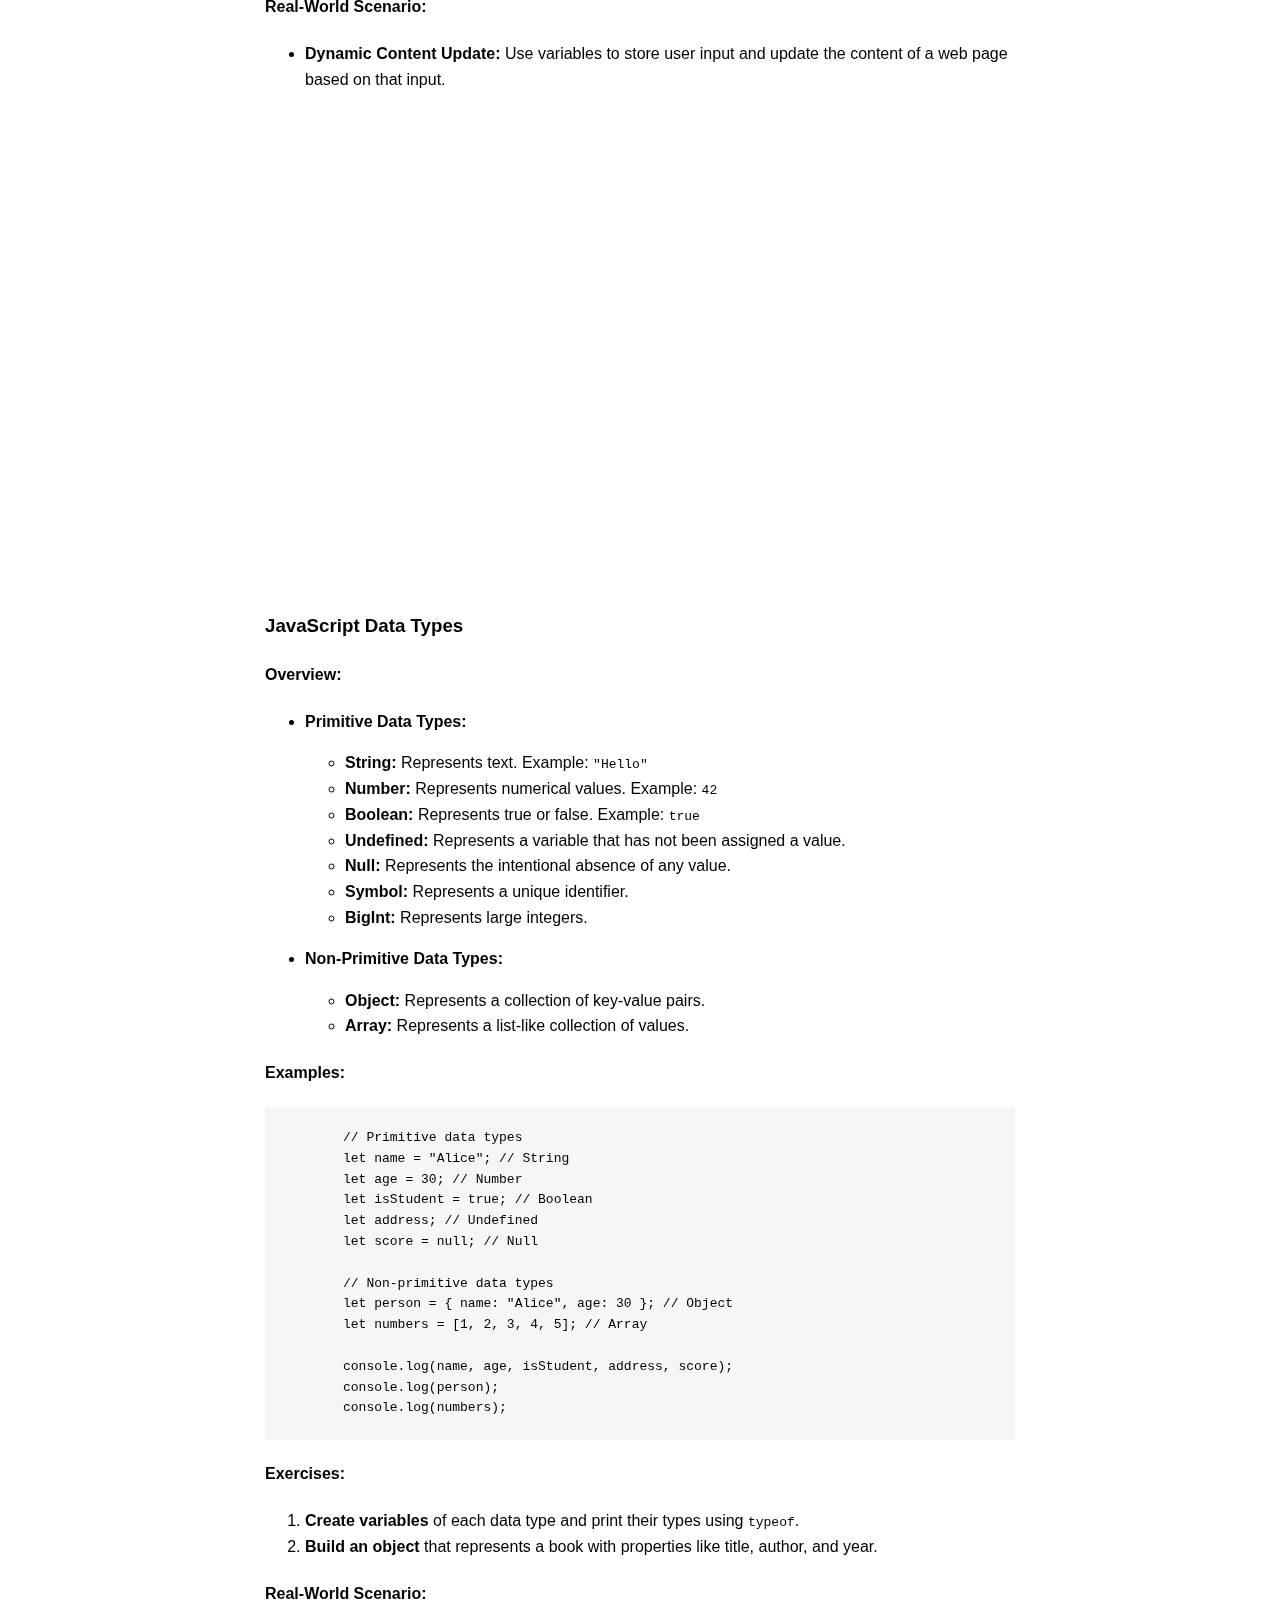
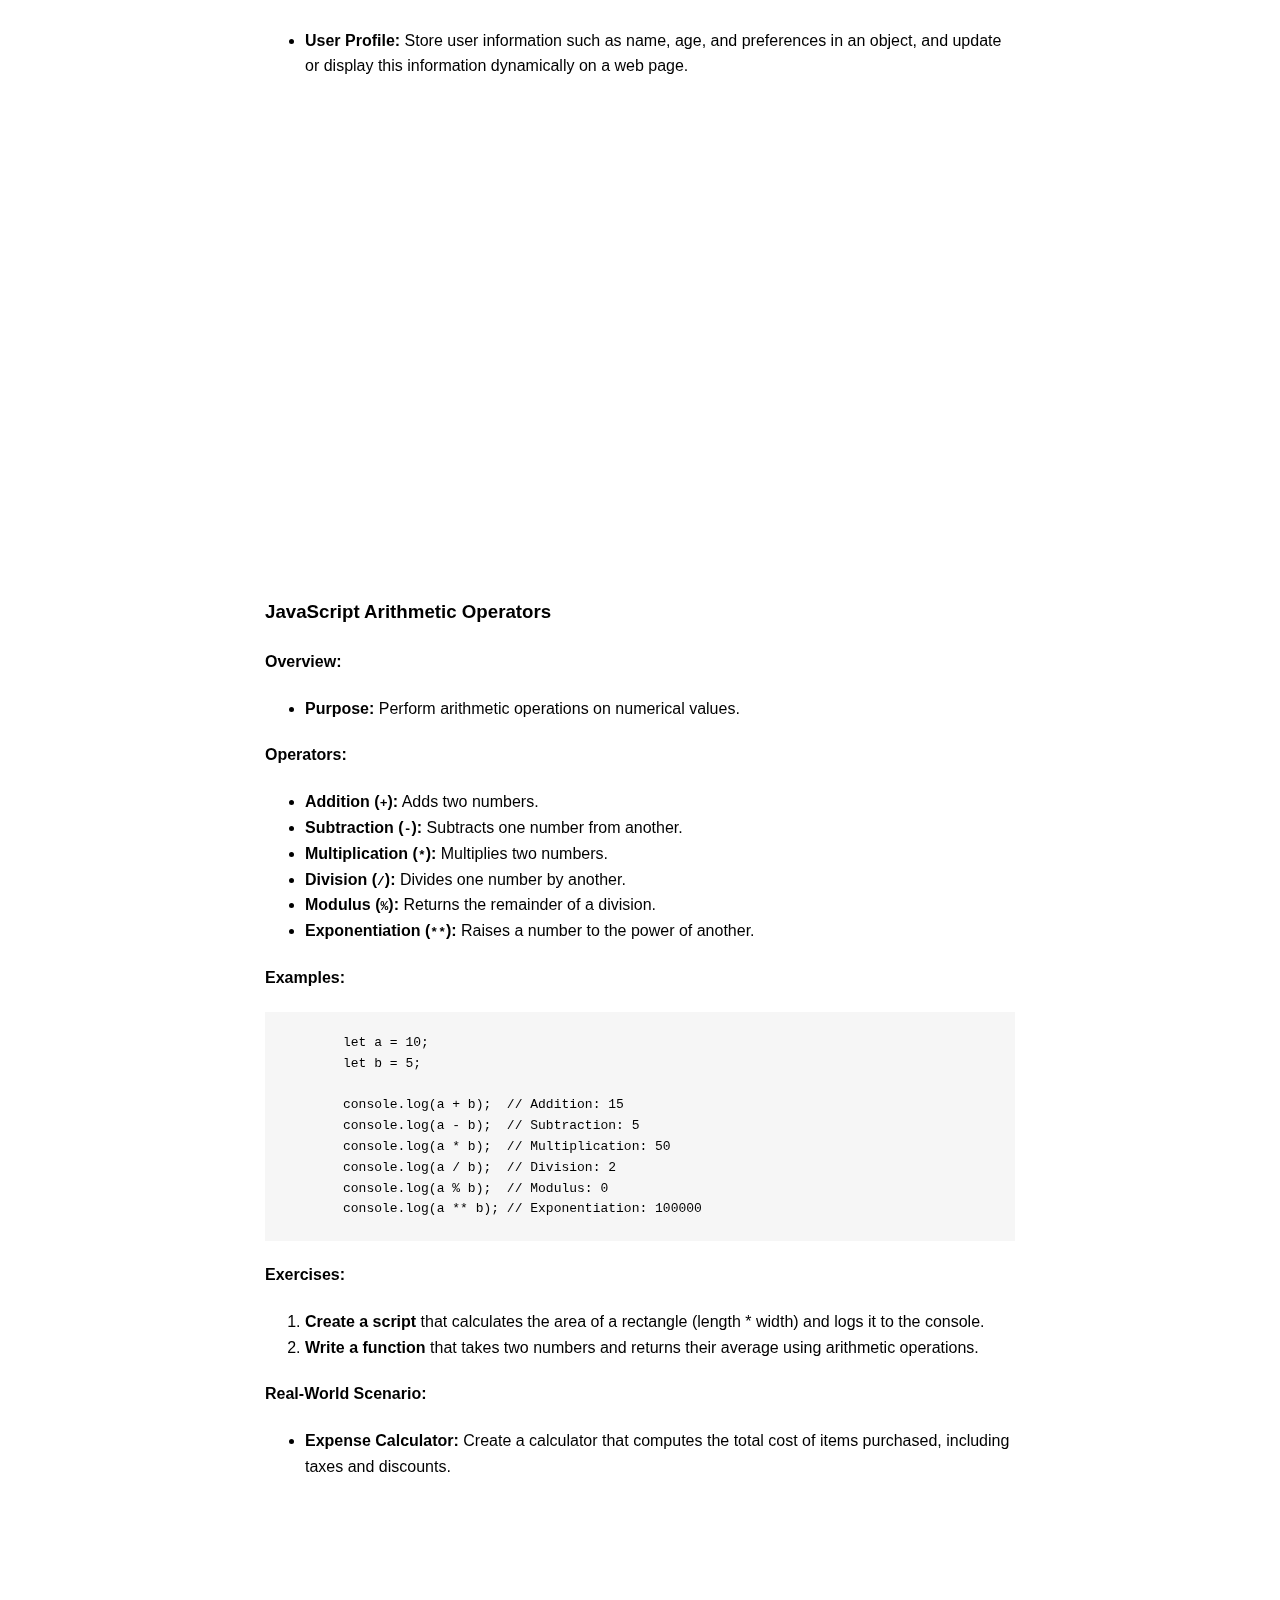
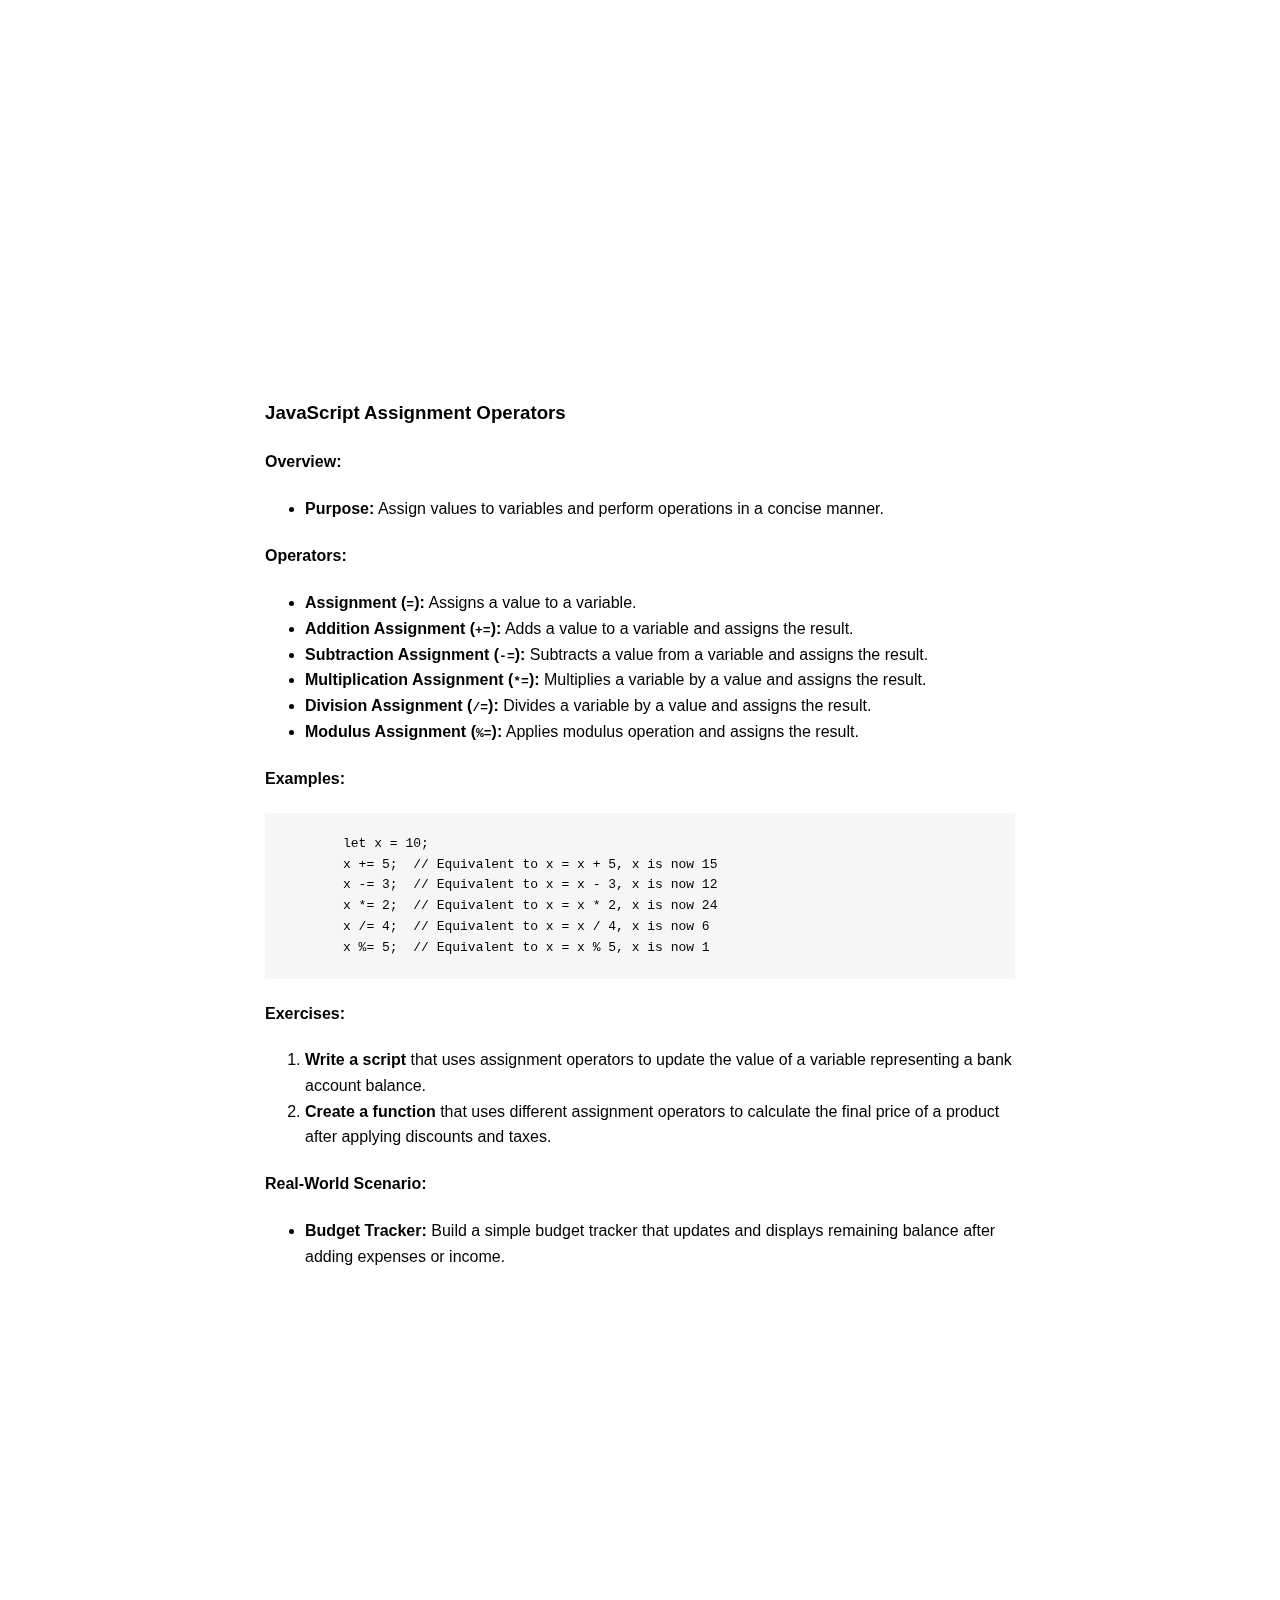
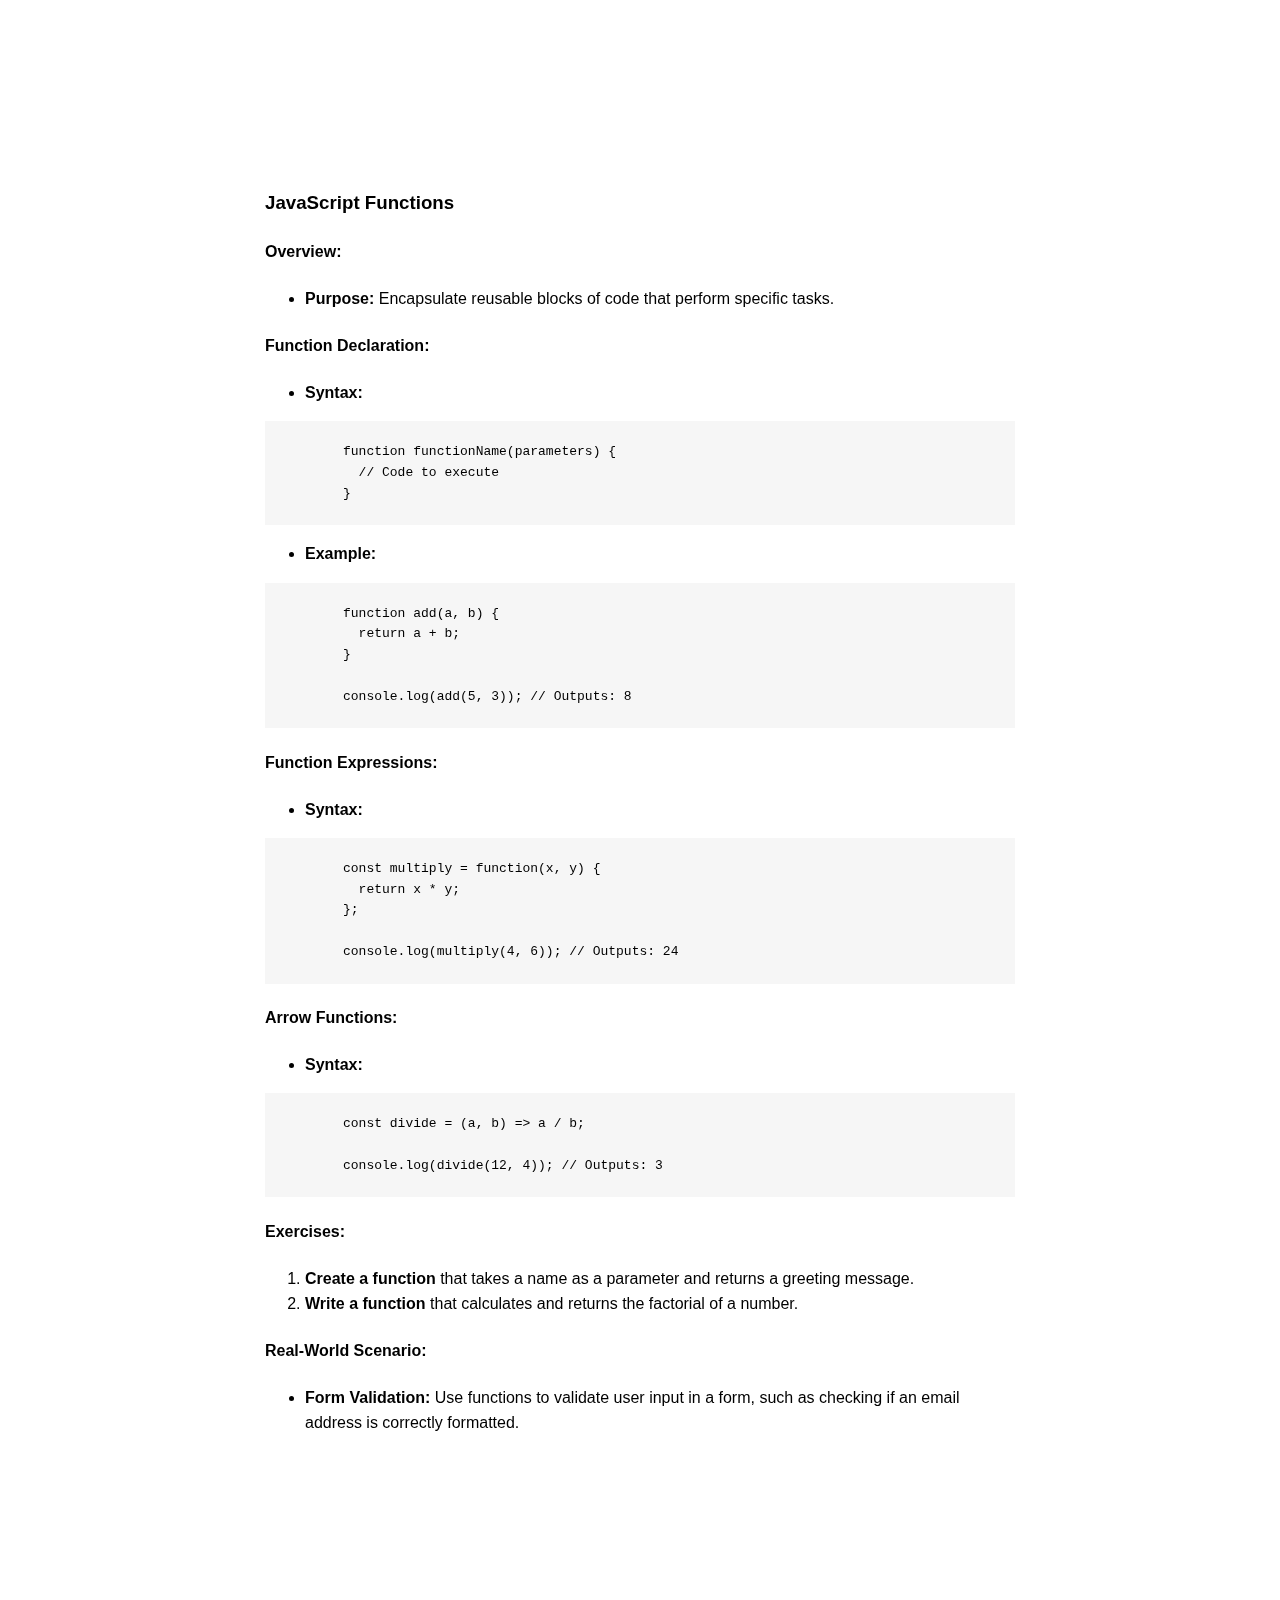
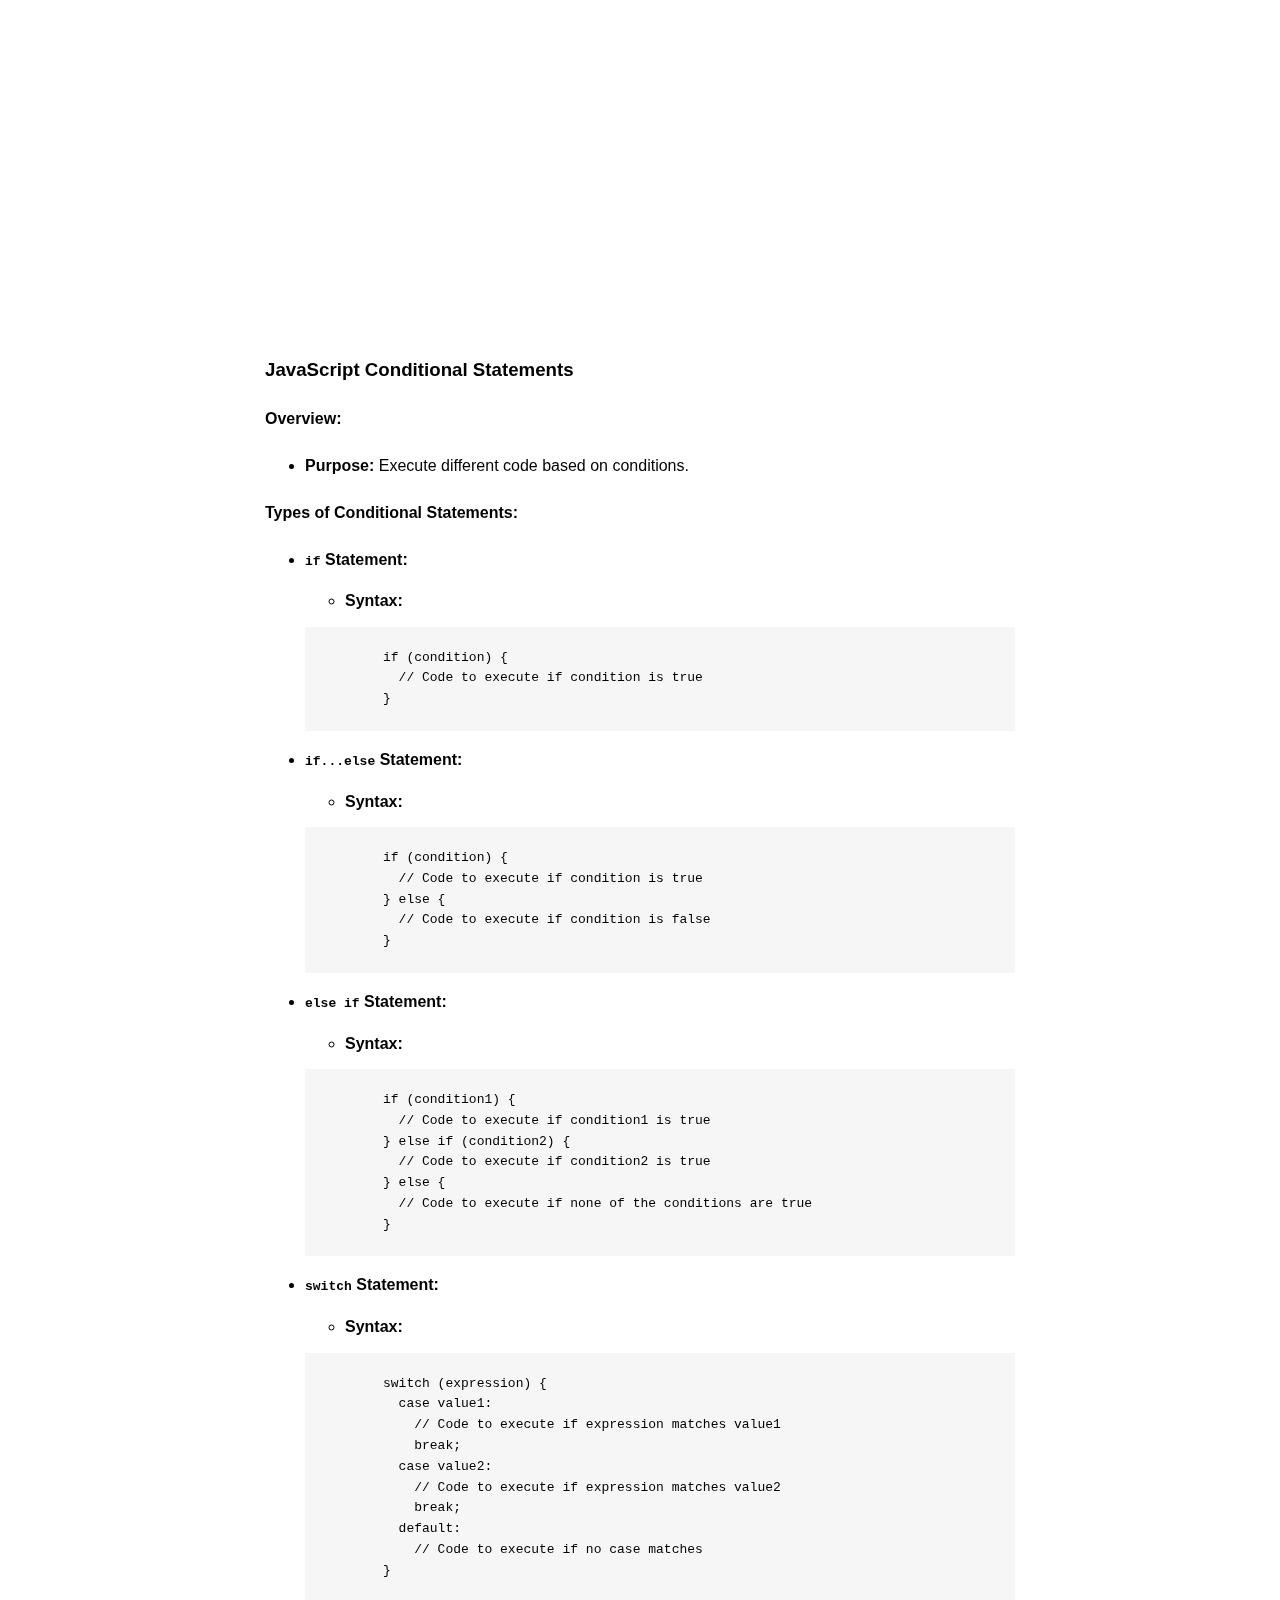
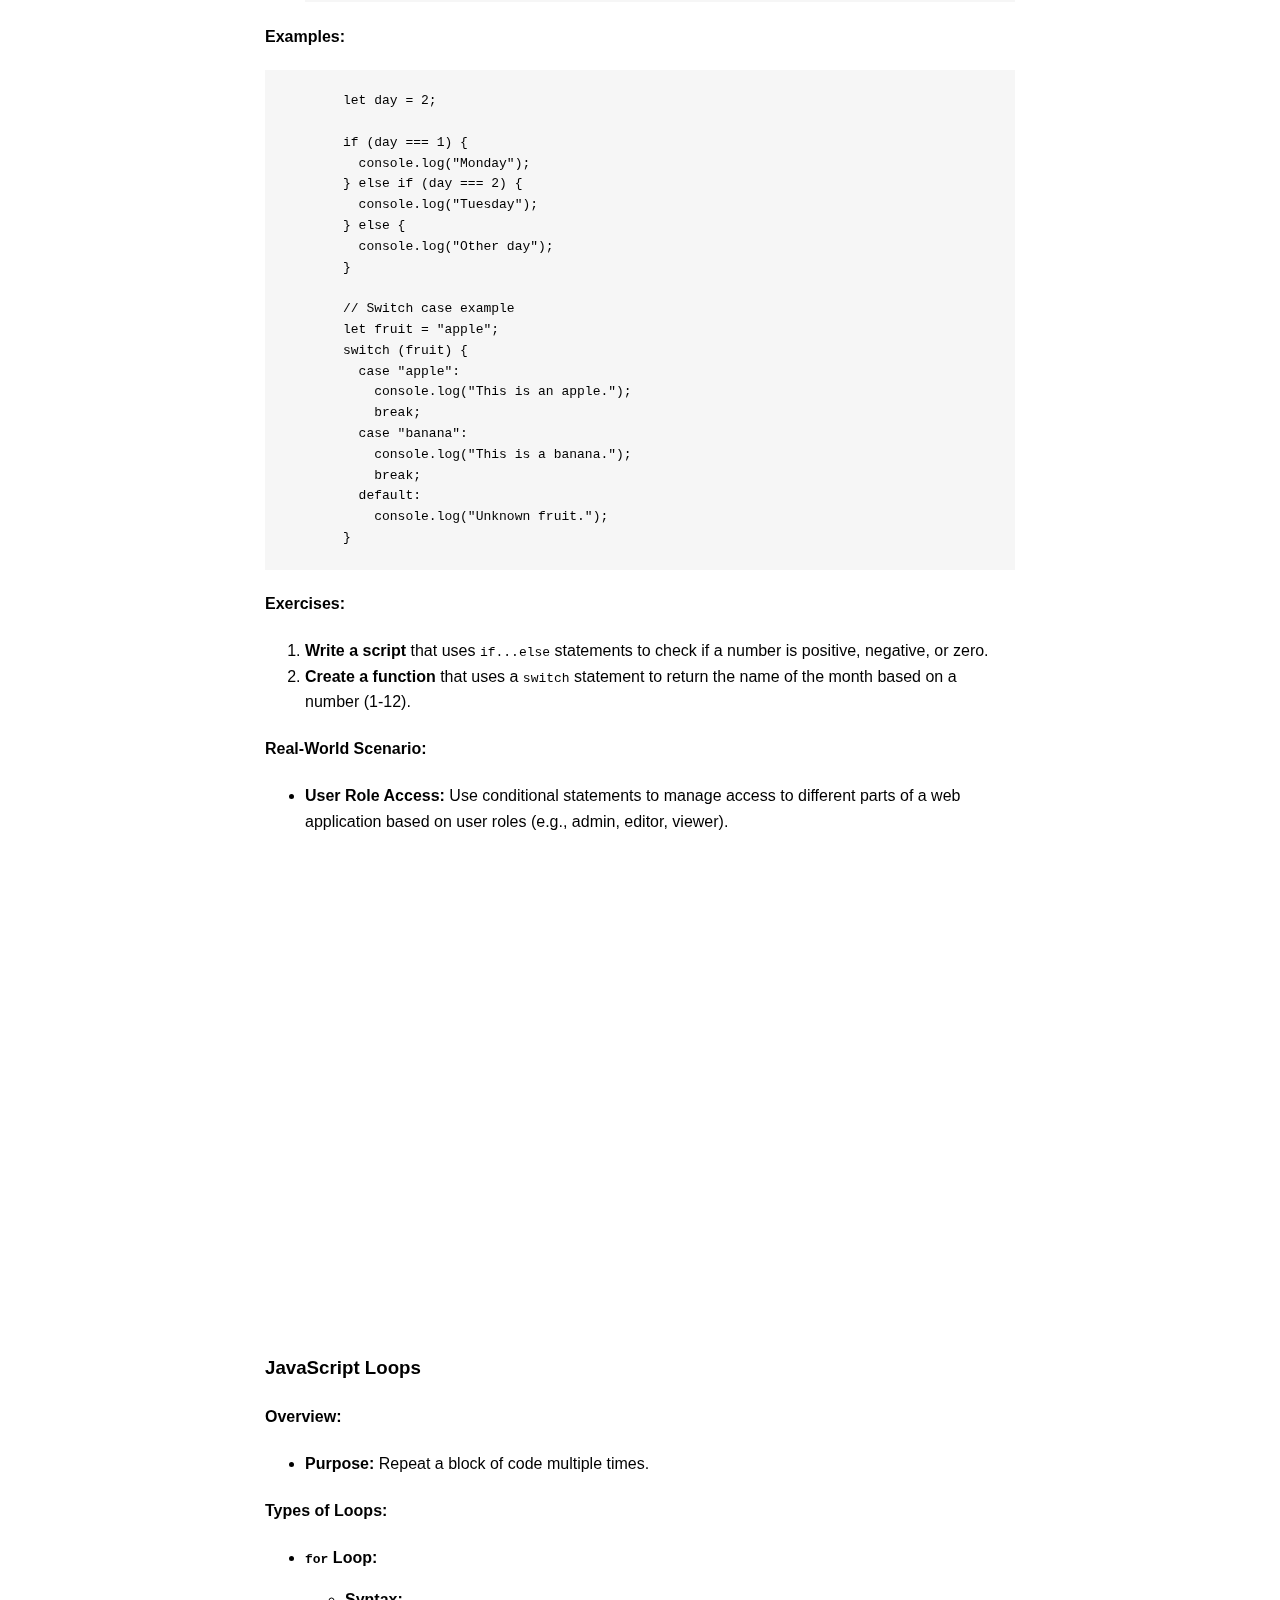
<file: javascript-programming-beginner-course/index.html>
<!DOCTYPE html>
<html lang="en">

<head>
  <meta charset="UTF-8">
  <meta name="viewport" content="width=device-width, initial-scale=1.0">
  <title>M. V. Prasad | Software Development Courses | Philosophy</title>
  <link rel="icon" type="image/png" href="../icon.png">
  <link rel="stylesheet" href="../styles.css">
  <style>
    hr {
      border: none;
      margin-top: 500px;
    }
  </style>
</head>

<body>
  <header>
    <h1 title="M. V. Prasad">M.</h1>
    <p><a href="/">Home</a> / <a href="software-development-content.html">Software Development Content</a></p>
  </header>
  <main>
    <a href="https://www.youtube.com/@MV.PrasadTech" target="_blank"><img src="../icon.png" width="64" height="64" id="icon"></a>

    <section>
      <h2>JavaScript Programming Beginner Course</h2>
      <ol>
        <li><a href="#basics-of-programming-using-javascript">Basics of Programming using JavaScript</a></li>
        <li><a href="#javascript-introduction">JavaScript Introduction</a></li>
        <li><a href="#javascript-in-html-pages">JavaScript in HTML Page</a></li>
        <li><a href="#javascript-variables">JavaScript Variables</a></li>
        <li><a href="#javascript-data-types">JavaScript Data Types</a></li>
        <li><a href="#javascript-arithmetic-operators">JavaScript Arithmetic Operators</a></li>
        <li><a href="#javascript-assignment-operators">JavaScript Assignment Operators</a></li>
        <li><a href="#javascript-functions">JavaScript Functions</a></li>
        <li><a href="#javascript-conditional-statements">JavaScript Conditional Statements</a></li>
        <li><a href="#javascript-loops">JavaScript Loops</a></li>
        <li><a href="#javascript-comments">JavaScript Comments</a></li>
        <li><a href="#javascript-objects">JavaScript Objects</a></li>
        <li><a href="#javascript-strings">JavaScript Strings</a></li>
        <li><a href="#javascript-arrays">JavaScript Arrays</a></li>
        <li><a href="#javascript-json">JavaScript JSON</a></li>
        <li><a href="#javascript-debugging">JavaScript Debugging</a></li>
        <li><a href="#javascript-integration-with-html-pages">JavaScript integration with HTML Pages</a></li>
        <li><a href="#html-dom-introduction">HTML DOM Introduction</a></li>
        <li><a href="#javascript-reading-the-html">JavaScript Reading the HTML </a></li>
        <li><a href="#javascript-updating-the-html">JavaScript Updating the HTML</a></li>
        <li><a href="#javascript-reading-the-css">JavaScript Reading the CSS</a></li>
        <li><a href="#javascript-updating-the-css">JavaScript Updating the CSS</a></li>
        <li><a href="#javascript-events">JavaScript Events and EventListener</a></li>
      </ol>


    </section>

    <section>

      <h3 id="basics-of-programming-using-javascript">Basics of Programming using JavaScript</h3>
      <h4><strong>Overview:</strong></h4>
      <ul>
        <li>
          <p><strong>What is Programming?</strong> </p>
          <ul>
            <li>Writing instructions for a computer to perform specific tasks.</li>
            <li>Programming involves understanding algorithms and logic.</li>
          </ul>
        </li>
        <li>
          <p><strong>Introduction to JavaScript:</strong></p>
          <ul>
            <li>JavaScript is a versatile, high-level programming language used for web development.</li>
            <li>It allows developers to create dynamic and interactive web content.</li>
          </ul>
        </li>
      </ul>
      <h4><strong>Key Concepts:</strong></h4>
      <ul>
        <li><strong>Variables</strong>: Storage for data values.</li>
        <li><strong>Data Types</strong>: Different types of data such as numbers, strings, etc.</li>
        <li><strong>Operators</strong>: Symbols that perform operations on variables and values.</li>
        <li><strong>Functions</strong>: Blocks of code designed to perform a particular task.</li>
        <li><strong>Conditional Statements</strong>: Code structures that execute based on certain conditions.</li>
        <li><strong>Loops</strong>: Code structures that repeat a block of code multiple times.</li>
      </ul>
      <h4><strong>Examples:</strong></h4>
      <pre><code>
          // Variable declaration and assignment
          let message = &quot;Hello, World!&quot;;
          
          // Function declaration
          function greet(name) {
            return &quot;Hello, &quot; + name + &quot;!&quot;;
          }
          
          // Calling the function
          console.log(greet(&quot;Alice&quot;)); // Outputs: Hello, Alice!
          
          // Conditional statement
          if (message === &quot;Hello, World!&quot;) {
            console.log(&quot;The message is correct.&quot;);
          }
          
          // Loop
          for (let i = 0; i &lt; 5; i++) {
            console.log(i); // Outputs numbers 0 through 4
          }
          </code></pre>
      <h4><strong>Exercises:</strong></h4>
      <ol>
        <li><strong>Write a function</strong> that returns the sum of two numbers.</li>
        <li><strong>Create a loop</strong> that prints numbers 1 through 10.</li>
        <li><strong>Write a conditional statement</strong> that checks if a variable holds a value greater than 10 and
          logs a message if true.</li>
      </ol>
      <h4><strong>Real-World Scenario:</strong></h4>
      <ul>
        <li><strong>Creating a Simple Calculator:</strong> Use JavaScript to build a calculator that performs basic
          arithmetic operations like addition, subtraction, multiplication, and division.</li>
      </ul>
      <hr>
      <h3 id="javascript-introduction">JavaScript Introduction</h3>
      <h4><strong>Overview:</strong></h4>
      <ul>
        <li>
          <p><strong>History and Evolution:</strong></p>
          <ul>
            <li>Developed by Brendan Eich in 1995.</li>
            <li>Initially called Mocha, then LiveScript, and finally JavaScript.</li>
          </ul>
        </li>
        <li>
          <p><strong>JavaScript&#39;s Role in Web Development:</strong></p>
          <ul>
            <li>Enhances HTML and CSS by adding interactivity and dynamic content.</li>
          </ul>
        </li>
      </ul>
      <h4><strong>Key Concepts:</strong></h4>
      <ul>
        <li><strong>ECMAScript Standard:</strong> The specification JavaScript follows.</li>
        <li><strong>Browser Compatibility:</strong> Different browsers may have slightly different implementations.</li>
      </ul>
      <h4><strong>Examples:</strong></h4>
      <pre><code class="language-html">&lt;!DOCTYPE html&gt;
          &lt;html&gt;
          &lt;head&gt;
            &lt;title&gt;JavaScript Introduction&lt;/title&gt;
          &lt;/head&gt;
          &lt;body&gt;
            &lt;h1&gt;Welcome to JavaScript&lt;/h1&gt;
            &lt;script&gt;
              // JavaScript code
              console.log(&quot;Hello, JavaScript!&quot;);
            &lt;/script&gt;
          &lt;/body&gt;
          &lt;/html&gt;
          </code></pre>
      <h4><strong>Exercises:</strong></h4>
      <ol>
        <li><strong>Create an HTML file</strong> with an embedded JavaScript code that displays &quot;Welcome to
          JavaScript&quot; in the console.</li>
        <li><strong>Modify the script</strong> to show an alert box with the message &quot;Hello World!&quot;.</li>
      </ol>
      <h4><strong>Real-World Scenario:</strong></h4>
      <ul>
        <li><strong>Creating Interactive Elements:</strong> Use JavaScript to make a button that shows an alert when
          clicked.</li>
      </ul>
      <hr>
      <h3 id="javascript-in-html-pages">JavaScript in HTML Page</h3>
      <h4><strong>Overview:</strong></h4>
      <ul>
        <li><strong>Incorporating JavaScript:</strong>
          <ul>
            <li>Inline, Internal, and External JavaScript.</li>
            <li><strong>Inline JavaScript:</strong> Directly within HTML elements.</li>
            <li><strong>Internal JavaScript:</strong> Inside <code>&lt;script&gt;</code> tags within an HTML file.</li>
            <li><strong>External JavaScript:</strong> Linked via an external <code>.js</code> file.</li>
          </ul>
        </li>
      </ul>
      <h4><strong>Examples:</strong></h4>
      <pre><code class="language-html">&lt;!DOCTYPE html&gt;
          &lt;html&gt;
          &lt;head&gt;
            &lt;title&gt;JavaScript in HTML&lt;/title&gt;
          &lt;/head&gt;
          &lt;body&gt;
            &lt;h1&gt;JavaScript in HTML&lt;/h1&gt;
            &lt;!-- Internal JavaScript --&gt;
            &lt;script&gt;
              document.write(&quot;Hello from internal JavaScript!&quot;);
            &lt;/script&gt;
            &lt;!-- External JavaScript --&gt;
            &lt;script src=&quot;script.js&quot;&gt;&lt;/script&gt;
          &lt;/body&gt;
          &lt;/html&gt;
          </code></pre>
      <p><strong>script.js</strong></p>
      <pre><code>
          console.log(&quot;Hello from external JavaScript!&quot;);
          </code></pre>
      <h4><strong>Exercises:</strong></h4>
      <ol>
        <li><strong>Create an HTML file</strong> with internal JavaScript that changes the background color of the page.
        </li>
        <li><strong>Link an external JavaScript file</strong> that displays the current date and time in the console.
        </li>
      </ol>
      <h4><strong>Real-World Scenario:</strong></h4>
      <ul>
        <li><strong>Interactive Web Page:</strong> Use JavaScript to validate form input and provide instant feedback to
          the user.</li>
      </ul>
      <hr>
      <h3 id="javascript-variables">JavaScript Variables</h3>
      <h4><strong>Overview:</strong></h4>
      <ul>
        <li><strong>Variable Declaration:</strong>
          <ul>
            <li><code>var</code>: Function-scoped variable.</li>
            <li><code>let</code>: Block-scoped variable.</li>
            <li><code>const</code>: Block-scoped, read-only variable.</li>
          </ul>
        </li>
      </ul>
      <h4><strong>Examples:</strong></h4>
      <pre><code>
          // Variable declarations
          var oldVariable = &quot;Old&quot;; // Function scope
          let newVariable = &quot;New&quot;; // Block scope
          const constantVariable = &quot;Constant&quot;; // Block scope and read-only
          
          // Using variables
          console.log(oldVariable);
          console.log(newVariable);
          console.log(constantVariable);
          </code></pre>
      <h4><strong>Exercises:</strong></h4>
      <ol>
        <li><strong>Declare three variables</strong>: one using <code>var</code>, one using <code>let</code>, and one
          using <code>const</code>. Print their values.</li>
        <li><strong>Attempt to reassign</strong> a value to a <code>const</code> variable and observe the result.</li>
      </ol>
      <h4><strong>Real-World Scenario:</strong></h4>
      <ul>
        <li><strong>Dynamic Content Update:</strong> Use variables to store user input and update the content of a web
          page based on that input.</li>
      </ul>
      <hr>
      <h3 id="javascript-data-types">JavaScript Data Types</h3>
      <h4><strong>Overview:</strong></h4>
      <ul>
        <li>
          <p><strong>Primitive Data Types:</strong></p>
          <ul>
            <li><strong>String:</strong> Represents text. Example: <code>&quot;Hello&quot;</code></li>
            <li><strong>Number:</strong> Represents numerical values. Example: <code>42</code></li>
            <li><strong>Boolean:</strong> Represents true or false. Example: <code>true</code></li>
            <li><strong>Undefined:</strong> Represents a variable that has not been assigned a value.</li>
            <li><strong>Null:</strong> Represents the intentional absence of any value.</li>
            <li><strong>Symbol:</strong> Represents a unique identifier.</li>
            <li><strong>BigInt:</strong> Represents large integers.</li>
          </ul>
        </li>
        <li>
          <p><strong>Non-Primitive Data Types:</strong></p>
          <ul>
            <li><strong>Object:</strong> Represents a collection of key-value pairs.</li>
            <li><strong>Array:</strong> Represents a list-like collection of values.</li>
          </ul>
        </li>
      </ul>
      <h4><strong>Examples:</strong></h4>
      <pre><code>
          // Primitive data types
          let name = &quot;Alice&quot;; // String
          let age = 30; // Number
          let isStudent = true; // Boolean
          let address; // Undefined
          let score = null; // Null
          
          // Non-primitive data types
          let person = { name: &quot;Alice&quot;, age: 30 }; // Object
          let numbers = [1, 2, 3, 4, 5]; // Array
          
          console.log(name, age, isStudent, address, score);
          console.log(person);
          console.log(numbers);
          </code></pre>
      <h4><strong>Exercises:</strong></h4>
      <ol>
        <li><strong>Create variables</strong> of each data type and print their types using <code>typeof</code>.</li>
        <li><strong>Build an object</strong> that represents a book with properties like title, author, and year.</li>
      </ol>
      <h4><strong>Real-World Scenario:</strong></h4>
      <ul>
        <li><strong>User Profile:</strong> Store user information such as name, age, and preferences in an object, and
          update or display this information dynamically on a web page.</li>
      </ul>
      <hr>
      <h3 id="javascript-arithmetic-operators">JavaScript Arithmetic Operators</h3>
      <h4><strong>Overview:</strong></h4>
      <ul>
        <li><strong>Purpose:</strong> Perform arithmetic operations on numerical values.</li>
      </ul>
      <h4><strong>Operators:</strong></h4>
      <ul>
        <li><strong>Addition (<code>+</code>):</strong> Adds two numbers.</li>
        <li><strong>Subtraction (<code>-</code>):</strong> Subtracts one number from another.</li>
        <li><strong>Multiplication (<code>*</code>):</strong> Multiplies two numbers.</li>
        <li><strong>Division (<code>/</code>):</strong> Divides one number by another.</li>
        <li><strong>Modulus (<code>%</code>):</strong> Returns the remainder of a division.</li>
        <li><strong>Exponentiation (<code>**</code>):</strong> Raises a number to the power of another.</li>
      </ul>
      <h4><strong>Examples:</strong></h4>
      <pre><code>
          let a = 10;
          let b = 5;
          
          console.log(a + b);  // Addition: 15
          console.log(a - b);  // Subtraction: 5
          console.log(a * b);  // Multiplication: 50
          console.log(a / b);  // Division: 2
          console.log(a % b);  // Modulus: 0
          console.log(a ** b); // Exponentiation: 100000
          </code></pre>
      <h4><strong>Exercises:</strong></h4>
      <ol>
        <li><strong>Create a script</strong> that calculates the area of a rectangle (length * width) and logs it to the
          console.</li>
        <li><strong>Write a function</strong> that takes two numbers and returns their average using arithmetic
          operations.</li>
      </ol>
      <h4><strong>Real-World Scenario:</strong></h4>
      <ul>
        <li><strong>Expense Calculator:</strong> Create a calculator that computes the total cost of items purchased,
          including taxes and discounts.</li>
      </ul>
      <hr>
      <h3 id="javascript-assignment-operators">JavaScript Assignment Operators</h3>
      <h4><strong>Overview:</strong></h4>
      <ul>
        <li><strong>Purpose:</strong> Assign values to variables and perform operations in a concise manner.</li>
      </ul>
      <h4><strong>Operators:</strong></h4>
      <ul>
        <li><strong>Assignment (<code>=</code>):</strong> Assigns a value to a variable.</li>
        <li><strong>Addition Assignment (<code>+=</code>):</strong> Adds a value to a variable and assigns the result.
        </li>
        <li><strong>Subtraction Assignment (<code>-=</code>):</strong> Subtracts a value from a variable and assigns the
          result.</li>
        <li><strong>Multiplication Assignment (<code>*=</code>):</strong> Multiplies a variable by a value and assigns
          the result.</li>
        <li><strong>Division Assignment (<code>/=</code>):</strong> Divides a variable by a value and assigns the
          result.</li>
        <li><strong>Modulus Assignment (<code>%=</code>):</strong> Applies modulus operation and assigns the result.
        </li>
      </ul>
      <h4><strong>Examples:</strong></h4>
      <pre><code>
          let x = 10;
          x += 5;  // Equivalent to x = x + 5, x is now 15
          x -= 3;  // Equivalent to x = x - 3, x is now 12
          x *= 2;  // Equivalent to x = x * 2, x is now 24
          x /= 4;  // Equivalent to x = x / 4, x is now 6
          x %= 5;  // Equivalent to x = x % 5, x is now 1
          </code></pre>
      <h4><strong>Exercises:</strong></h4>
      <ol>
        <li><strong>Write a script</strong> that uses assignment operators to update the value of a variable
          representing a bank account balance.</li>
        <li><strong>Create a function</strong> that uses different assignment operators to calculate the final price of
          a product after applying discounts and taxes.</li>
      </ol>
      <h4><strong>Real-World Scenario:</strong></h4>
      <ul>
        <li><strong>Budget Tracker:</strong> Build a simple budget tracker that updates and displays remaining balance
          after adding expenses or income.</li>
      </ul>
      <hr>
      <h3 id="javascript-functions">JavaScript Functions</h3>
      <h4><strong>Overview:</strong></h4>
      <ul>
        <li><strong>Purpose:</strong> Encapsulate reusable blocks of code that perform specific tasks.</li>
      </ul>
      <h4><strong>Function Declaration:</strong></h4>
      <ul>
        <li><strong>Syntax:</strong></li>
      </ul>
      <pre><code>
          function functionName(parameters) {
            // Code to execute
          }
          </code></pre>
      <ul>
        <li><strong>Example:</strong></li>
      </ul>
      <pre><code>
          function add(a, b) {
            return a + b;
          }
          
          console.log(add(5, 3)); // Outputs: 8
          </code></pre>
      <h4><strong>Function Expressions:</strong></h4>
      <ul>
        <li><strong>Syntax:</strong></li>
      </ul>
      <pre><code>
          const multiply = function(x, y) {
            return x * y;
          };
          
          console.log(multiply(4, 6)); // Outputs: 24
          </code></pre>
      <h4><strong>Arrow Functions:</strong></h4>
      <ul>
        <li><strong>Syntax:</strong></li>
      </ul>
      <pre><code>
          const divide = (a, b) =&gt; a / b;
          
          console.log(divide(12, 4)); // Outputs: 3
          </code></pre>
      <h4><strong>Exercises:</strong></h4>
      <ol>
        <li><strong>Create a function</strong> that takes a name as a parameter and returns a greeting message.</li>
        <li><strong>Write a function</strong> that calculates and returns the factorial of a number.</li>
      </ol>
      <h4><strong>Real-World Scenario:</strong></h4>
      <ul>
        <li><strong>Form Validation:</strong> Use functions to validate user input in a form, such as checking if an
          email address is correctly formatted.</li>
      </ul>
      <hr>
      <h3 id="javascript-conditional-statements">JavaScript Conditional Statements</h3>
      <h4><strong>Overview:</strong></h4>
      <ul>
        <li><strong>Purpose:</strong> Execute different code based on conditions.</li>
      </ul>
      <h4><strong>Types of Conditional Statements:</strong></h4>
      <ul>
        <li>
          <p><strong><code>if</code> Statement:</strong></p>
          <ul>
            <li><strong>Syntax:</strong></li>
          </ul>
          <pre><code>
          if (condition) {
            // Code to execute if condition is true
          }
          </code></pre>
        </li>
        <li>
          <p><strong><code>if...else</code> Statement:</strong></p>
          <ul>
            <li><strong>Syntax:</strong></li>
          </ul>
          <pre><code>
          if (condition) {
            // Code to execute if condition is true
          } else {
            // Code to execute if condition is false
          }
          </code></pre>
        </li>
        <li>
          <p><strong><code>else if</code> Statement:</strong></p>
          <ul>
            <li><strong>Syntax:</strong></li>
          </ul>
          <pre><code>
          if (condition1) {
            // Code to execute if condition1 is true
          } else if (condition2) {
            // Code to execute if condition2 is true
          } else {
            // Code to execute if none of the conditions are true
          }
          </code></pre>
        </li>
        <li>
          <p><strong><code>switch</code> Statement:</strong></p>
          <ul>
            <li><strong>Syntax:</strong></li>
          </ul>
          <pre><code>
          switch (expression) {
            case value1:
              // Code to execute if expression matches value1
              break;
            case value2:
              // Code to execute if expression matches value2
              break;
            default:
              // Code to execute if no case matches
          }
          </code></pre>
        </li>
      </ul>
      <h4><strong>Examples:</strong></h4>
      <pre><code>
          let day = 2;
          
          if (day === 1) {
            console.log(&quot;Monday&quot;);
          } else if (day === 2) {
            console.log(&quot;Tuesday&quot;);
          } else {
            console.log(&quot;Other day&quot;);
          }
          
          // Switch case example
          let fruit = &quot;apple&quot;;
          switch (fruit) {
            case &quot;apple&quot;:
              console.log(&quot;This is an apple.&quot;);
              break;
            case &quot;banana&quot;:
              console.log(&quot;This is a banana.&quot;);
              break;
            default:
              console.log(&quot;Unknown fruit.&quot;);
          }
          </code></pre>
      <h4><strong>Exercises:</strong></h4>
      <ol>
        <li><strong>Write a script</strong> that uses <code>if...else</code> statements to check if a number is
          positive, negative, or zero.</li>
        <li><strong>Create a function</strong> that uses a <code>switch</code> statement to return the name of the month
          based on a number (1-12).</li>
      </ol>
      <h4><strong>Real-World Scenario:</strong></h4>
      <ul>
        <li><strong>User Role Access:</strong> Use conditional statements to manage access to different parts of a web
          application based on user roles (e.g., admin, editor, viewer).</li>
      </ul>
      <hr>
      <h3 id="javascript-loops">JavaScript Loops</h3>
      <h4><strong>Overview:</strong></h4>
      <ul>
        <li><strong>Purpose:</strong> Repeat a block of code multiple times.</li>
      </ul>
      <h4><strong>Types of Loops:</strong></h4>
      <ul>
        <li>
          <p><strong><code>for</code> Loop:</strong></p>
          <ul>
            <li><strong>Syntax:</strong></li>
          </ul>
          <pre><code>
          for (initialization; condition; increment/decrement) {
            // Code to execute
          }
          </code></pre>
        </li>
        <li>
          <p><strong><code>while</code> Loop:</strong></p>
          <ul>
            <li><strong>Syntax:</strong></li>
          </ul>
          <pre><code>
          while (condition) {
            // Code to execute
          }
          </code></pre>
        </li>
        <li>
          <p><strong><code>do...while</code> Loop:</strong></p>
          <ul>
            <li><strong>Syntax:</strong></li>
          </ul>
          <pre><code>
          do {
            // Code to execute
          } while (condition);
          </code></pre>
        </li>
      </ul>
      <h4><strong>Examples:</strong></h4>
      <pre><code>
          // For loop
          for (let i = 0; i &lt; 5; i++) {
            console.log(i); // Outputs numbers 0 through 4
          }
          
          // While loop
          let j = 0;
          while (j &lt; 5) {
            console.log(j); // Outputs numbers 0 through 4
            j++;
          }
          
          // Do...while loop
          let k = 0;
          do {
            console.log(k); // Outputs numbers 0 through 4
            k++;
          } while (k &lt; 5);
          </code></pre>
      <h4><strong>Exercises:</strong></h4>
      <ol>
        <li><strong>Write a <code>for</code> loop</strong> that prints the first 10 even numbers.</li>
        <li><strong>Create a <code>while</code> loop</strong> that calculates the sum of numbers from 1 to 100.</li>
      </ol>
      <h4><strong>Real-World Scenario:</strong></h4>
      <ul>
        <li><strong>Data Processing:</strong> Use loops to iterate over and process items in a shopping cart, such as
          calculating the total price of all items.</li>
      </ul>
      <hr>
      <h3 id="javascript-comments">JavaScript Comments</h3>
      <h4><strong>Overview:</strong></h4>
      <ul>
        <li><strong>Purpose:</strong> Provide explanations within the code to make it easier to understand and maintain.
        </li>
      </ul>
      <h4><strong>Types of Comments:</strong></h4>
      <ul>
        <li><strong>Single-Line Comments:</strong> Use <code>//</code> for comments that occupy a single line.</li>
        <li><strong>Multi-Line Comments:</strong> Use <code>/* ... */</code> for comments that span multiple lines.</li>
      </ul>
      <h4><strong>Examples:</strong></h4>
      <pre><code>
          // This is a single-line comment
          
          /*
            This is a multi-line comment
            It can span multiple lines
          */
          
          let x = 10; // Initialize x with 10
          </code></pre>
      <h4><strong>Exercises:</strong></h4>
      <ol>
        <li><strong>Add comments</strong> to a piece of code to explain what each section does.</li>
        <li><strong>Write a JavaScript function</strong> with comments explaining its purpose, parameters, and return
          value.</li>
      </ol>
      <h4><strong>Real-World Scenario:</strong></h4>
      <ul>
        <li><strong>Code Documentation:</strong> Use comments to document complex logic in your code, making it easier
          for other developers (or yourself) to understand and maintain it.</li>
      </ul>
      <hr>
      <h3 id="javascript-objects">JavaScript Objects</h3>
      <h4><strong>Overview:</strong></h4>
      <ul>
        <li><strong>Purpose:</strong> Store collections of key-value pairs where keys are strings and values can be any
          data type.</li>
      </ul>
      <h4><strong>Key Concepts:</strong></h4>
      <ul>
        <li>
          <p><strong>Creating Objects:</strong></p>
          <ul>
            <li><strong>Literal Notation:</strong></li>
          </ul>
          <pre><code>
          let person = {
            name: &quot;Alice&quot;,
            age: 30,
            greet: function() {
              return &quot;Hello, &quot; + this.name;
            }
          };
          </code></pre>
        </li>
        <li>
          <p><strong>Accessing Object Properties:</strong></p>
          <pre><code>
          console.log(person.name); // Outputs: Alice
          console.log(person[&quot;age&quot;]); // Outputs: 30
          </code></pre>
        </li>
        <li>
          <p><strong>Adding/Updating Properties:</strong></p>
          <pre><code>
          person.email = &quot;alice@example.com&quot;;
          person.age = 31;
          </code></pre>
        </li>
        <li>
          <p><strong>Deleting Properties:</strong></p>
          <pre><code>
          delete person.email;
          </code></pre>
        </li>
      </ul>
      <h4><strong>Examples:</strong></h4>
      <pre><code>
          let car = {
            make: &quot;Toyota&quot;,
            model: &quot;Corolla&quot;,
            year: 2020,
            start: function() {
              return &quot;Car started&quot;;
            }
          };
          
          console.log(car.make); // Outputs: Toyota
          console.log(car.start()); // Outputs: Car started
          </code></pre>
      <h4><strong>Exercises:</strong></h4>
      <ol>
        <li><strong>Create an object</strong> that represents a book with properties for title, author, and publication
          year. Add a method to display the book&#39;s details.</li>
        <li><strong>Write a function</strong> that takes an object representing a student and returns a formatted string
          with their name and grade.</li>
      </ol>
      <h4><strong>Real-World Scenario:</strong></h4>
      <ul>
        <li><strong>User Profile Management:</strong> Use objects to store and manage user profile information in a web
          application, including their name, email, and preferences.</li>
      </ul>
      <hr>
      <h3 id="javascript-strings">JavaScript Strings</h3>
      <h4><strong>Overview:</strong></h4>
      <ul>
        <li><strong>Purpose:</strong> Represent and manipulate text data.</li>
      </ul>
      <h4><strong>Key Concepts:</strong></h4>
      <ul>
        <li>
          <p><strong>String Creation:</strong></p>
          <pre><code>
          let str1 = &quot;Hello, World!&quot;;
          let str2 = &#39;JavaScript is fun&#39;;
          </code></pre>
        </li>
        <li>
          <p><strong>String Concatenation:</strong></p>
          <pre><code>
          let greeting = &quot;Hello&quot;;
          let name = &quot;Alice&quot;;
          let message = greeting + &quot;, &quot; + name + &quot;!&quot;;
          </code></pre>
        </li>
        <li>
          <p><strong>String Methods:</strong></p>
          <ul>
            <li><strong>Length:</strong> <code>str.length</code></li>
            <li><strong>Uppercase/Lowercase:</strong> <code>str.toUpperCase()</code>, <code>str.toLowerCase()</code>
            </li>
            <li><strong>Trim:</strong> <code>str.trim()</code></li>
            <li><strong>Substring:</strong> <code>str.substring(start, end)</code></li>
            <li><strong>Replace:</strong> <code>str.replace(search, replace)</code></li>
          </ul>
        </li>
      </ul>
      <h4><strong>Examples:</strong></h4>
      <pre><code>
          let message = &quot;   JavaScript is awesome!   &quot;;
          console.log(message.trim()); // Outputs: JavaScript is awesome!
          console.log(message.toUpperCase()); // Outputs: JAVASCRIPT IS AWESOME!
          console.log(message.substring(0, 10)); // Outputs: JavaScript
          console.log(message.replace(&quot;awesome&quot;, &quot;fantastic&quot;)); // Outputs: JavaScript is fantastic!
          </code></pre>
      <h4><strong>Exercises:</strong></h4>
      <ol>
        <li><strong>Write a script</strong> that takes a string and logs its length, uppercase version, and the first 5
          characters.</li>
        <li><strong>Create a function</strong> that replaces all occurrences of a word in a string with another word.
        </li>
      </ol>
      <h4><strong>Real-World Scenario:</strong></h4>
      <ul>
        <li><strong>Text Formatting:</strong> Use string methods to format user input for consistent display, such as
          capitalizing names or formatting addresses.</li>
      </ul>
      <hr>
      <h3 id="javascript-arrays">JavaScript Arrays</h3>
      <h4><strong>Overview:</strong></h4>
      <ul>
        <li><strong>Purpose:</strong> Store and manipulate collections of items, such as lists of values.</li>
      </ul>
      <h4><strong>Key Concepts:</strong></h4>
      <ul>
        <li>
          <p><strong>Creating Arrays:</strong></p>
          <pre><code>
          let numbers = [1, 2, 3, 4, 5];
          let names = [&quot;Alice&quot;, &quot;Bob&quot;, &quot;Charlie&quot;];
          </code></pre>
        </li>
        <li>
          <p><strong>Accessing Elements:</strong></p>
          <pre><code>
          console.log(numbers[0]); // Outputs: 1
          console.log(names[1]); // Outputs: Bob
          </code></pre>
        </li>
        <li>
          <p><strong>Array Methods:</strong></p>
          <ul>
            <li><strong>Push:</strong> <code>arr.push(item)</code> – Adds an item to the end.</li>
            <li><strong>Pop:</strong> <code>arr.pop()</code> – Removes the last item.</li>
            <li><strong>Shift:</strong> <code>arr.shift()</code> – Removes the first item.</li>
            <li><strong>Unshift:</strong> <code>arr.unshift(item)</code> – Adds an item to the beginning.</li>
            <li><strong>Slice:</strong> <code>arr.slice(start, end)</code> – Returns a new array with a portion of the
              original array.</li>
            <li><strong>Splice:</strong> <code>arr.splice(start, deleteCount, item1, item2, ...)</code> – Adds/removes
              items at a specific index.</li>
          </ul>
        </li>
      </ul>
      <h4><strong>Examples:</strong></h4>
      <pre><code>
          let fruits = [&quot;apple&quot;, &quot;banana&quot;, &quot;cherry&quot;];
          fruits.push(&quot;date&quot;);
          console.log(fruits); // Outputs: [&quot;apple&quot;, &quot;banana&quot;, &quot;cherry&quot;, &quot;date&quot;]
          
          fruits.pop();
          console.log(fruits); // Outputs: [&quot;apple&quot;, &quot;banana&quot;, &quot;cherry&quot;]
          
          let slicedFruits = fruits.slice(1, 3);
          console.log(slicedFruits); // Outputs: [&quot;banana&quot;, &quot;cherry&quot;]
          </code></pre>
      <h4><strong>Exercises:</strong></h4>
      <ol>
        <li><strong>Write a script</strong> that creates an array of numbers, adds a new number, and removes the first
          number.</li>
        <li><strong>Create a function</strong> that takes an array of strings and returns a new array with all strings
          converted to uppercase.</li>
      </ol>
      <h4><strong>Real-World Scenario:</strong></h4>
      <ul>
        <li><strong>Todo List:</strong> Use arrays to manage a list of tasks, allowing users to add, remove, and view
          their tasks.</li>
      </ul>
      <hr>
      <h3 id="javascript-json">JavaScript JSON</h3>
      <h4><strong>Overview:</strong></h4>
      <ul>
        <li><strong>Purpose:</strong> Exchange data between a server and a web application in a structured format.</li>
      </ul>
      <h4><strong>Key Concepts:</strong></h4>
      <ul>
        <li>
          <p><strong>JSON Format:</strong></p>
          <ul>
            <li><strong>JSON (JavaScript Object Notation)</strong> is a lightweight data-interchange format that is easy
              for humans to read and write and easy for machines to parse and generate.</li>
            <li>Example:</li>
          </ul>
          <pre><code class="language-json">{
            &quot;name&quot;: &quot;Alice&quot;,
            &quot;age&quot;: 30,
            &quot;email&quot;: &quot;alice@example.com&quot;
          }
          </code></pre>
        </li>
        <li>
          <p><strong>Parsing JSON:</strong></p>
          <pre><code>
          let jsonString = &#39;{&quot;name&quot;: &quot;Alice&quot;, &quot;age&quot;: 30}&#39;;
          let obj = JSON.parse(jsonString);
          console.log(obj.name); // Outputs: Alice
          </code></pre>
        </li>
        <li>
          <p><strong>Stringifying JSON:</strong></p>
          <pre><code>
          let user = { name: &quot;Alice&quot;, age: 30 };
          let jsonString = JSON.stringify(user);
          console.log(jsonString); // Outputs: {&quot;name&quot;:&quot;Alice&quot;,&quot;age&quot;:30}
          </code></pre>
        </li>
      </ul>
      <h4><strong>Examples:</strong></h4>
      <pre><code>
          let jsonData = &#39;{&quot;name&quot;: &quot;Bob&quot;, &quot;age&quot;: 25}&#39;;
          let dataObject = JSON.parse(jsonData);
          
          console.log(dataObject.name); // Outputs: Bob
          
          let newUser = { name: &quot;Charlie&quot;, age: 35 };
          let jsonOutput = JSON.stringify(newUser);
          
          console.log(jsonOutput); // Outputs: {&quot;name&quot;:&quot;Charlie&quot;,&quot;age&quot;:35}
          </code></pre>
      <h4><strong>Exercises:</strong></h4>
      <ol>
        <li><strong>Parse a JSON string</strong> representing a list of products and log each product&#39;s name.</li>
        <li><strong>Convert a JavaScript object</strong> with user details into a JSON string and log it.</li>
      </ol>
      <h4><strong>Real-World Scenario:</strong></h4>
      <ul>
        <li><strong>API Data Handling:</strong> Use JSON to fetch and process data from a web API, such as retrieving
          user information or updating settings.</li>
      </ul>
      <hr>
      <h3 id="javascript-debugging">JavaScript Debugging</h3>
      <h4><strong>Overview:</strong></h4>
      <ul>
        <li><strong>Purpose:</strong> Identify and fix errors or issues in JavaScript code to ensure it runs correctly.
        </li>
      </ul>
      <h4><strong>Key Techniques:</strong></h4>
      <ul>
        <li>
          <p><strong>Using <code>console.log</code>:</strong> Print messages to the console to check variable values and
            program flow.</p>
          <pre><code>
          let x = 10;
          console.log(x); // Outputs: 10
          </code></pre>
        </li>
        <li>
          <p><strong>Breakpoints:</strong> Set breakpoints in browser developer tools to pause execution and inspect
            code.</p>
        </li>
        <li>
          <p><strong>Debugger Statement:</strong></p>
          <pre><code>
          function test() {
            debugger; // Code execution will pause here
            console.log(&quot;Testing...&quot;);
          }
          test();
          </code></pre>
        </li>
        <li>
          <p><strong>Error Handling:</strong> Use <code>try...catch</code> blocks to manage runtime errors.</p>
          <pre><code>
          try {
            let result = riskyFunction();
          } catch (error) {
            console.error(&quot;An error occurred:&quot;, error);
          }
          </code></pre>
        </li>
      </ul>
      <h4><strong>Examples:</strong></h4>
      <pre><code>
          function divide(a, b) {
            if (b === 0) {
              console.error(&quot;Cannot divide by zero.&quot;);
              return;
            }
            return a / b;
          }
          
          console.log(divide(10, 2)); // Outputs: 5
          console.log(divide(10, 0)); // Outputs: Cannot divide by zero.
          </code></pre>
      <h4></h4>
      <hr>
      <h3 id="javascript-integration-with-html-pages">JavaScript Integration with HTML Pages</h3>
      <h4><strong>Overview:</strong></h4>
      <ul>
        <li><strong>Purpose:</strong> Embed JavaScript code within HTML to enhance web page functionality.</li>
      </ul>
      <h4><strong>Key Concepts:</strong></h4>
      <ul>
        <li>
          <p><strong>Inline JavaScript:</strong></p>
          <ul>
            <li>Directly within HTML elements using the <code>onclick</code>, <code>onchange</code>, or other event
              attributes.</li>
          </ul>
          <pre><code class="language-html">&lt;button onclick=&quot;alert(&#39;Hello World!&#39;)&quot;&gt;Click Me&lt;/button&gt;
          </code></pre>
        </li>
        <li>
          <p><strong>Internal JavaScript:</strong></p>
          <ul>
            <li>Within a <code>&lt;script&gt;</code> tag inside the HTML document.</li>
          </ul>
          <pre><code class="language-html">&lt;script&gt;
            function greet() {
              alert(&quot;Hello from internal script!&quot;);
            }
          &lt;/script&gt;
          &lt;button onclick=&quot;greet()&quot;&gt;Click Me&lt;/button&gt;
          </code></pre>
        </li>
        <li>
          <p><strong>External JavaScript:</strong></p>
          <ul>
            <li>Linking to an external <code>.js</code> file using the <code>&lt;script&gt;</code> tag with a
              <code>src</code> attribute.
            </li>
          </ul>
          <pre><code class="language-html">&lt;script src=&quot;script.js&quot;&gt;&lt;/script&gt;
          </code></pre>
        </li>
      </ul>
      <h4><strong>Examples:</strong></h4>
      <pre><code class="language-html">&lt;!DOCTYPE html&gt;
          &lt;html lang=&quot;en&quot;&gt;
          &lt;head&gt;
            &lt;meta charset=&quot;UTF-8&quot;&gt;
            &lt;meta name=&quot;viewport&quot; content=&quot;width=device-width, initial-scale=1.0&quot;&gt;
            &lt;title&gt;JavaScript Integration&lt;/title&gt;
            &lt;script src=&quot;app.js&quot;&gt;&lt;/script&gt;
          &lt;/head&gt;
          &lt;body&gt;
            &lt;button onclick=&quot;showMessage()&quot;&gt;Click Me&lt;/button&gt;
          &lt;/body&gt;
          &lt;/html&gt;
          </code></pre>
      <pre><code>
          // app.js
          function showMessage() {
            alert(&quot;Hello from external script!&quot;);
          }
          </code></pre>
      <h4><strong>Exercises:</strong></h4>
      <ol>
        <li><strong>Create an HTML page</strong> that uses both internal and external JavaScript to display messages and
          perform actions.</li>
        <li><strong>Write a script</strong> that dynamically changes the content of a webpage based on user interaction.
        </li>
      </ol>
      <h4><strong>Real-World Scenario:</strong></h4>
      <ul>
        <li><strong>Interactive Forms:</strong> Use JavaScript to validate form inputs and provide immediate feedback to
          users.</li>
      </ul>
      <hr>
      <h3 id="html-dom-introduction">HTML DOM Introduction</h3>
      <h4><strong>Overview:</strong></h4>
      <ul>
        <li><strong>Purpose:</strong> Interact with and manipulate the structure and content of a web page using
          JavaScript.</li>
      </ul>
      <h4><strong>Key Concepts:</strong></h4>
      <ul>
        <li><strong>DOM (Document Object Model):</strong> Represents the page structure as a tree of nodes.</li>
        <li><strong>Accessing Elements:</strong>
          <ul>
            <li><code>getElementById()</code>, <code>getElementsByClassName()</code>,
              <code>getElementsByTagName()</code>
            </li>
            <li><code>querySelector()</code>, <code>querySelectorAll()</code></li>
          </ul>
        </li>
      </ul>
      <h4><strong>Examples:</strong></h4>
      <pre><code class="language-html">&lt;!DOCTYPE html&gt;
          &lt;html lang=&quot;en&quot;&gt;
          &lt;head&gt;
            &lt;meta charset=&quot;UTF-8&quot;&gt;
            &lt;meta name=&quot;viewport&quot; content=&quot;width=device-width, initial-scale=1.0&quot;&gt;
            &lt;title&gt;DOM Example&lt;/title&gt;
          &lt;/head&gt;
          &lt;body&gt;
            &lt;h1 id=&quot;header&quot;&gt;Hello, World!&lt;/h1&gt;
            &lt;script&gt;
              // Access element by ID
              let header = document.getElementById(&#39;header&#39;);
              header.textContent = &quot;Hello, DOM!&quot;;
            &lt;/script&gt;
          &lt;/body&gt;
          &lt;/html&gt;
          </code></pre>
      <h4><strong>Exercises:</strong></h4>
      <ol>
        <li><strong>Modify the content</strong> of an HTML element using JavaScript based on user interaction.</li>
        <li><strong>Create a script</strong> that changes the style of an element when a button is clicked.</li>
      </ol>
      <h4><strong>Real-World Scenario:</strong></h4>
      <ul>
        <li><strong>Dynamic Content Updates:</strong> Use DOM manipulation to update content in real-time based on user
          actions, such as updating a profile or news feed.</li>
      </ul>
      <hr>
      <h3 id="javascript-reading-the-html">JavaScript Reading the HTML</h3>
      <h4><strong>Overview:</strong></h4>
      <ul>
        <li><strong>Purpose:</strong> Extract and use data from the HTML content using JavaScript.</li>
      </ul>
      <h4><strong>Key Concepts:</strong></h4>
      <ul>
        <li><strong>Reading Element Content:</strong>
          <ul>
            <li><code>textContent</code>, <code>innerHTML</code>, <code>innerText</code></li>
          </ul>
        </li>
        <li><strong>Reading Attributes:</strong>
          <ul>
            <li><code>getAttribute()</code></li>
          </ul>
        </li>
      </ul>
      <h4><strong>Examples:</strong></h4>
      <pre><code class="language-html">&lt;!DOCTYPE html&gt;
          &lt;html lang=&quot;en&quot;&gt;
          &lt;head&gt;
            &lt;meta charset=&quot;UTF-8&quot;&gt;
            &lt;meta name=&quot;viewport&quot; content=&quot;width=device-width, initial-scale=1.0&quot;&gt;
            &lt;title&gt;Read HTML&lt;/title&gt;
          &lt;/head&gt;
          &lt;body&gt;
            &lt;p id=&quot;description&quot; data-info=&quot;Additional Info&quot;&gt;This is a paragraph.&lt;/p&gt;
            &lt;script&gt;
              let paragraph = document.getElementById(&#39;description&#39;);
              console.log(paragraph.textContent); // Outputs: This is a paragraph.
              console.log(paragraph.getAttribute(&#39;data-info&#39;)); // Outputs: Additional Info
            &lt;/script&gt;
          &lt;/body&gt;
          &lt;/html&gt;
          </code></pre>
      <h4><strong>Exercises:</strong></h4>
      <ol>
        <li><strong>Write a script</strong> to read and log the content and attributes of various HTML elements.</li>
        <li><strong>Create a function</strong> that extracts and displays information from an HTML element based on user
          interaction.</li>
      </ol>
      <h4><strong>Real-World Scenario:</strong></h4>
      <ul>
        <li><strong>Content Extraction:</strong> Use JavaScript to read data from elements on a page and use it to
          populate or modify other parts of the web application.</li>
      </ul>
      <hr>
      <h3 id="javascript-updating-the-html">JavaScript Updating the HTML</h3>
      <h4><strong>Overview:</strong></h4>
      <ul>
        <li><strong>Purpose:</strong> Change the content and structure of HTML elements dynamically using JavaScript.
        </li>
      </ul>
      <h4><strong>Key Concepts:</strong></h4>
      <ul>
        <li><strong>Updating Content:</strong>
          <ul>
            <li><code>textContent</code>, <code>innerHTML</code></li>
          </ul>
        </li>
        <li><strong>Updating Attributes:</strong>
          <ul>
            <li><code>setAttribute()</code></li>
          </ul>
        </li>
        <li><strong>Creating and Inserting Elements:</strong>
          <ul>
            <li><code>createElement()</code>, <code>appendChild()</code>, <code>insertBefore()</code></li>
          </ul>
        </li>
      </ul>
      <h4><strong>Examples:</strong></h4>
      <pre><code class="language-html">&lt;!DOCTYPE html&gt;
          &lt;html lang=&quot;en&quot;&gt;
          &lt;head&gt;
            &lt;meta charset=&quot;UTF-8&quot;&gt;
            &lt;meta name=&quot;viewport&quot; content=&quot;width=device-width, initial-scale=1.0&quot;&gt;
            &lt;title&gt;Update HTML&lt;/title&gt;
          &lt;/head&gt;
          &lt;body&gt;
            &lt;div id=&quot;container&quot;&gt;&lt;/div&gt;
            &lt;script&gt;
              let container = document.getElementById(&#39;container&#39;);
              container.textContent = &quot;New content added dynamically.&quot;;
              
              let newElement = document.createElement(&#39;p&#39;);
              newElement.textContent = &quot;This is a new paragraph.&quot;;
              container.appendChild(newElement);
            &lt;/script&gt;
          &lt;/body&gt;
          &lt;/html&gt;
          </code></pre>
      <h4><strong>Exercises:</strong></h4>
      <ol>
        <li><strong>Create a script</strong> that updates the content and attributes of HTML elements based on user
          input.</li>
        <li><strong>Write a function</strong> that dynamically adds new elements to a webpage, such as a list of items.
        </li>
      </ol>
      <h4><strong>Real-World Scenario:</strong></h4>
      <ul>
        <li><strong>Dynamic User Interfaces:</strong> Use JavaScript to update user interfaces in response to user
          actions or external data, such as updating a chat interface or live data feed.</li>
      </ul>
      <hr>
      <h3 id="javascript-reading-the-css">JavaScript Reading the CSS</h3>
      <h4><strong>Overview:</strong></h4>
      <ul>
        <li><strong>Purpose:</strong> Access and read CSS properties applied to HTML elements.</li>
      </ul>
      <h4><strong>Key Concepts:</strong></h4>
      <ul>
        <li><strong>Reading Computed Styles:</strong>
          <ul>
            <li><code>getComputedStyle()</code></li>
          </ul>
        </li>
        <li><strong>Accessing Specific Properties:</strong>
          <ul>
            <li><code>style.propertyName</code> for inline styles</li>
          </ul>
        </li>
      </ul>
      <h4><strong>Examples:</strong></h4>
      <pre><code class="language-html">&lt;!DOCTYPE html&gt;
          &lt;html lang=&quot;en&quot;&gt;
          &lt;head&gt;
            &lt;meta charset=&quot;UTF-8&quot;&gt;
            &lt;meta name=&quot;viewport&quot; content=&quot;width=device-width, initial-scale=1.0&quot;&gt;
            &lt;title&gt;Read CSS&lt;/title&gt;
            &lt;style&gt;
              #box {
                width: 100px;
                height: 100px;
                background-color: blue;
              }
            &lt;/style&gt;
          &lt;/head&gt;
          &lt;body&gt;
            &lt;div id=&quot;box&quot;&gt;&lt;/div&gt;
            &lt;script&gt;
              let box = document.getElementById(&#39;box&#39;);
              let styles = getComputedStyle(box);
              console.log(styles.width); // Outputs: 100px
              console.log(styles.backgroundColor); // Outputs: rgb(0, 0, 255)
            &lt;/script&gt;
          &lt;/body&gt;
          &lt;/html&gt;
          </code></pre>
      <h4><strong>Exercises:</strong></h4>
      <ol>
        <li><strong>Write a script</strong> to read and log the computed styles of various HTML elements.</li>
        <li><strong>Create a function</strong> that checks and reports whether an element has a certain style applied.
        </li>
      </ol>
      <h4><strong>Real-World Scenario:</strong></h4>
      <ul>
        <li><strong>Style Analysis:</strong> Use JavaScript to analyze and report styles applied to elements, which can
          be useful for debugging or dynamic style adjustments.</li>
      </ul>
      <hr>
      <h3 id="javascript-updating-the-css">JavaScript Updating the CSS</h3>
      <h4><strong>Overview:</strong></h4>
      <ul>
        <li><strong>Purpose:</strong> Modify CSS properties of HTML elements dynamically using JavaScript.</li>
      </ul>
      <h4><strong>Key Concepts:</strong></h4>
      <ul>
        <li><strong>Inline Styles:</strong>
          <ul>
            <li>Directly update the <code>style</code> property of an element.</li>
          </ul>
        </li>
        <li><strong>Class Manipulation:</strong>
          <ul>
            <li>Add or remove CSS classes using <code>classList</code> methods.</li>
          </ul>
        </li>
      </ul>
      <h4><strong>Examples:</strong></h4>
      <pre><code class="language-html">&lt;!DOCTYPE html&gt;
          &lt;html lang=&quot;en&quot;&gt;
          &lt;head&gt;
            &lt;meta charset=&quot;UTF-8&quot;&gt;
            &lt;meta name=&quot;viewport&quot; content=&quot;width=device-width, initial-scale=1.0&quot;&gt;
            &lt;title&gt;Update CSS&lt;/title&gt;
            &lt;style&gt;
              #box {
                width: 100px;
                height: 100px;
                background-color: red;
              }
              .blue-background {
                background-color: blue;
              }
            &lt;/style&gt;
          &lt;/head&gt;
          &lt;body&gt;
            &lt;div id=&quot;box&quot;&gt;&lt;/div&gt;
            &lt;button onclick=&quot;changeStyle()&quot;&gt;Change Style&lt;/button&gt;
            &lt;script&gt;
              function changeStyle() {
                let box = document.getElementById(&#39;box&#39;);
                box.style.width = &#39;200px&#39;;
                box.style.height = &#39;200px&#39;;
                box.classList.add(&#39;blue-background&#39;);
              }
            &lt;/script&gt;
          &lt;/body&gt;
          &lt;/html&gt;
          </code></pre>
      <h4><strong>Exercises:</strong></h4>
      <ol>
        <li><strong>Create a script</strong> that updates the background color and dimensions of an HTML element based
          on user input.</li>
        <li><strong>Write a function</strong> that toggles a CSS class on an element to apply different styles.</li>
      </ol>
      <h4><strong>Real-World Scenario:</strong></h4>
      <ul>
        <li><strong>Interactive Design:</strong> Use JavaScript to apply different styles in response to user
          interactions, such as changing themes or layouts.</li>
      </ul>
      <hr>
      <h3 id="javascript-events">JavaScript Events</h3>
      <h4><strong>Overview:</strong></h4>
      <ul>
        <li><strong>Purpose:</strong> Handle and respond to user interactions or other events that occur in the browser.
        </li>
      </ul>
      <h4><strong>Key Concepts:</strong></h4>
      <ul>
        <li>
          <p><strong>Event Types:</strong></p>
          <ul>
            <li><strong>Mouse Events:</strong> <code>click</code>, <code>mouseover</code>, <code>mouseout</code></li>
            <li><strong>Keyboard Events:</strong> <code>keydown</code>, <code>keyup</code></li>
            <li><strong>Form Events:</strong> <code>submit</code>, <code>change</code></li>
          </ul>
        </li>
        <li>
          <p><strong>Event Handling:</strong></p>
          <ul>
            <li><strong>Event Listeners:</strong> <code>addEventListener()</code></li>
            <li><strong>Inline Event Handlers:</strong> Using attributes like <code>onclick</code></li>
          </ul>
        </li>
      </ul>
      <h4><strong>Examples:</strong></h4>
      <pre><code class="language-html">&lt;!DOCTYPE html&gt;
          &lt;html lang=&quot;en&quot;&gt;
          &lt;head&gt;
            &lt;meta charset=&quot;UTF-8&quot;&gt;
            &lt;meta name=&quot;viewport&quot; content=&quot;width=device-width, initial-scale=1.0&quot;&gt;
            &lt;title&gt;JavaScript Events&lt;/title&gt;
          &lt;/head&gt;
          &lt;body&gt;
            &lt;button id=&quot;myButton&quot;&gt;Click Me&lt;/button&gt;
            &lt;script&gt;
              let button = document.getElementById(&#39;myButton&#39;);
              button.addEventListener(&#39;click&#39;, function() {
                alert(&#39;Button was clicked!&#39;);
              });
            &lt;/script&gt;
          &lt;/body&gt;
          &lt;/html&gt;
          </code></pre>
      <h4><strong>Exercises:</strong></h4>
      <ol>
        <li><strong>Write a script</strong> that handles a form submission event to prevent the default action and
          display a message instead.</li>
        <li><strong>Create a function</strong> that responds to keyboard events by logging the key pressed.</li>
      </ol>
      <h4><strong>Real-World Scenario:</strong></h4>
      <ul>
        <li><strong>User Interaction:</strong> Use JavaScript to handle various user interactions on a webpage, such as
          form submissions, button clicks, or keyboard inputs.</li>
      </ul>


    </section>

  </main>


  <footer>
    <hr>
    <nav>
      <a href="/">Home</a> &nbsp;
      <a href="philosophy-content.html">Philosophy</a> &nbsp;
      <a href="software-development-content.html">Software</a> &nbsp;
      <a href="terms.html">Terms</a> &nbsp;
      <a href="privacy.html">Privacy</a> &nbsp;
      <a href="cookie-policy.html">Cookies</a> &nbsp;
      <a href="disclaimer.html">Disclaimer</a> &nbsp;
    </nav>
    <p>Copyright &copy; 2024 M. V. Prasad. All rights reserved.</p>
  </footer>

</body>

</html>
</file>
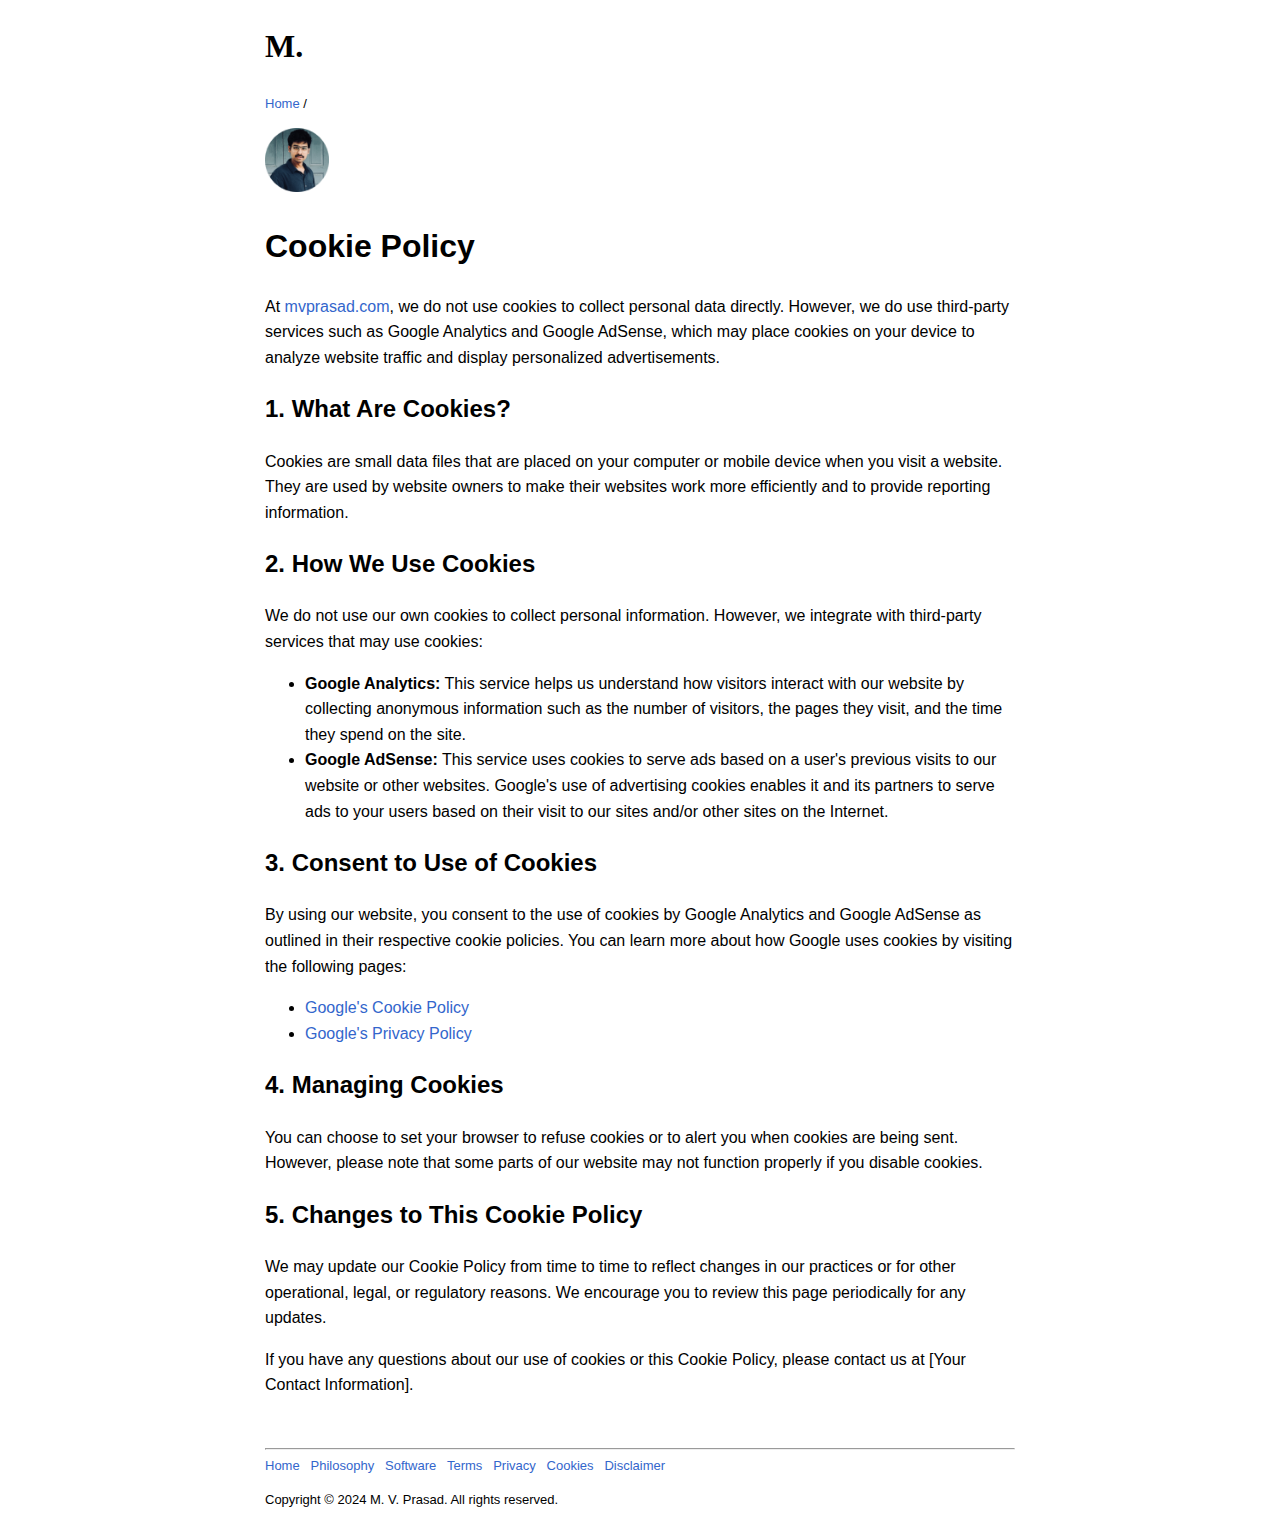
<file: cookie-policy.html>
<!DOCTYPE html>
<html lang="en">

<head>
    <meta charset="UTF-8">
    <meta name="viewport" content="width=device-width, initial-scale=1.0">
    <title>M. V. Prasad | Cookie Policy</title>
    <link rel="stylesheet" href="styles.css">
</head>

<body>

    <header>
        <h1 title="M. V. Prasad">M.</h1>
        <p><a href="/">Home</a> /</p>
    </header>
    <main>
        <a href="https://www.youtube.com/@MV.PrasadTech" target="_blank"><img src="icon.png" width="64" height="64" id="icon"></a>


        <section>
            <h1>Cookie Policy</h1>

            <p>At <a href="https://mvprasad.com">mvprasad.com</a>, we do not use cookies to collect personal data directly. However, we do use
                third-party services such as Google Analytics and Google AdSense, which may place cookies on your device
                to analyze website traffic and display personalized advertisements.</p>

            <h2>1. What Are Cookies?</h2>
            <p>Cookies are small data files that are placed on your computer or mobile device when you visit a website.
                They are used by website owners to make their websites work more efficiently and to provide reporting
                information.</p>

            <h2>2. How We Use Cookies</h2>
            <p>We do not use our own cookies to collect personal information. However, we integrate with third-party
                services that may use cookies:</p>
            <ul>
                <li><strong>Google Analytics:</strong> This service helps us understand how visitors interact with our
                    website by collecting anonymous information such as the number of visitors, the pages they visit,
                    and the time they spend on the site.</li>
                <li><strong>Google AdSense:</strong> This service uses cookies to serve ads based on a user's previous
                    visits to our website or other websites. Google's use of advertising cookies enables it and its
                    partners to serve ads to your users based on their visit to our sites and/or other sites on the
                    Internet.</li>
            </ul>

            <h2>3. Consent to Use of Cookies</h2>
            <p>By using our website, you consent to the use of cookies by Google Analytics and Google AdSense as
                outlined in their respective cookie policies. You can learn more about how Google uses cookies by
                visiting the following pages:</p>
            <ul>
                <li><a href="https://policies.google.com/technologies/cookies" target="_blank">Google's Cookie
                        Policy</a></li>
                <li><a href="https://policies.google.com/privacy" target="_blank">Google's Privacy Policy</a></li>
            </ul>

            <h2>4. Managing Cookies</h2>
            <p>You can choose to set your browser to refuse cookies or to alert you when cookies are being sent.
                However, please note that some parts of our website may not function properly if you disable cookies.
            </p>

            <h2>5. Changes to This Cookie Policy</h2>
            <p>We may update our Cookie Policy from time to time to reflect changes in our practices or for other
                operational, legal, or regulatory reasons. We encourage you to review this page periodically for any
                updates.</p>

            <p>If you have any questions about our use of cookies or this Cookie Policy, please contact us at [Your
                Contact Information].</p>

        </section>

    </main>


    <footer>
        <hr>
        <nav>
            <a href="/">Home</a> &nbsp;
            <a href="philosophy-content.html">Philosophy</a> &nbsp;
            <a href="software-development-content.html">Software</a> &nbsp;
            <a href="terms.html">Terms</a> &nbsp;
            <a href="privacy.html">Privacy</a> &nbsp;
            <a href="cookie-policy.html">Cookies</a> &nbsp;
            <a href="disclaimer.html">Disclaimer</a> &nbsp;
        </nav>
        <p>Copyright &copy; 2024 M. V. Prasad. All rights reserved.</p>
    </footer>

</body>

</html>
</file>
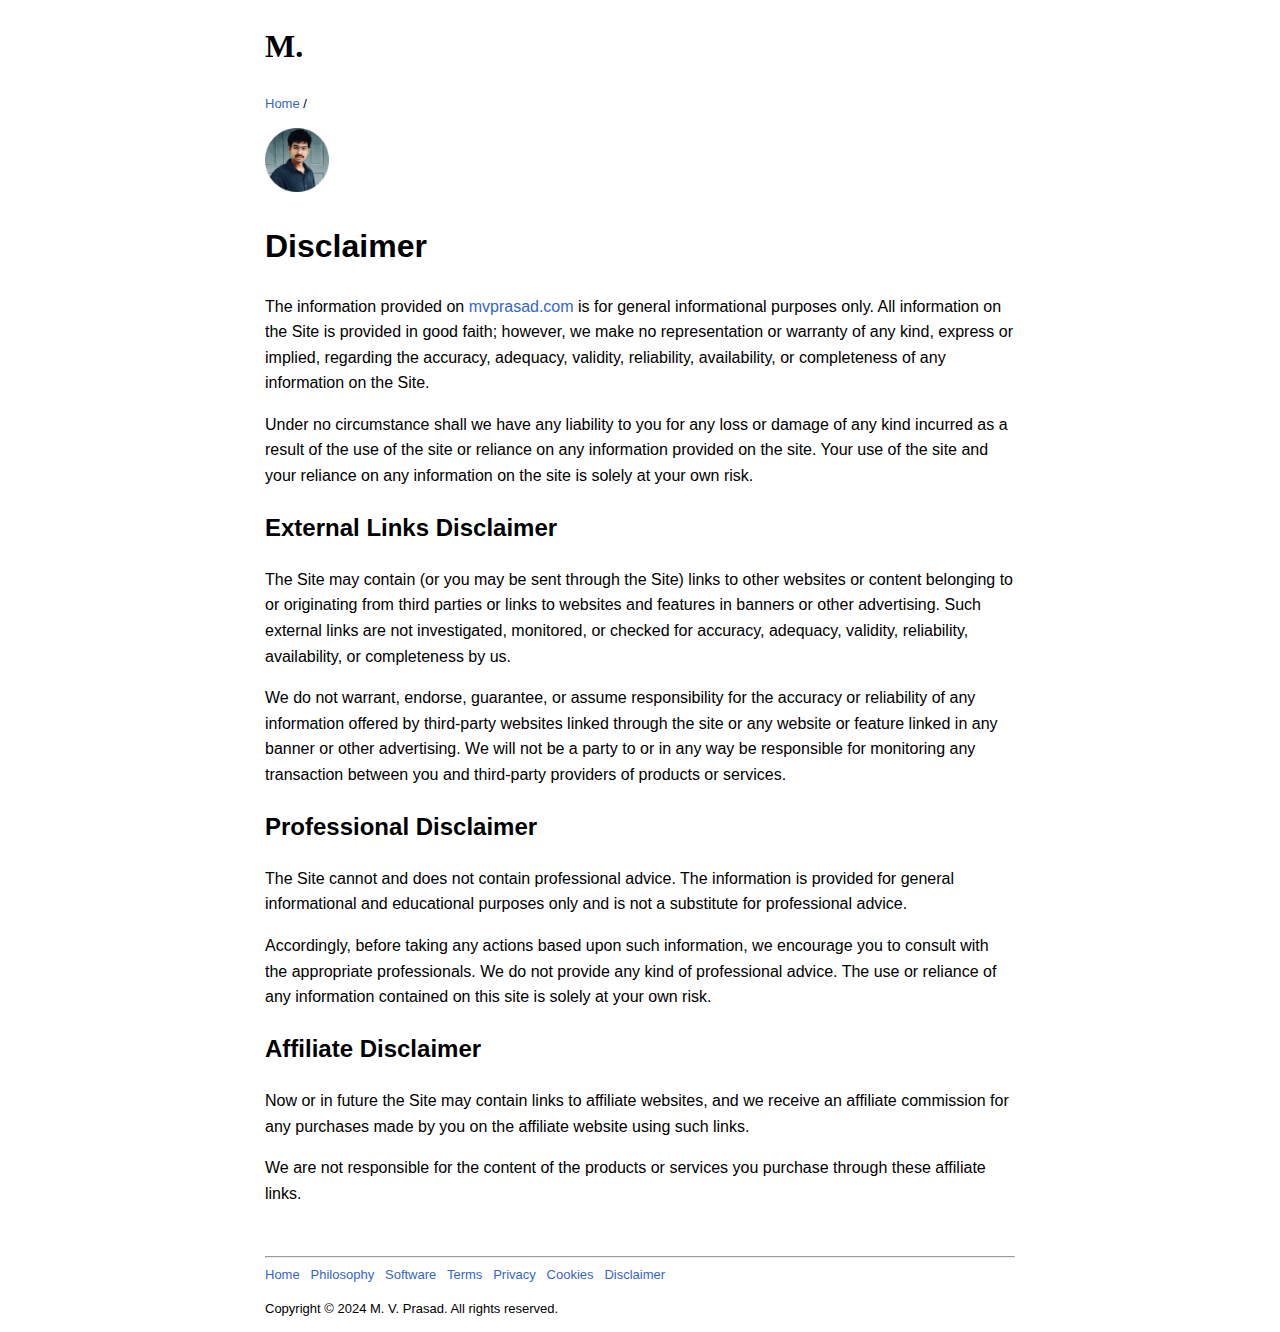
<file: disclaimer.html>
<!DOCTYPE html>
<html lang="en">
<head>
    <meta charset="UTF-8">
    <meta name="viewport" content="width=device-width, initial-scale=1.0">
    <title>M. V. Prasad | Disclaimer</title>
    <link rel="stylesheet" href="styles.css">
</head>
<body>

    <header>
        <h1 title="M. V. Prasad">M.</h1>
        <p><a href="/">Home</a> /</p>
    </header>
    <main>
        <a href="https://www.youtube.com/@MV.PrasadTech" target="_blank"><img src="icon.png" width="64" height="64" id="icon"></a>
 

        <section>
            <h1>Disclaimer</h1>

            <p>The information provided on <a href="https://mvprasad.com">mvprasad.com</a> is for general informational purposes only. All information on the Site is provided in good faith; however, we make no representation or warranty of any kind, express or implied, regarding the accuracy, adequacy, validity, reliability, availability, or completeness of any information on the Site.</p>
            
            <p>Under no circumstance shall we have any liability to you for any loss or damage of any kind incurred as a result of the use of the site or reliance on any information provided on the site. Your use of the site and your reliance on any information on the site is solely at your own risk.</p>
            
            <h2>External Links Disclaimer</h2>
            <p>The Site may contain (or you may be sent through the Site) links to other websites or content belonging to or originating from third parties or links to websites and features in banners or other advertising. Such external links are not investigated, monitored, or checked for accuracy, adequacy, validity, reliability, availability, or completeness by us.</p>
            
            <p>We do not warrant, endorse, guarantee, or assume responsibility for the accuracy or reliability of any information offered by third-party websites linked through the site or any website or feature linked in any banner or other advertising. We will not be a party to or in any way be responsible for monitoring any transaction between you and third-party providers of products or services.</p>
            
            <h2>Professional Disclaimer</h2>
            <p>The Site cannot and does not contain professional advice. The information is provided for general informational and educational purposes only and is not a substitute for professional advice.</p>
            
            <p>Accordingly, before taking any actions based upon such information, we encourage you to consult with the appropriate professionals. We do not provide any kind of professional advice. The use or reliance of any information contained on this site is solely at your own risk.</p>
            
            <h2>Affiliate Disclaimer</h2>
            <p>Now or in future the Site may contain links to affiliate websites, and we receive an affiliate commission for any purchases made by you on the affiliate website using such links.</p>
            
            <p>We are not responsible for the content of the products or services you purchase through these affiliate links.</p>
            
        </section>

    </main>


    <footer>
        <hr>
        <nav>
            <a href="/">Home</a> &nbsp;
            <a href="philosophy-content.html">Philosophy</a> &nbsp;
            <a href="software-development-content.html">Software</a> &nbsp;
            <a href="terms.html">Terms</a> &nbsp;
            <a href="privacy.html">Privacy</a> &nbsp;
            <a href="cookie-policy.html">Cookies</a> &nbsp;
            <a href="disclaimer.html">Disclaimer</a> &nbsp;
        </nav>
        <p>Copyright &copy; 2024 M. V. Prasad. All rights reserved.</p>
    </footer>

</body>
</html>
</file>
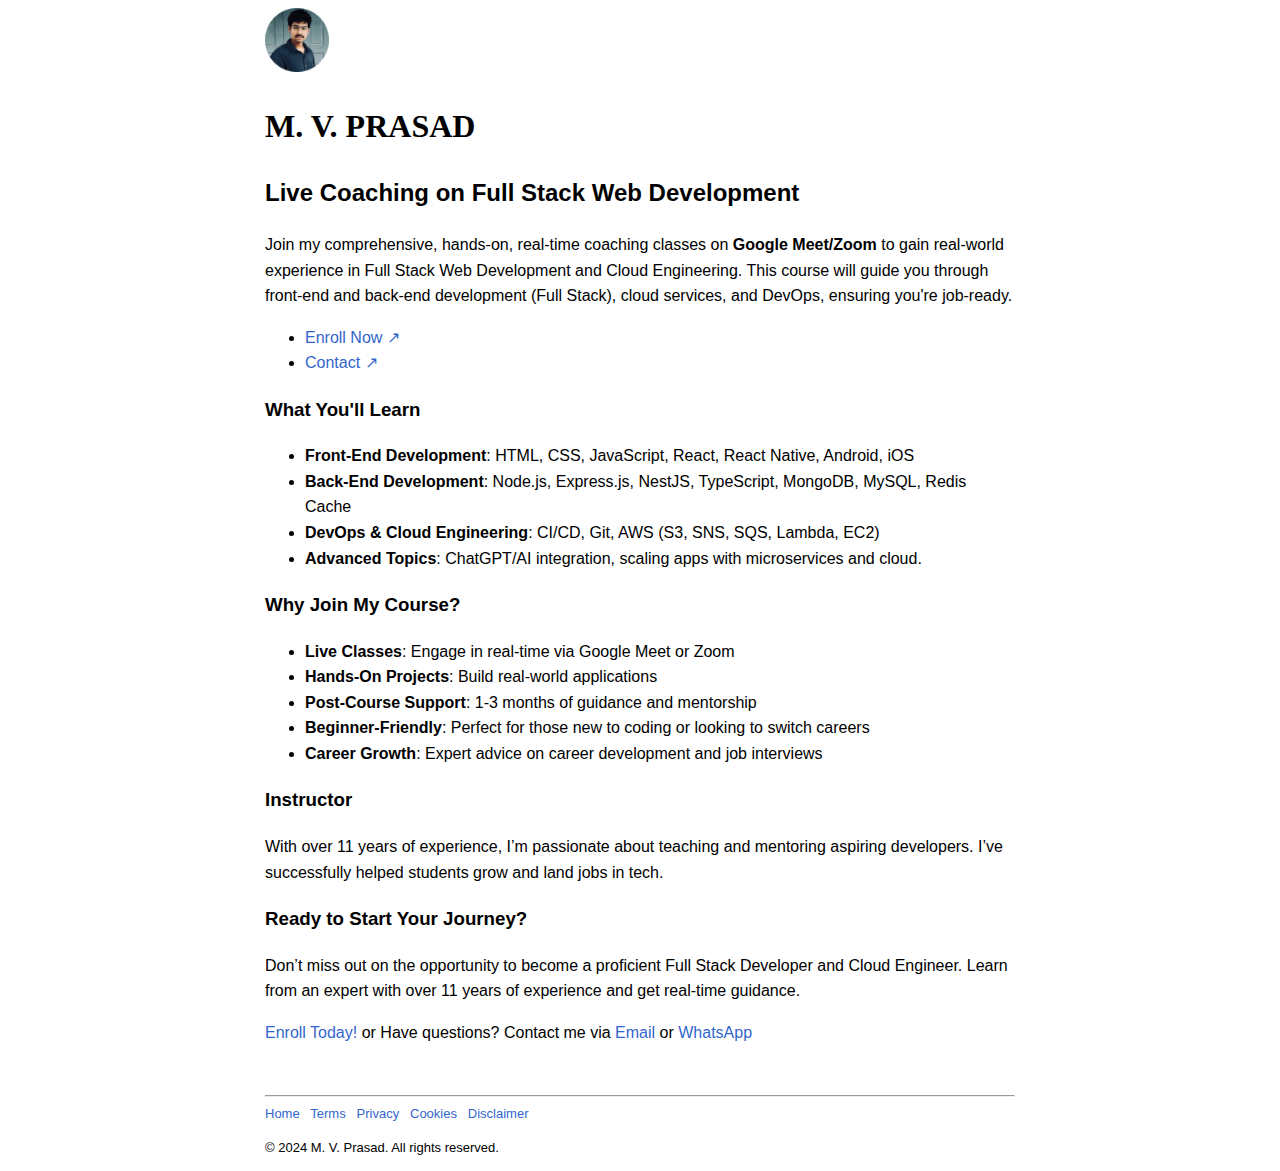
<file: live-virtual-coaching.html>
<!DOCTYPE html>
<html lang="en">

<head>
    <meta charset="UTF-8">
    <meta name="viewport" content="width=device-width, initial-scale=1.0">
    <title>Full Stack Web Development & Cloud Engineering | Live Virtual Coaching</title>

    <!-- Meta Tags for SEO -->
    <meta name="description" content="Enroll in M. V. Prasad's Virtual Live Coaching to master Full Stack Web Development and Cloud Engineering. Learn HTML, CSS, JS, React, NodeJS, AWS, and DevOps with hands-on experience and 3 months of free support.">
    <meta name="keywords" content="Full Stack Web Development, Cloud Engineering, Live Coaching, HTML, CSS, JavaScript, React, NodeJS, AWS, Virtual Classes, DevOps">
    <meta name="author" content="M. V. Prasad">

    <!-- Open Graph for social media -->
    <meta property="og:title" content="Full Stack Web Development & Cloud Engineering | Live Virtual Coaching">
    <meta property="og:description" content="Join M. V. Prasad's virtual coaching on Full Stack Web Development and Cloud Engineering. Get 3 months of free support post-completion!">
    <meta property="og:image" content="icon.png">
    <meta property="og:url" content="https://mvprasad.com">

    <link rel="icon" type="image/png" href="icon.png">
    <link rel="stylesheet" href="styles.css">
    <style>
        /* a {
            background-color: #36c;
            color: white;
            padding: 10px 20px;
            border: none;
            border-radius: 4px;
            cursor: pointer;
            font-size: small;
        }

        a:hover {
            background-color: #0056b3;
        } */
    </style>
</head>

<body>
    <header>
        <a href="/" title="M. V. PRASAD"><img src="icon.png" width="64" height="64" alt="M. V. PRASAD"></a>
        <a href="/" title="M. V. PRASAD" style="color: #000"><h1 title="M. V. Prasad">M. V. PRASAD</h1></a>

    </header>

    <main>
        <!-- Hero Section -->
        <section>
            <h2>Live Coaching on Full Stack Web Development</h2>
            <!-- <img src="live-coaching-on-full-stack-web-development.png" style="max-width: 800px;"> -->
            <p>Join my comprehensive, hands-on, real-time coaching classes on <strong>Google Meet/Zoom</strong> to gain real-world experience in Full Stack Web Development and Cloud Engineering. This course will guide you through front-end and back-end development (Full Stack), cloud services, and DevOps, ensuring you're job-ready.</p>            
            <ul>
                <li><a href="https://docs.google.com/forms/d/e/1FAIpQLSerLP75i-rqp_7ZiYn26fxDnQ0UqL_nAOT3_2LUnR-Nn15brQ/viewform?usp=sf_link" class="cta-button" target="_blank">Enroll Now &#8599;</a></li>
                <li><a href="https://docs.google.com/forms/d/e/1FAIpQLSerLP75i-rqp_7ZiYn26fxDnQ0UqL_nAOT3_2LUnR-Nn15brQ/viewform?usp=sf_link" class="cta-button" target="_blank">Contact &#8599;</a></li>
            </ul>

        </section>

        <!-- What You'll Learn Section -->
        <section>
            <h3>What You'll Learn</h3>
            <ul class="benefits-list">
                <li><strong>Front-End Development</strong>: HTML, CSS, JavaScript, React, React Native, Android, iOS</li>
                <li><strong>Back-End Development</strong>: Node.js, Express.js, NestJS, TypeScript, MongoDB, MySQL, Redis Cache</li>
                <li><strong>DevOps & Cloud Engineering</strong>: CI/CD, Git, AWS (S3, SNS, SQS, Lambda, EC2)</li>
                <li><strong>Advanced Topics</strong>: ChatGPT/AI integration, scaling apps with microservices and cloud.</li>
            </ul>
        </section>

        <!-- Benefits Section -->
        <section>
            <h3>Why Join My Course?</h3>
            <ul class="benefits-list">

                <li><strong>Live Classes</strong>: Engage in real-time via Google Meet or Zoom</li>
                <li><strong>Hands-On Projects</strong>: Build real-world applications</li>
                <li><strong>Post-Course Support</strong>: 1-3 months of guidance and mentorship</li>
                <li><strong>Beginner-Friendly</strong>: Perfect for those new to coding or looking to switch careers</li>
                <li><strong>Career Growth</strong>: Expert advice on career development and job interviews</li>
            </ul>
        </section>

        <section>
            <h3>Instructor</h3>
            <p>With over 11 years of experience, I’m passionate about teaching and mentoring aspiring developers. I’ve successfully helped students grow and land jobs in tech.</p>
        </section>

        <!-- Call to Action Section -->
        <section>
            <h3>Ready to Start Your Journey?</h3>
            <p>Don’t miss out on the opportunity to become a proficient Full Stack Developer and Cloud Engineer. Learn from an expert with over 11 years of experience and get real-time guidance.</p>
            <p><a href="https://docs.google.com/forms/d/e/1FAIpQLSerLP75i-rqp_7ZiYn26fxDnQ0UqL_nAOT3_2LUnR-Nn15brQ/viewform?usp=sf_link" class="cta-button" target="_blank">Enroll Today!</a>
            or Have questions? Contact me via  <a href="mailto:contact.mv.prasad@gmail.com">Email</a> or <a href="https://wa.me/+919550335604" target="_blank">WhatsApp</a></p>
        </section>

    </main>

    <footer>
        <hr>
        <nav>
            <a href="/">Home</a> &nbsp;
            <a href="terms.html">Terms</a> &nbsp;
            <a href="privacy.html">Privacy</a> &nbsp;
            <a href="cookie-policy.html">Cookies</a> &nbsp;
            <a href="disclaimer.html">Disclaimer</a>
        </nav>
        <p>&copy; 2024 M. V. Prasad. All rights reserved.</p>
    </footer>
</body>

</html>
</file>
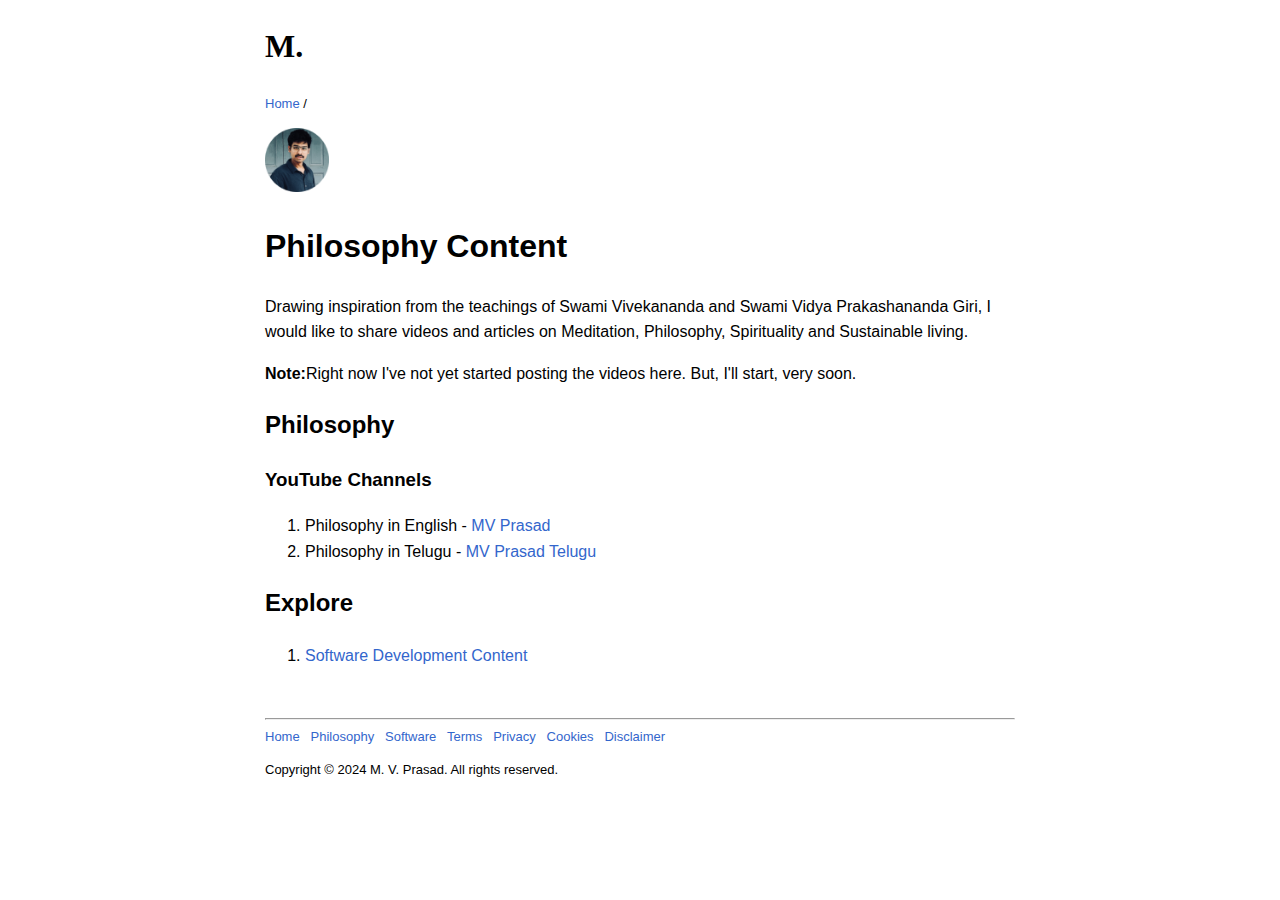
<file: philosophy-content.html>
<!DOCTYPE html>
<html lang="en">

<head>
    <meta charset="UTF-8">
    <meta name="viewport" content="width=device-width, initial-scale=1.0">
    <title>M. V. Prasad | Philosophy Content</title>
    <link rel="icon" type="image/png" href="icon.png">
    <link rel="stylesheet" href="styles.css">
</head>

<body>

    <header>
        <h1 title="M. V. Prasad">M.</h1>
        <p><a href="/">Home</a> /</p>
    </header>
    <main>
        <a href="https://www.youtube.com/@MV.PrasadTech" target="_blank"><img src="icon.png" width="64" height="64" id="icon"></a>


        <section>
            <h1>Philosophy Content</h1>
            <p>Drawing inspiration from the teachings of Swami Vivekananda and Swami Vidya
                Prakashananda Giri, I would like to share videos and articles on Meditation, Philosophy, Spirituality
                and Sustainable living.


            </p>
            <p> <strong>Note:</strong>Right now I've not yet started posting the videos here. But, I'll start, very
                soon.</p>

            <h2>Philosophy</h2>

            <h3>YouTube Channels</h3>
            <ol>
                <li>Philosophy in English - <a href="https://www.youtube.com/@MV.Prasad" target="_blank">MV Prasad</a>
                </li>
                <li>Philosophy in Telugu - <a href="https://youtube.com" target="_blank">MV Prasad Telugu</a></li>
            </ol>

            <!-- <h3>Daily Reference Series</h3>
            <ol>
                <li>Meditate Daily - <a href="https://youtube.com" target="_blank">Videos</a> <a
                        href="https://youtube.com" target="_blank">Docs</a></li>
                <li>A Moral Story Daily - <a href="https://youtube.com" target="_blank">Videos</a> <a
                        href="https://youtube.com" target="_blank">Docs</a></li>
                <li>Spirituality Daily - <a href="https://youtube.com" target="_blank">Videos</a> <a
                        href="https://youtube.com" target="_blank">Docs</a></li>
            </ol> -->

        </section>

        <h2>Explore</h2>
        <ol>
            <li><a href="software-development-content.html">Software Development Content</a></a></li>
        </ol>

    </main>


    <footer>
        <hr>
        <nav>
            <a href="/">Home</a> &nbsp;
            <a href="philosophy-content.html">Philosophy</a> &nbsp;
            <a href="software-development-content.html">Software</a> &nbsp;
            <a href="terms.html">Terms</a> &nbsp;
            <a href="privacy.html">Privacy</a> &nbsp;
            <a href="cookie-policy.html">Cookies</a> &nbsp;
            <a href="disclaimer.html">Disclaimer</a> &nbsp;
        </nav>
        <p>Copyright &copy; 2024 M. V. Prasad. All rights reserved.</p>
    </footer>

</body>

</html>
</file>
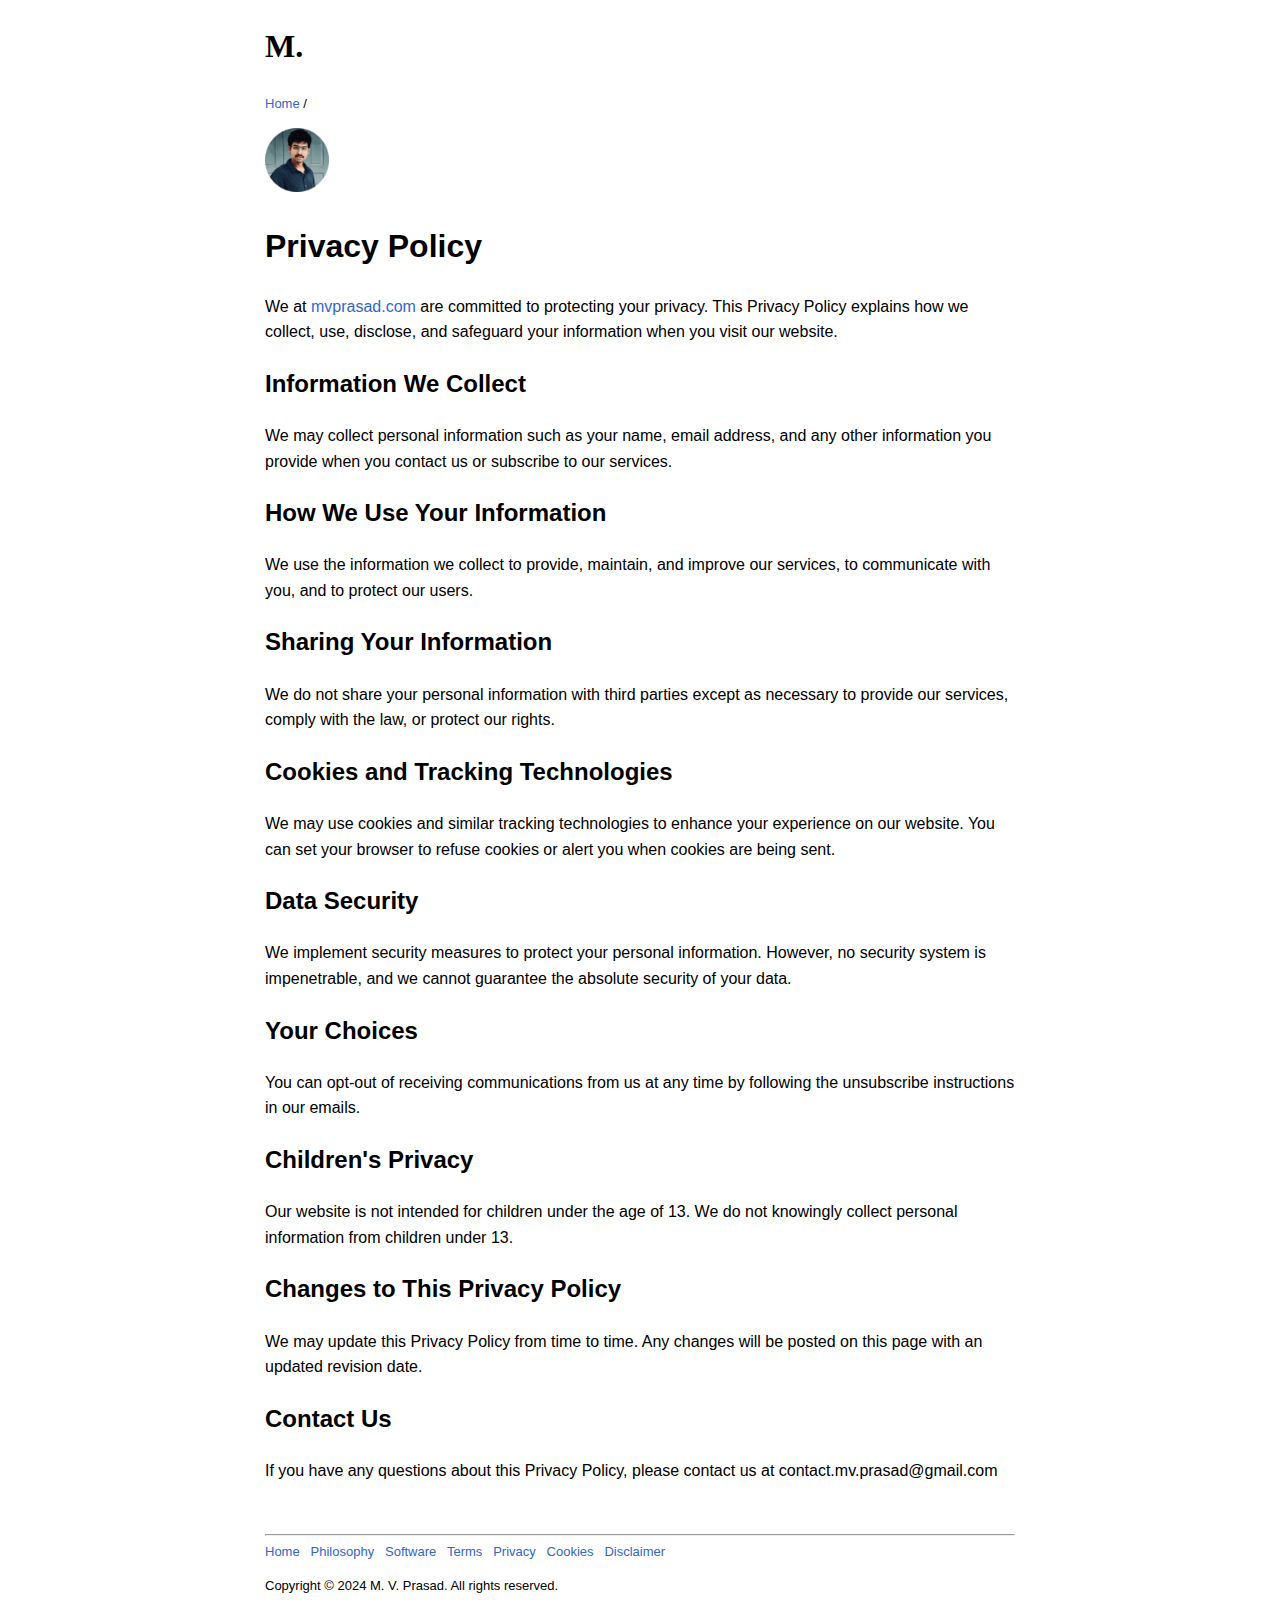
<file: privacy.html>
<!DOCTYPE html>
<html lang="en">
<head>
    <meta charset="UTF-8">
    <meta name="viewport" content="width=device-width, initial-scale=1.0">
    <title>M. V. Prasad | Privacy</title>
    <link rel="stylesheet" href="styles.css">
</head>
<body>

    <header>
        <h1 title="M. V. Prasad">M.</h1>
        <p><a href="/">Home</a> /</p>
    </header>
    <main>
        <a href="https://www.youtube.com/@MV.PrasadTech" target="_blank"><img src="icon.png" width="64" height="64" id="icon"></a>
 

        <section>
            <h1>Privacy Policy</h1>

            <p>We at <a href="https://mvprasad.com">mvprasad.com</a> are committed to protecting your privacy. This Privacy Policy explains how we collect, use, disclose, and safeguard your information when you visit our website.</p>
        
            <h2>Information We Collect</h2>
            <p>We may collect personal information such as your name, email address, and any other information you provide when you contact us or subscribe to our services.</p>
        
            <h2>How We Use Your Information</h2>
            <p>We use the information we collect to provide, maintain, and improve our services, to communicate with you, and to protect our users.</p>
        
            <h2>Sharing Your Information</h2>
            <p>We do not share your personal information with third parties except as necessary to provide our services, comply with the law, or protect our rights.</p>
        
            <h2>Cookies and Tracking Technologies</h2>
            <p>We may use cookies and similar tracking technologies to enhance your experience on our website. You can set your browser to refuse cookies or alert you when cookies are being sent.</p>
        
            <h2>Data Security</h2>
            <p>We implement security measures to protect your personal information. However, no security system is impenetrable, and we cannot guarantee the absolute security of your data.</p>
        
            <h2>Your Choices</h2>
            <p>You can opt-out of receiving communications from us at any time by following the unsubscribe instructions in our emails.</p>
        
            <h2>Children's Privacy</h2>
            <p>Our website is not intended for children under the age of 13. We do not knowingly collect personal information from children under 13.</p>
        
            <h2>Changes to This Privacy Policy</h2>
            <p>We may update this Privacy Policy from time to time. Any changes will be posted on this page with an updated revision date.</p>
        
            <h2>Contact Us</h2>
            <p>If you have any questions about this Privacy Policy, please contact us at contact.mv.prasad@gmail.com</p>
        
        </section>

    </main>


    <footer>
        <hr>
        <nav>
            <a href="/">Home</a> &nbsp;
            <a href="philosophy-content.html">Philosophy</a> &nbsp;
            <a href="software-development-content.html">Software</a> &nbsp;
            <a href="terms.html">Terms</a> &nbsp;
            <a href="privacy.html">Privacy</a> &nbsp;
            <a href="cookie-policy.html">Cookies</a> &nbsp;
            <a href="disclaimer.html">Disclaimer</a> &nbsp;
        </nav>
        <p>Copyright &copy; 2024 M. V. Prasad. All rights reserved.</p>
    </footer>

</body>
</html>
</file>
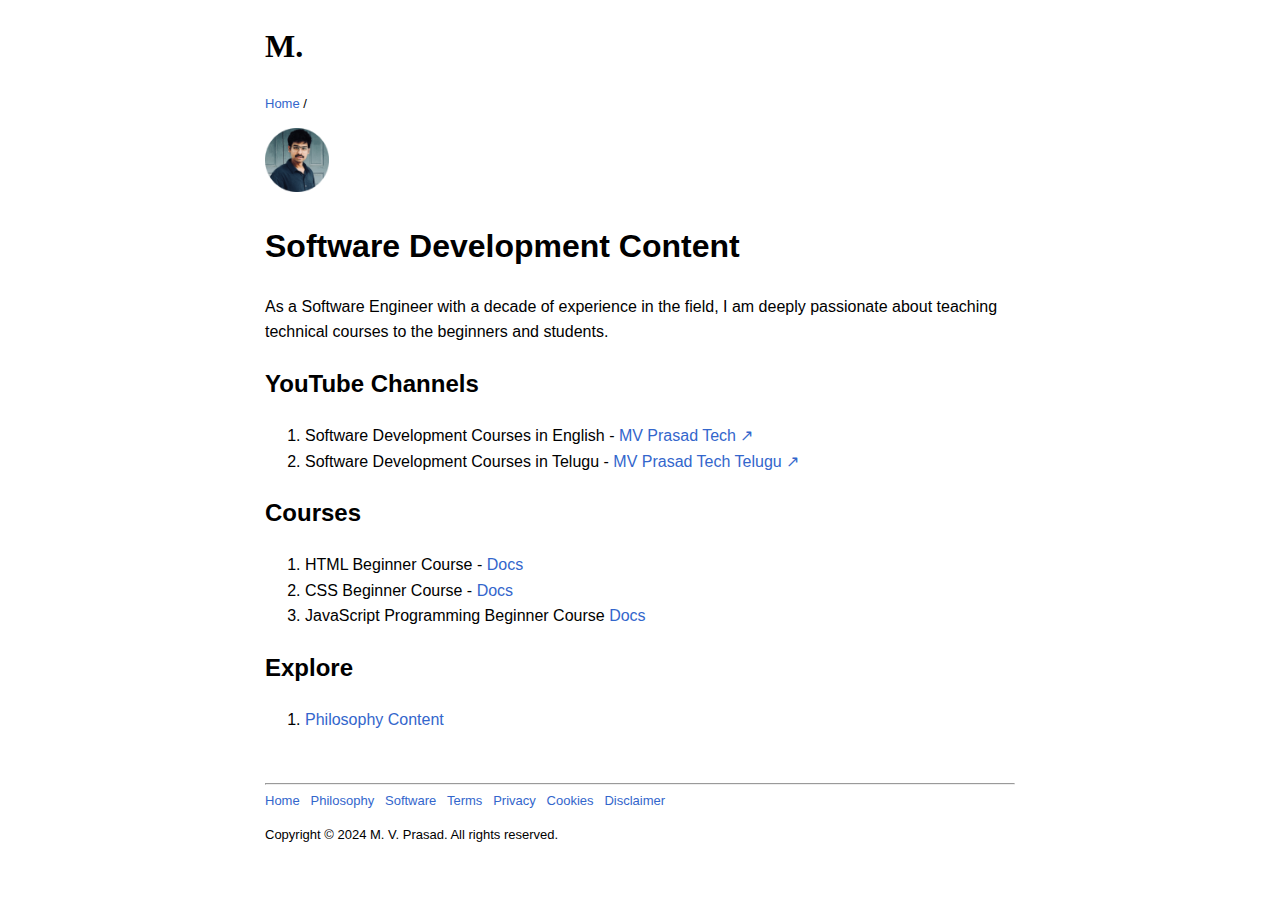
<file: software-development-content.html>
<!DOCTYPE html>
<html lang="en">

<head>
    <meta charset="UTF-8">
    <meta name="viewport" content="width=device-width, initial-scale=1.0">
    <title>M. V. Prasad | Software Development Content</title>
    <link rel="icon" type="image/png" href="icon.png">
    <link rel="stylesheet" href="styles.css">
</head>

<body>

    <header>
        <h1 title="M. V. Prasad">M.</h1>
        <p><a href="/">Home</a> /</p>
    </header>
    <main>

        <a href="https://www.youtube.com/@MV.PrasadTech" target="_blank"><img src="icon.png" width="64" height="64" id="icon"></a>


        <section>
            <h1>Software Development Content</h1>
            <p>As a Software Engineer with a decade of experience in the
                field, I am deeply passionate about teaching technical courses to the beginners and students.</p>

            <h2>YouTube Channels</h2>
            <ol>
                <li>Software Development Courses in English - <a href="https://www.youtube.com/@MV.PrasadTech" target="_blank">MV Prasad
                        Tech &#8599;</a></li>
                <li>Software Development Courses in Telugu - <a href="https://www.youtube.com/@MV.PrasadTechTelugu" target="_blank">MV Prasad
                        Tech Telugu &#8599;</a></li>
            </ol>

            <h2>Courses</h2>
            <ol>
                <li>HTML Beginner Course - <!-- <a href="https://youtube.com" target="_blank">Videos</a> --> <a
                        href="html-beginner-course">Docs</a></li>
                <li>CSS Beginner Course - <!-- <a href="https://youtube.com" target="_blank">Videos</a> --> <a
                        href="css-beginner-course">Docs</a></li>
                <li>JavaScript Programming Beginner Course <!-- <a href="https://youtube.com" target="_blank">Videos</a> -->
                    <a href="javascript-programming-beginner-course">Docs</a></li>
            </ol>
            <!-- <h2>Daily Reference Series</h2>
            <ol>
                <li>HTML Daily - <a href="https://youtube.com" target="_blank">Videos</a> <a href="https://youtube.com"
                        target="_blank">Docs</a></li>
                <li>CSS Daily - <a href="https://youtube.com" target="_blank">Videos</a> <a href="https://youtube.com"
                        target="_blank">Docs</a></li>
                <li>JavaScript Daily - <a href="https://youtube.com" target="_blank">Videos</a> <a
                        href="https://youtube.com" target="_blank">Docs</a></li>
            </ol> -->
        </section>

        <h2>Explore</h2>
        <ol>
            <li><a href="philosophy-content.html">Philosophy Content</a></li>
        </ol>

    </main>


    <footer>
        <hr>
        <nav>
            <a href="/">Home</a> &nbsp;
            <a href="philosophy-content.html">Philosophy</a> &nbsp;
            <a href="software-development-content.html">Software</a> &nbsp;
            <a href="terms.html">Terms</a> &nbsp;
            <a href="privacy.html">Privacy</a> &nbsp;
            <a href="cookie-policy.html">Cookies</a> &nbsp;
            <a href="disclaimer.html">Disclaimer</a> &nbsp;
        </nav>
        <p>Copyright &copy; 2024 M. V. Prasad. All rights reserved.</p>
    </footer>

</body>

</html>
</file>
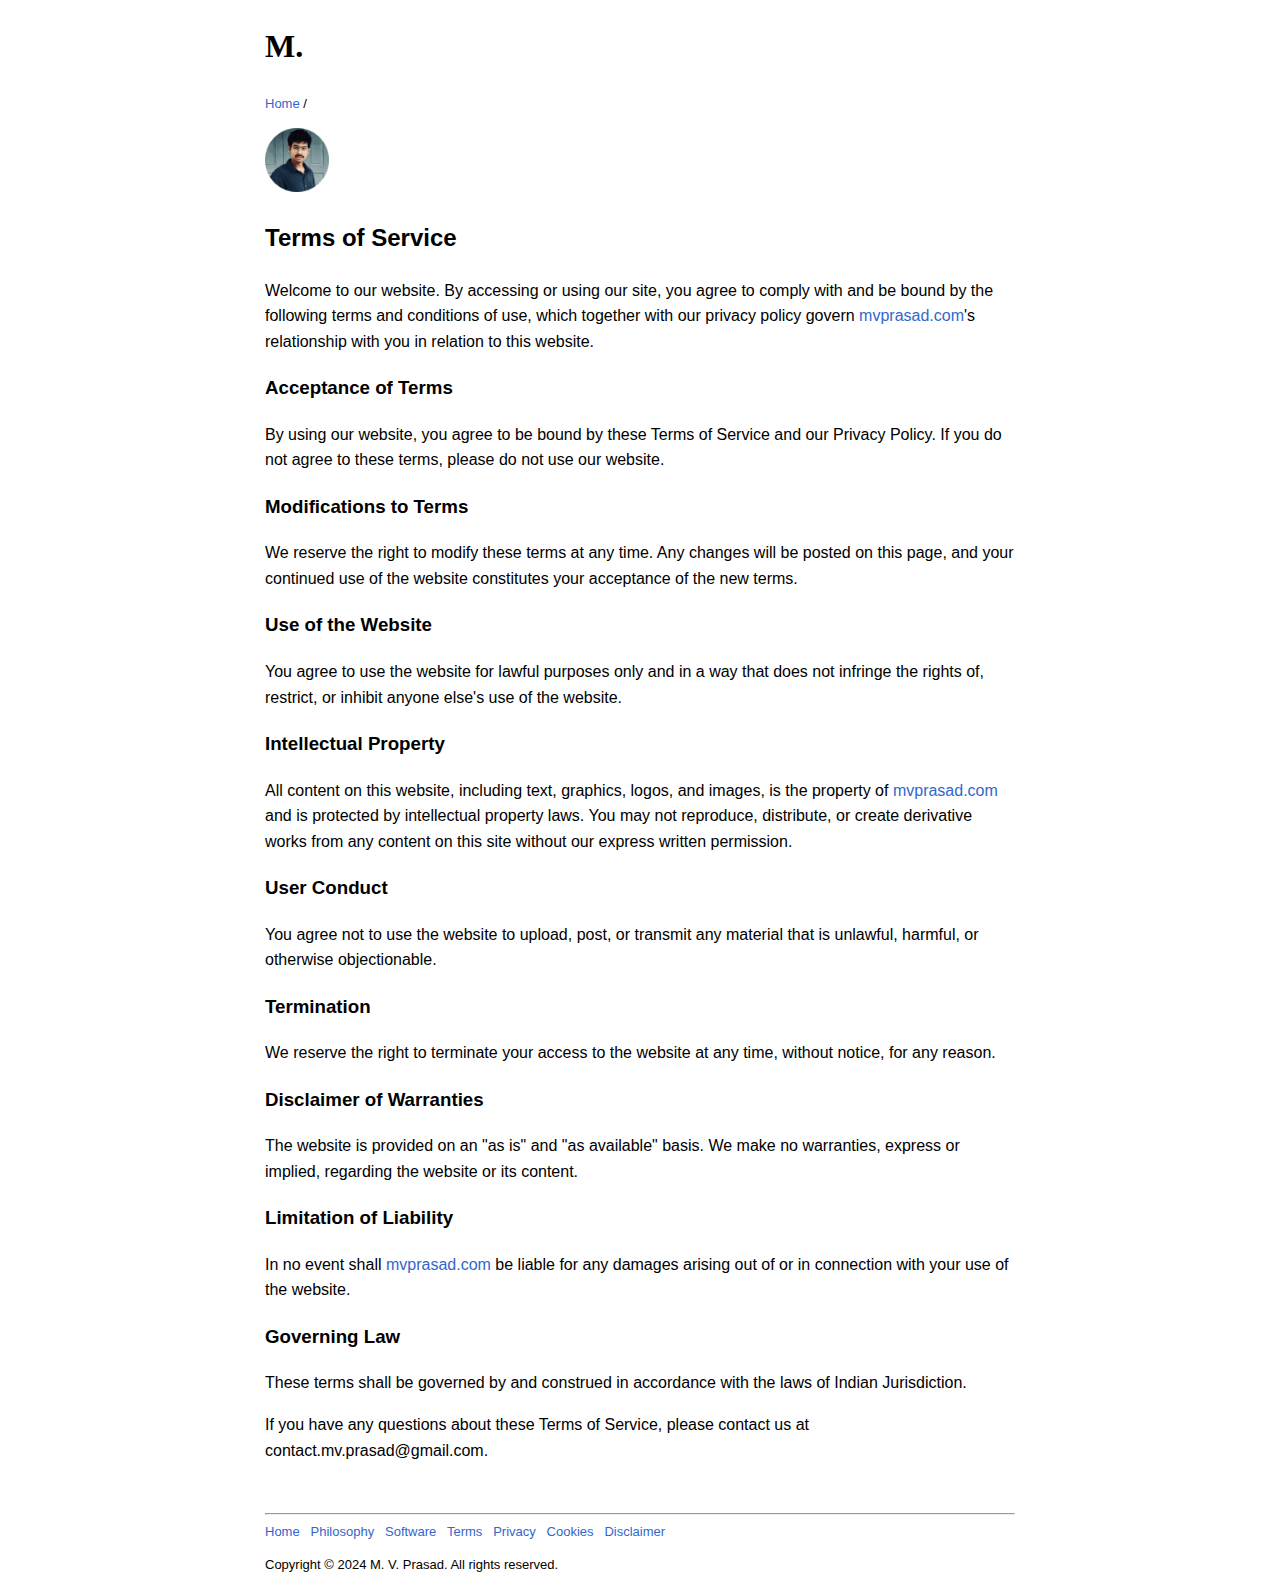
<file: terms.html>
<!DOCTYPE html>
<html lang="en">
<head>
    <meta charset="UTF-8">
    <meta name="viewport" content="width=device-width, initial-scale=1.0">
    <title>M. V. Prasad | Terms</title>
    <link rel="stylesheet" href="styles.css">
</head>
<body>

    <header>
        <h1 title="M. V. Prasad">M.</h1>
        <p><a href="/">Home</a> /</p>
    </header>
    <main>
        <a href="https://www.youtube.com/@MV.PrasadTech" target="_blank"><img src="icon.png" width="64" height="64" id="icon"></a>
 

        <section>
            <h2>Terms of Service</h2>

            <p>Welcome to our website. By accessing or using our site, you agree to comply with and be bound by the following terms and conditions of use, which together with our privacy policy govern <a href="https://mvprasad.com">mvprasad.com</a>'s relationship with you in relation to this website.</p>
        
            <h3>Acceptance of Terms</h3>
            <p>By using our website, you agree to be bound by these Terms of Service and our Privacy Policy. If you do not agree to these terms, please do not use our website.</p>
        
            <h3>Modifications to Terms</h3>
            <p>We reserve the right to modify these terms at any time. Any changes will be posted on this page, and your continued use of the website constitutes your acceptance of the new terms.</p>
        
            <h3>Use of the Website</h3>
            <p>You agree to use the website for lawful purposes only and in a way that does not infringe the rights of, restrict, or inhibit anyone else's use of the website.</p>
        
            <h3>Intellectual Property</h3>
            <p>All content on this website, including text, graphics, logos, and images, is the property of <a href="https://mvprasad.com">mvprasad.com</a> and is protected by intellectual property laws. You may not reproduce, distribute, or create derivative works from any content on this site without our express written permission.</p>
        
            <h3>User Conduct</h3>
            <p>You agree not to use the website to upload, post, or transmit any material that is unlawful, harmful, or otherwise objectionable.</p>
        
            <h3>Termination</h3>
            <p>We reserve the right to terminate your access to the website at any time, without notice, for any reason.</p>
        
            <h3>Disclaimer of Warranties</h3>
            <p>The website is provided on an "as is" and "as available" basis. We make no warranties, express or implied, regarding the website or its content.</p>
        
            <h3>Limitation of Liability</h3>
            <p>In no event shall <a href="https://mvprasad.com">mvprasad.com</a> be liable for any damages arising out of or in connection with your use of the website.</p>
        
            <h3>Governing Law</h3>
            <p>These terms shall be governed by and construed in accordance with the laws of Indian Jurisdiction.</p>
        
            <p>If you have any questions about these Terms of Service, please contact us at contact.mv.prasad@gmail.com.</p>
        
        </section>
    </main>


    <footer>
        <hr>
        <nav>
            <a href="/">Home</a> &nbsp;
            <a href="philosophy-content.html">Philosophy</a> &nbsp;
            <a href="software-development-content.html">Software</a> &nbsp;
            <a href="terms.html">Terms</a> &nbsp;
            <a href="privacy.html">Privacy</a> &nbsp;
            <a href="cookie-policy.html">Cookies</a> &nbsp;
            <a href="disclaimer.html">Disclaimer</a> &nbsp;
        </nav>
        <p>Copyright &copy; 2024 M. V. Prasad. All rights reserved.</p>
    </footer>

</body>
</html>
</file>
<file: styles.css>
body {
    font-family: system, -apple-system, ".SFNSText-Regular", "San Francisco", "Roboto", "Segoe UI", "Helvetica Neue", "Lucida Grande", sans-serif;
    line-height: 1.6;
}

header h1 {
    font-family: serif;
}

header p {
    font-size: small;
}


main,
footer,
header {
    margin: auto;
    max-width: 750px;
    padding: 0 20px;
}

a {
    text-decoration: none;
    color: #36c;
}


footer {
    font-size: small;
    margin-top: 50px;
}


pre {
    background-color: #f6f6f6;
    overflow-x: auto;
}
</file>
